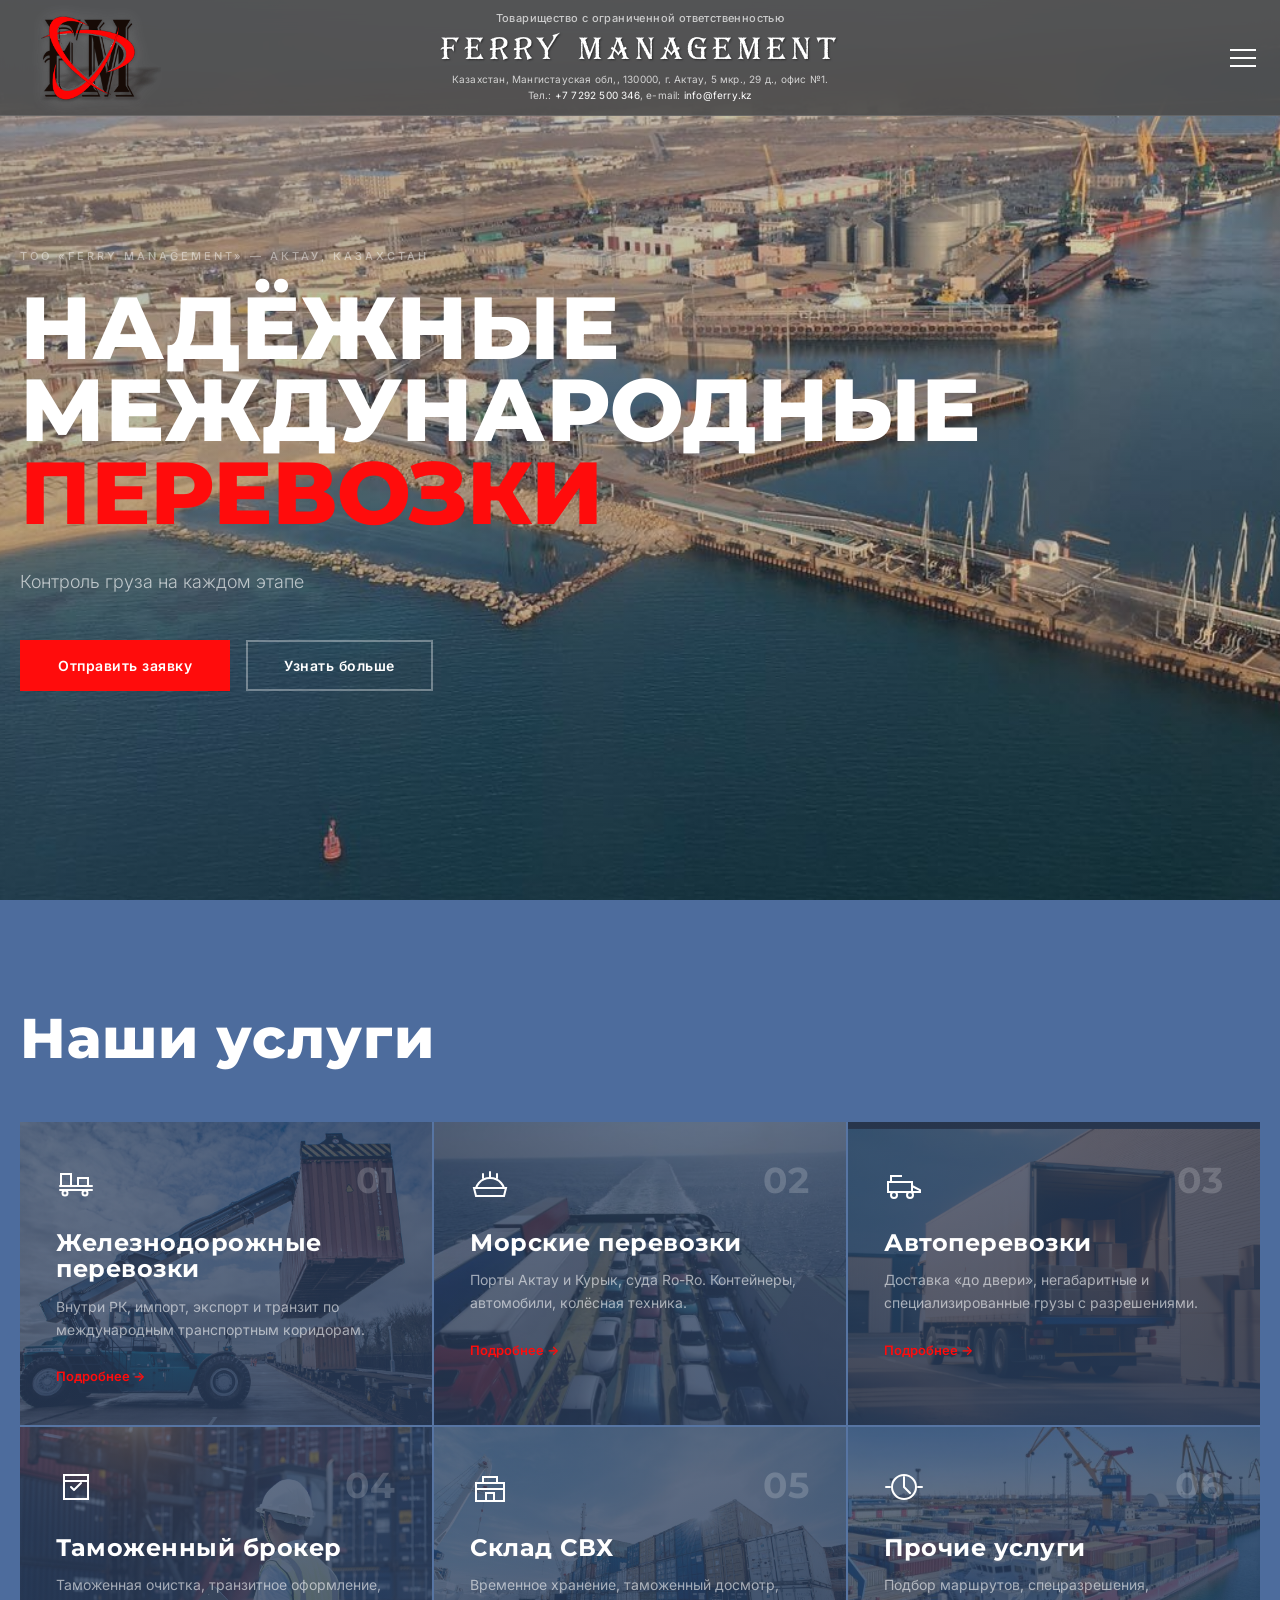
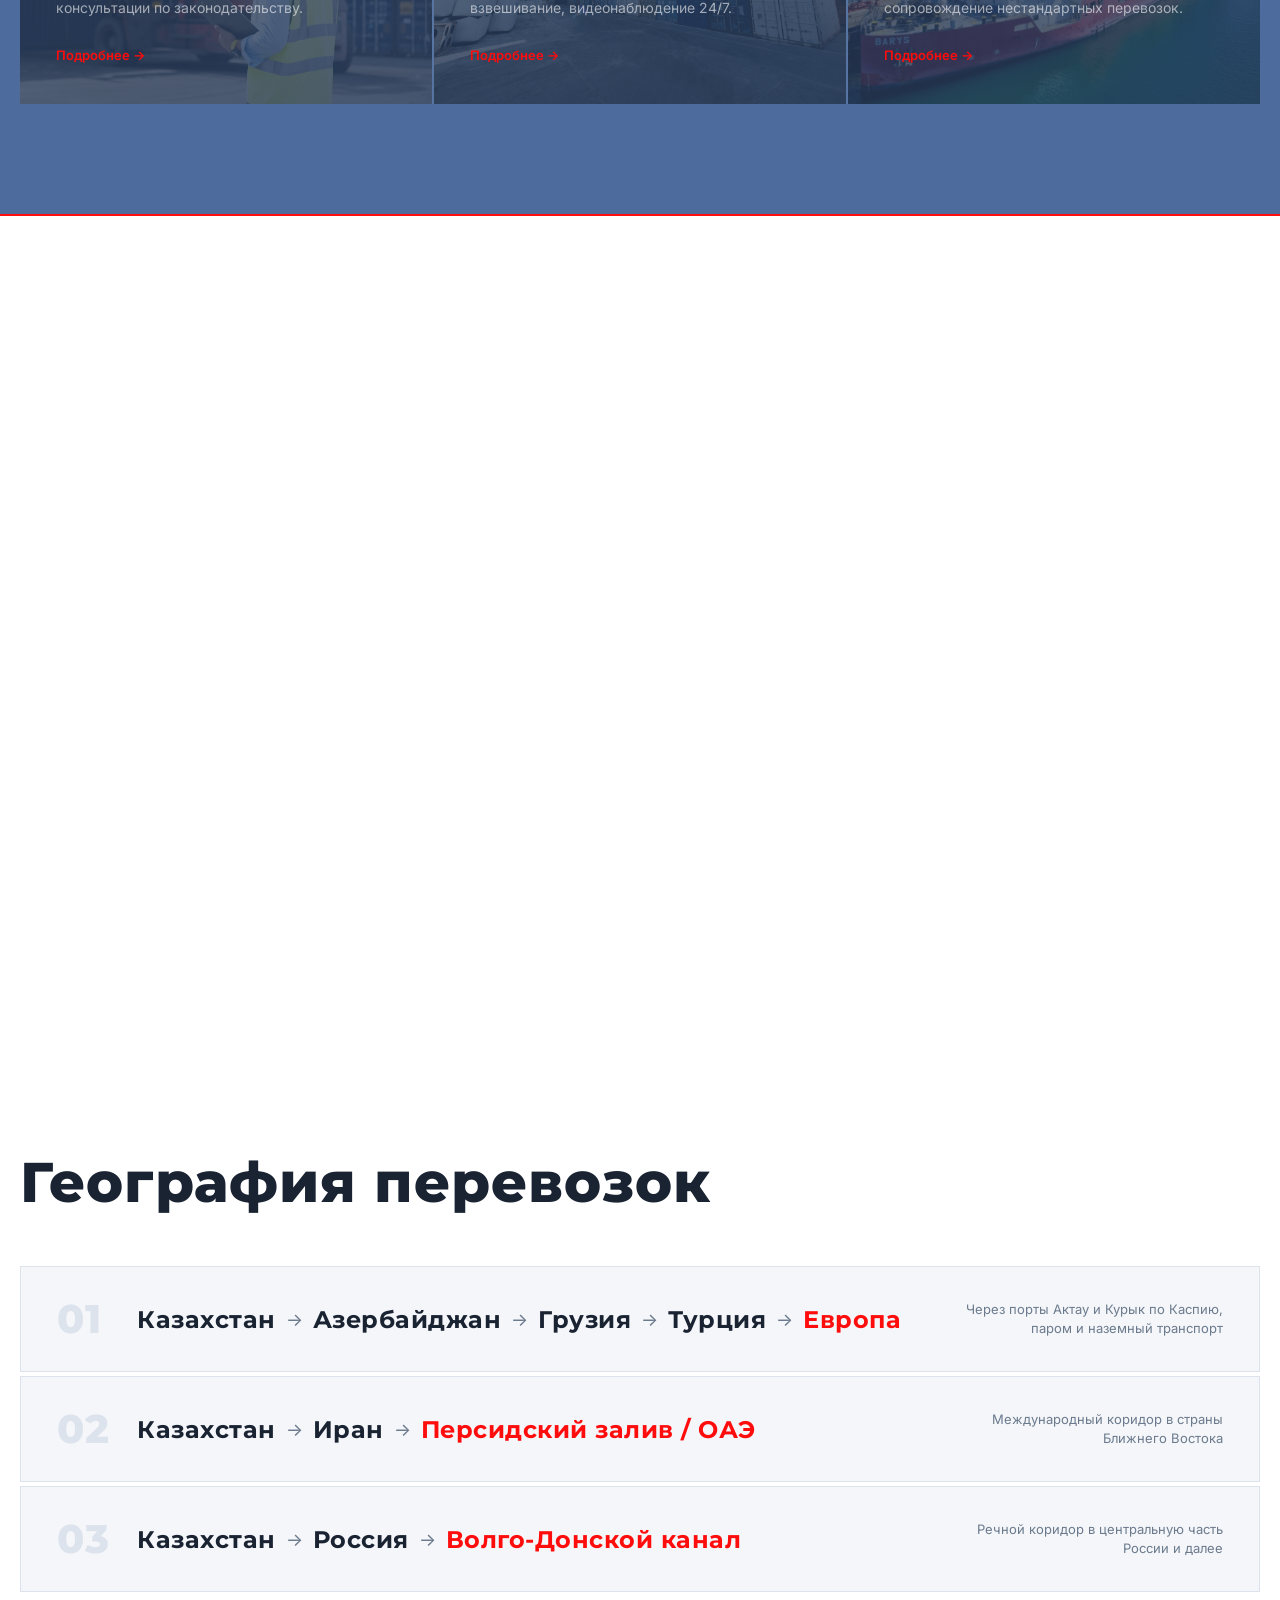
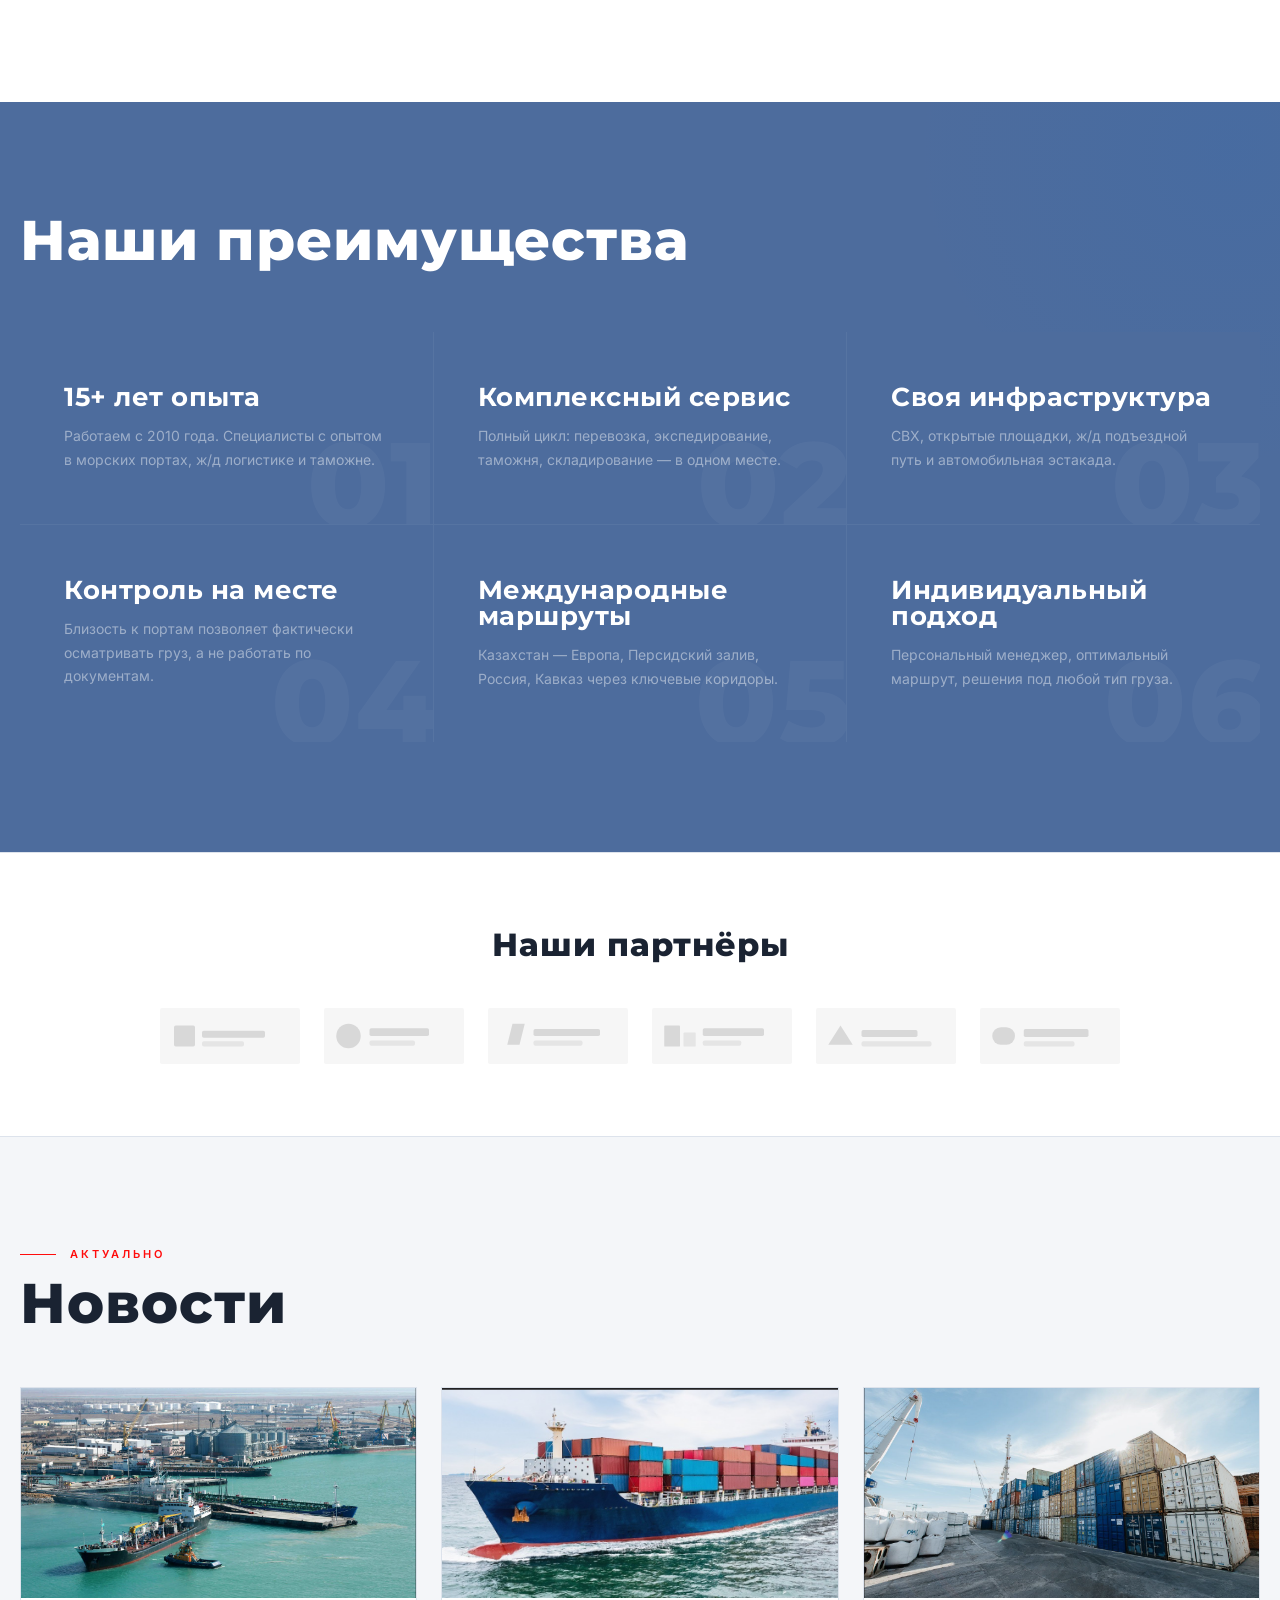
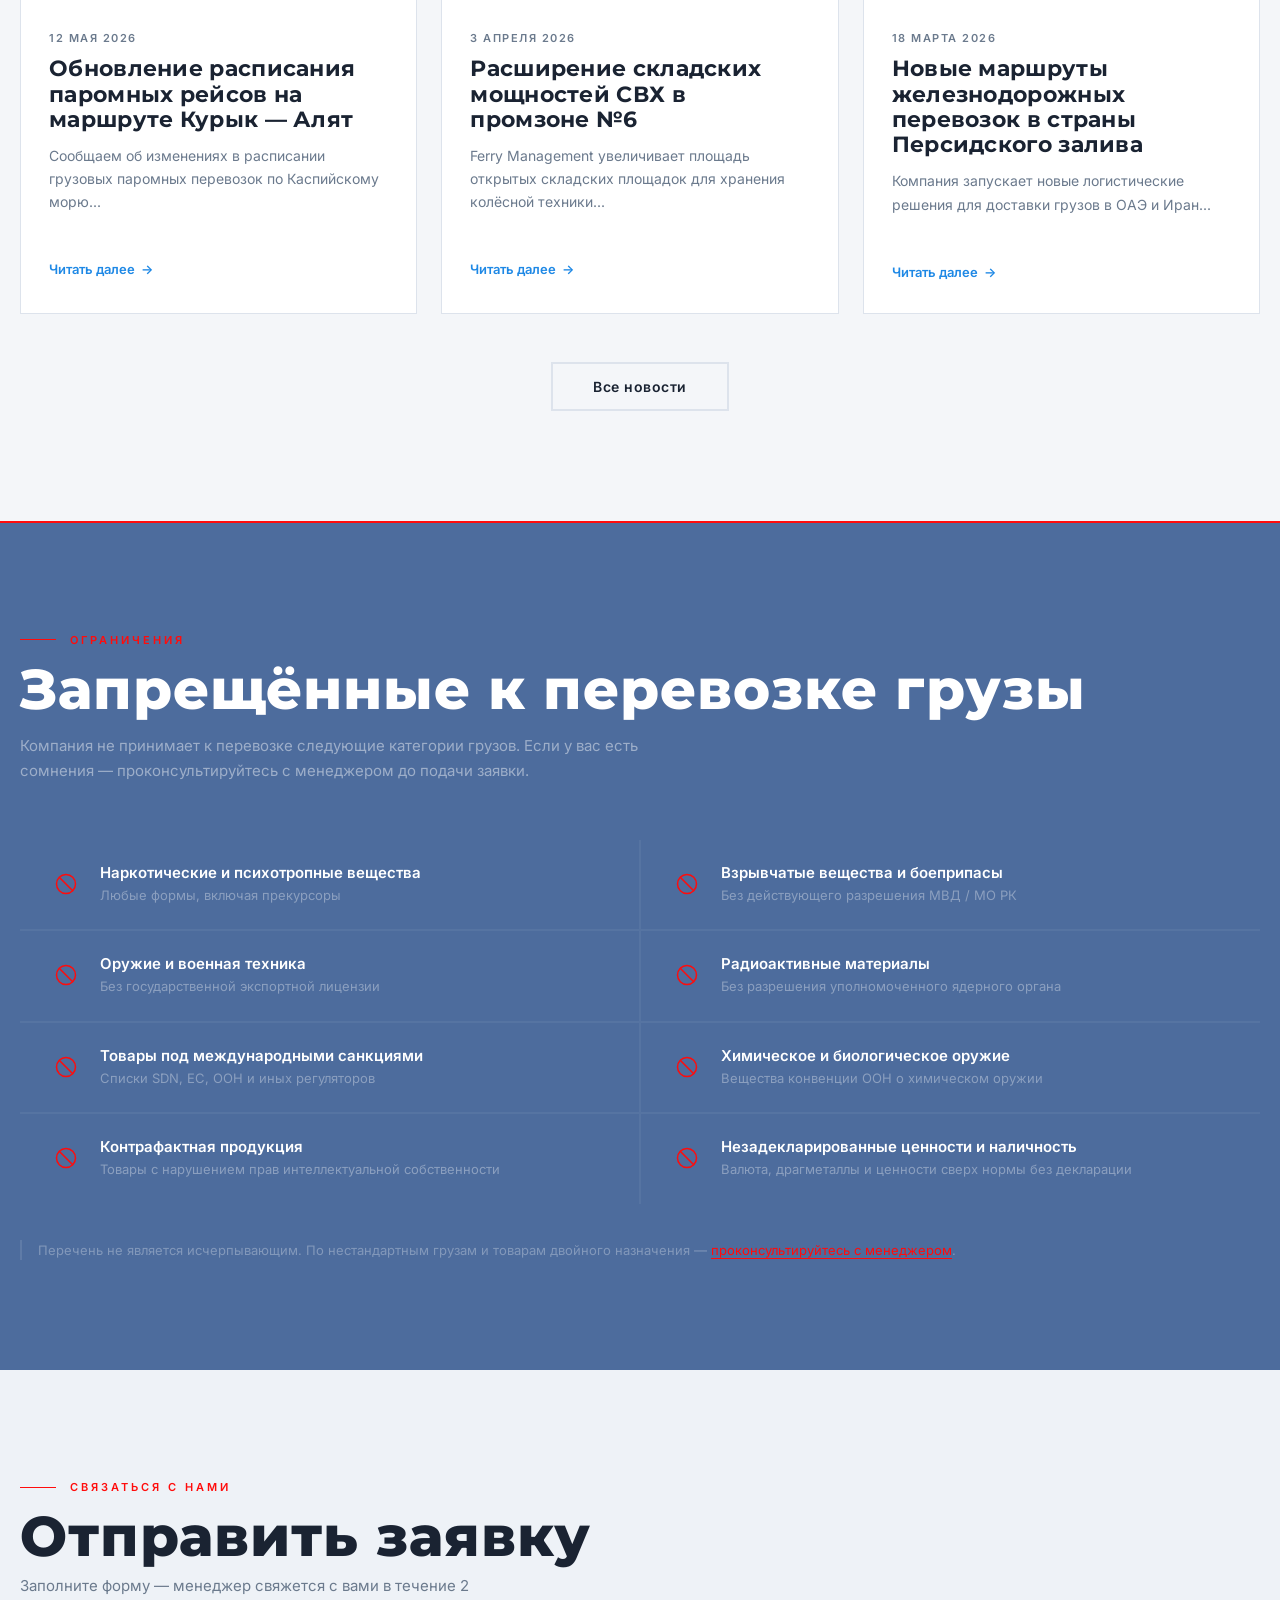
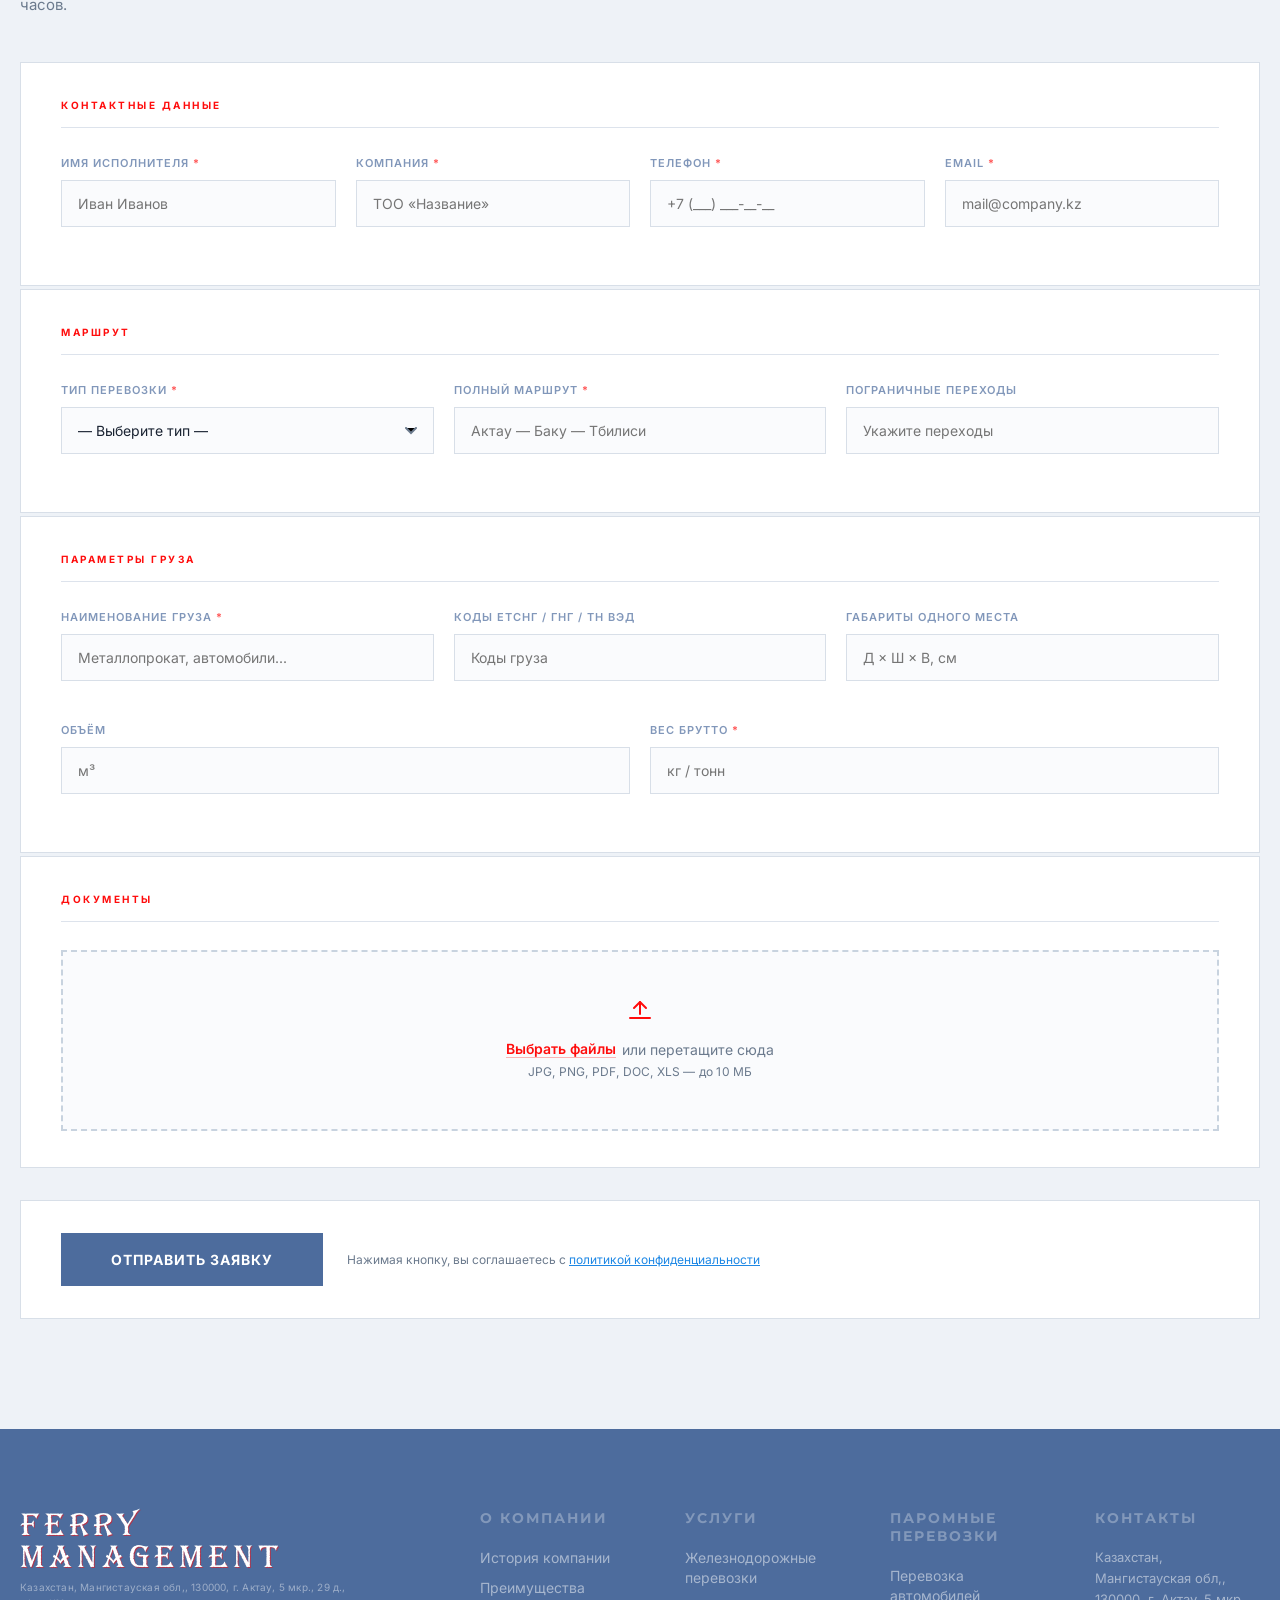
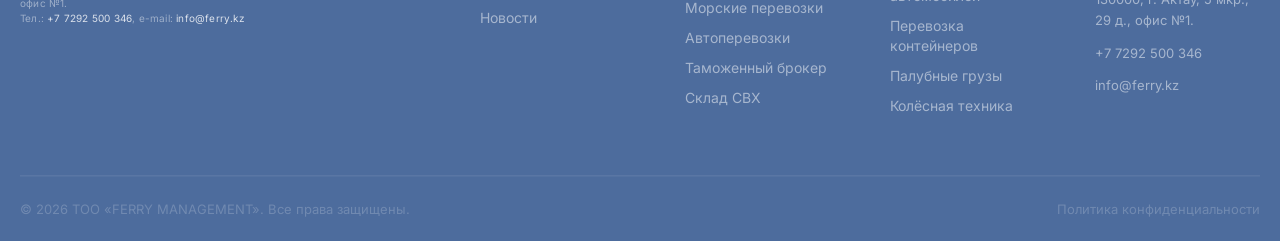
<file: index.html>
<!DOCTYPE html>
<html lang="ru">

<head>
	<meta charset="UTF-8">
	<meta name="viewport" content="width=device-width, initial-scale=1.0">
	<title>Ferry Management — Международные перевозки, Актау</title>
	<link rel="preconnect" href="https://fonts.googleapis.com">
	<link rel="preconnect" href="https://fonts.gstatic.com" crossorigin>
	<link
		href="https://fonts.googleapis.com/css2?family=Inter:wght@300;400;500;600;700&family=Montserrat:wght@600;700;800&display=swap"
		rel="stylesheet">
	<link rel="stylesheet" href="style.css">
</head>

<body>

	<header class="site_header" id="site_header">
		<div class="site_header_inner">
			<div class="header_logo">
				<a href="#" class="header_logo_img_link" aria-label="Ferry Management — на главную">
					<img class="header_logo_img" src="img/logosmallwhite.png" alt="Ferry Management">
				</a>
				<div class="header_logo_text">
					<span class="header_logo_form">Товарищество с ограниченной ответственностью</span>
					<a href="#" class="header_logo_name ff3">FERRY MANAGEMENT</a>
					<span class="header_logo_address">Казахстан, Мангистауская обл,, 130000, г.&nbsp;Актау, 5&nbsp;мкр.,
						29&nbsp;д., офис&nbsp;№1. <br>
						Тел.: <a href="tel:+77292500346">+7&nbsp;7292&nbsp;500&nbsp;346</a>, e-mail: <a
							href="mailto:info@ferry.kz">info@ferry.kz</a></span>
				</div>
			</div>

			<div class="header_dropdown" id="header_dropdown">
				<nav class="header_nav">
					<ul class="header_nav_list">
						<li><a href="about.html" class="header_nav_link">О компании</a></li>
						<li><a href="#services" class="header_nav_link">Услуги</a></li>
						<li><a href="services/sea.html" class="header_nav_link">Паромные перевозки</a></li>
						<li><a href="news.html" class="header_nav_link">Новости</a></li>
						<li><a href="contacts.html" class="header_nav_link">Контакты</a></li>
					</ul>
				</nav>
				<div class="header_actions">
					<a href="#form" class="btn_cta">Заказать перевозку</a>
				</div>
			</div>

			<button class="header_burger" id="header_burger" aria-label="Меню">
				<span></span>
				<span></span>
				<span></span>
			</button>
		</div>
	</header>

	<main>

		<section class="hero_section" id="hero">
			<img class="hero_bg" src="img/port1.png" alt="Морской порт Актау">
			<div class="hero_overlay"></div>
			<div class="hero_section_inner">
				<div class="hero_content">
					<p class="hero_eyebrow">ТОО «FERRY MANAGEMENT» — Актау, Казахстан</p>
					<h1 class="hero_title ff2">
						<span class="hero_title_line">Надёжные</span>
						<span class="hero_title_line">международные</span>
						<span class="hero_title_line hero_title_accent">перевозки</span>
					</h1>
					<p class="hero_sub">Контроль груза на каждом этапе</p>
					<div class="hero_actions">
						<a href="#form" class="btn_accent">Отправить заявку</a>
						<a href="#about" class="btn_ghost">Узнать больше</a>
					</div>
				</div>
			</div>
		</section>
		<section class="services_section" id="services">
			<div class="services_section_inner">
				<div class="services_head fade_in">
					<!-- <p class="section_eyebrow">Что мы делаем</p> -->
					<h2 class="section_title section_title_light ff2">Наши услуги</h2>
				</div>
				<div class="services_grid">

					<div class="service_card fade_in">
						<img class="service_card_bg" src="img/avtopogruzka.png" alt="">
						<div class="service_card_top">
							<div class="service_icon">
								<svg width="40" height="40" viewBox="0 0 40 40" fill="none">
									<path d="M4 28H36" stroke="currentColor" stroke-width="2" stroke-linecap="round" />
									<path d="M4 24H36" stroke="currentColor" stroke-width="2" stroke-linecap="round" />
									<rect x="5" y="12" width="10" height="12" stroke="currentColor" stroke-width="2" />
									<rect x="22" y="16" width="10" height="8" stroke="currentColor" stroke-width="2" />
									<circle cx="9" cy="31" r="2.5" stroke="currentColor" stroke-width="2" />
									<circle cx="29" cy="31" r="2.5" stroke="currentColor" stroke-width="2" />
								</svg>
							</div>
							<span class="service_num ff2">01</span>
						</div>
						<h3 class="service_title ff2">Железнодорожные перевозки</h3>
						<p class="service_desc">Внутри РК, импорт, экспорт и транзит по международным транспортным коридорам.
						</p>
						<a href="services/rail.html" class="service_link"><span>Подробнее →</span></a>
					</div>

					<div class="service_card fade_in">
						<img class="service_card_bg" src="img/parom.jpg" alt="">
						<div class="service_card_top">
							<div class="service_icon">
								<svg width="40" height="40" viewBox="0 0 40 40" fill="none">
									<path d="M6 26C6 26 9 16 20 16C31 16 34 26 34 26" stroke="currentColor" stroke-width="2" />
									<path d="M4 26H36L34 34H6L4 26Z" stroke="currentColor" stroke-width="2" />
									<path d="M13 16V12" stroke="currentColor" stroke-width="2" stroke-linecap="round" />
									<path d="M20 16V10" stroke="currentColor" stroke-width="2" stroke-linecap="round" />
									<path d="M27 16V12" stroke="currentColor" stroke-width="2" stroke-linecap="round" />
								</svg>
							</div>
							<span class="service_num ff2">02</span>
						</div>
						<h3 class="service_title ff2">Морские перевозки</h3>
						<p class="service_desc">Порты Актау и Курык, суда Ro-Ro. Контейнеры, автомобили, колёсная техника.</p>
						<a href="services/sea.html" class="service_link"><span>Подробнее →</span></a>
					</div>

					<div class="service_card fade_in">
						<img class="service_card_bg" src="img/avtoperevozka.png" alt="">
						<div class="service_card_top">
							<div class="service_icon">
								<svg width="40" height="40" viewBox="0 0 40 40" fill="none">
									<rect x="4" y="20" width="24" height="10" stroke="currentColor" stroke-width="2" />
									<path d="M28 24L36 28V30H28V24Z" stroke="currentColor" stroke-width="2" />
									<circle cx="10" cy="33" r="3" stroke="currentColor" stroke-width="2" />
									<circle cx="26" cy="33" r="3" stroke="currentColor" stroke-width="2" />
									<path d="M7 20V14H18" stroke="currentColor" stroke-width="2" />
								</svg>
							</div>
							<span class="service_num ff2">03</span>
						</div>
						<h3 class="service_title ff2">Автоперевозки</h3>
						<p class="service_desc">Доставка «до двери», негабаритные и специализированные грузы с разрешениями.
						</p>
						<a href="services/auto.html" class="service_link"><span>Подробнее →</span></a>
					</div>

					<div class="service_card fade_in">
						<img class="service_card_bg" src="img/broker.png" alt="">
						<div class="service_card_top">
							<div class="service_icon">
								<svg width="40" height="40" viewBox="0 0 40 40" fill="none">
									<rect x="8" y="8" width="24" height="24" stroke="currentColor" stroke-width="2" />
									<path d="M15 20L18 23L25 16" stroke="currentColor" stroke-width="2" stroke-linecap="round"
										stroke-linejoin="round" />
									<path d="M8 14H32" stroke="currentColor" stroke-width="2" />
								</svg>
							</div>
							<span class="service_num ff2">04</span>
						</div>
						<h3 class="service_title ff2">Таможенный брокер</h3>
						<p class="service_desc">Таможенная очистка, транзитное оформление, консультации по законодательству.
						</p>
						<a href="services/broker.html" class="service_link"><span>Подробнее →</span></a>
					</div>

					<div class="service_card fade_in">
						<img class="service_card_bg" src="img/containers.png" alt="">
						<div class="service_card_top">
							<div class="service_icon">
								<svg width="40" height="40" viewBox="0 0 40 40" fill="none">
									<rect x="6" y="16" width="28" height="18" stroke="currentColor" stroke-width="2" />
									<path d="M13 16V10H27V16" stroke="currentColor" stroke-width="2" />
									<path d="M6 22H34" stroke="currentColor" stroke-width="2" />
									<rect x="16" y="26" width="8" height="8" stroke="currentColor" stroke-width="2" />
								</svg>
							</div>
							<span class="service_num ff2">05</span>
						</div>
						<h3 class="service_title ff2">Склад СВХ</h3>
						<p class="service_desc">Временное хранение, таможенный досмотр, взвешивание, видеонаблюдение 24/7.</p>
						<a href="services/warehouse.html" class="service_link"><span>Подробнее →</span></a>
					</div>

					<div class="service_card fade_in">
						<img class="service_card_bg" src="img/gruzsudno2.png" alt="">
						<div class="service_card_top">
							<div class="service_icon">
								<svg width="40" height="40" viewBox="0 0 40 40" fill="none">
									<circle cx="20" cy="20" r="12" stroke="currentColor" stroke-width="2" />
									<path d="M20 10V20L26 26" stroke="currentColor" stroke-width="2" stroke-linecap="round" />
									<path d="M6 20H2" stroke="currentColor" stroke-width="2" stroke-linecap="round" />
									<path d="M38 20H34" stroke="currentColor" stroke-width="2" stroke-linecap="round" />
								</svg>
							</div>
							<span class="service_num ff2">06</span>
						</div>
						<h3 class="service_title ff2">Прочие услуги</h3>
						<p class="service_desc">Подбор маршрутов, спецразрешения, сопровождение нестандартных перевозок.</p>
						<a href="services/other.html" class="service_link"><span>Подробнее →</span></a>
					</div>

				</div>
			</div>
		</section>
		<section class="about_section" id="about">
			<div class="about_section_inner">
				<div class="about_top">
					<div class="about_left fade_in">
						<p class="section_eyebrow">О компании</p>
						<h2 class="section_title ff3">Логистика в сердце<br>Каспийского региона</h2>
						<p class="about_text">ТОО «FERRY MANAGEMENT» основано в 2010 году в городе Актау. Компания
							специализируется на комплексных транспортно-логистических услугах в регионе Каспийского моря и
							международных транспортных коридорах между Азией и Европой.</p>
						<p class="about_text">С апреля 2023 года располагаем собственным складом временного хранения (СВХ) в
							промышленной зоне №6 города Актау с круглосуточным видеонаблюдением, зоной таможенного досмотра и
							весовым оборудованием.</p>
						<a href="#" class="link_arrow">Подробнее о компании <span>→</span></a>
					</div>
					<div class="about_right fade_in">
						<div class="about_img_wrap">
							<img src="img/port3.png" alt="Инфраструктура Ferry Management" class="about_img">
							<div class="about_img_badge">
								<strong class="ff2">СВХ</strong>
								<span>с 2023 года</span>
							</div>
						</div>
					</div>
				</div>
				<div class="about_stats_bar fade_in">
					<div class="about_stats_bar_inner">
						<div class="about_stat">
							<strong class="ff2">15+</strong>
							<span>лет на рынке</span>
						</div>
						<div class="about_stat_div"></div>
						<div class="about_stat">
							<strong class="ff2">Актау &amp; Курык</strong>
							<span>морские порты</span>
						</div>
						<div class="about_stat_div"></div>
						<div class="about_stat">
							<strong class="ff2">2010</strong>
							<span>год основания</span>
						</div>
					</div>
				</div>
			</div>
		</section>
		<section class="routes_section" id="routes">
			<div class="routes_section_inner">
				<div class="routes_head fade_in">
					<!-- <p class="section_eyebrow">Охват</p> -->
					<h2 class="section_title ff2">География перевозок</h2>
				</div>
				<div class="routes_list">
					<div class="route_row fade_in">
						<div class="route_index ff2">01</div>
						<div class="route_flow">
							<span class="route_node ff2">Казахстан</span>
							<span class="route_arr">→</span>
							<span class="route_node ff2">Азербайджан</span>
							<span class="route_arr">→</span>
							<span class="route_node ff2">Грузия</span>
							<span class="route_arr">→</span>
							<span class="route_node ff2">Турция</span>
							<span class="route_arr">→</span>
							<span class="route_node route_dest ff2">Европа</span>
						</div>
						<p class="route_note">Через порты Актау и Курык по Каспию, паром и наземный транспорт</p>
					</div>
					<div class="route_row fade_in">
						<div class="route_index ff2">02</div>
						<div class="route_flow">
							<span class="route_node ff2">Казахстан</span>
							<span class="route_arr">→</span>
							<span class="route_node ff2">Иран</span>
							<span class="route_arr">→</span>
							<span class="route_node route_dest ff2">Персидский залив / ОАЭ</span>
						</div>
						<p class="route_note">Международный коридор в страны Ближнего Востока</p>
					</div>
					<div class="route_row fade_in">
						<div class="route_index ff2">03</div>
						<div class="route_flow">
							<span class="route_node ff2">Казахстан</span>
							<span class="route_arr">→</span>
							<span class="route_node ff2">Россия</span>
							<span class="route_arr">→</span>
							<span class="route_node route_dest ff2">Волго-Донской канал</span>
						</div>
						<p class="route_note">Речной коридор в центральную часть России и далее</p>
					</div>
				</div>
			</div>
		</section>
		<section class="usp_section" id="usp">
			<div class="usp_section_inner">
				<div class="usp_head fade_in">
					<!-- <p class="section_eyebrow section_eyebrow_light">Почему выбирают нас</p> -->
					<h2 class="section_title section_title_light ff2">Наши преимущества</h2>
				</div>
				<div class="usp_grid">
					<div class="usp_item fade_in">
						<span class="usp_bg_num ff2">01</span>
						<h3 class="usp_title ff2">15+ лет опыта</h3>
						<p class="usp_desc">Работаем с 2010 года. Специалисты с опытом в морских портах, ж/д логистике и
							таможне.</p>
					</div>
					<div class="usp_item fade_in">
						<span class="usp_bg_num ff2">02</span>
						<h3 class="usp_title ff2">Комплексный сервис</h3>
						<p class="usp_desc">Полный цикл: перевозка, экспедирование, таможня, складирование — в одном месте.
						</p>
					</div>
					<div class="usp_item fade_in">
						<span class="usp_bg_num ff2">03</span>
						<h3 class="usp_title ff2">Своя инфраструктура</h3>
						<p class="usp_desc">СВХ, открытые площадки, ж/д подъездной путь и автомобильная эстакада.</p>
					</div>
					<div class="usp_item fade_in">
						<span class="usp_bg_num ff2">04</span>
						<h3 class="usp_title ff2">Контроль на месте</h3>
						<p class="usp_desc">Близость к портам позволяет фактически осматривать груз, а не работать по
							документам.</p>
					</div>
					<div class="usp_item fade_in">
						<span class="usp_bg_num ff2">05</span>
						<h3 class="usp_title ff2">Международные маршруты</h3>
						<p class="usp_desc">Казахстан — Европа, Персидский залив, Россия, Кавказ через ключевые коридоры.</p>
					</div>
					<div class="usp_item fade_in">
						<span class="usp_bg_num ff2">06</span>
						<h3 class="usp_title ff2">Индивидуальный подход</h3>
						<p class="usp_desc">Персональный менеджер, оптимальный маршрут, решения под любой тип груза.</p>
					</div>
				</div>
			</div>
		</section>

		<section class="partners_section" id="partners">
			<div class="partners_section_inner">
				<div class="partners_head fade_in">
					<h2 class="partners_title ff2">Наши партнёры</h2>
				</div>
				<div class="partners_logos fade_in">
					<div class="partner_item">
						<img src="img/partner1.svg" alt="Партнёр">
					</div>
					<div class="partner_item">
						<img src="img/partner2.svg" alt="Партнёр">
					</div>
					<div class="partner_item">
						<img src="img/partner3.svg" alt="Партнёр">
					</div>
					<div class="partner_item">
						<img src="img/partner4.svg" alt="Партнёр">
					</div>
					<div class="partner_item">
						<img src="img/partner5.svg" alt="Партнёр">
					</div>
					<div class="partner_item">
						<img src="img/partner6.svg" alt="Партнёр">
					</div>
				</div>
			</div>
		</section>
		<section class="news_section" id="news">
			<div class="news_section_inner">
				<div class="news_head fade_in">
					<p class="section_eyebrow">Актуально</p>
					<h2 class="section_title ff2">Новости</h2>
				</div>
				<div class="news_grid">
					<article class="news_card fade_in">
						<div class="news_card_img_wrap">
							<img class="news_card_img" src="img/port2.png" alt="Порт Актау">
						</div>
						<div class="news_card_body">
							<time class="news_date">12 мая 2026</time>
							<h3 class="news_title ff2">Обновление расписания паромных рейсов на маршруте Курык — Алят</h3>
							<p class="news_excerpt">Сообщаем об изменениях в расписании грузовых паромных перевозок по
								Каспийскому морю...</p>
							<a href="#" class="link_arrow">Читать далее <span>→</span></a>
						</div>
					</article>
					<article class="news_card fade_in">
						<div class="news_card_img_wrap">
							<img class="news_card_img" src="img/gruzsudno1.png" alt="Грузовое судно">
						</div>
						<div class="news_card_body">
							<time class="news_date">3 апреля 2026</time>
							<h3 class="news_title ff2">Расширение складских мощностей СВХ в промзоне №6</h3>
							<p class="news_excerpt">Ferry Management увеличивает площадь открытых складских площадок для
								хранения колёсной техники...</p>
							<a href="#" class="link_arrow">Читать далее <span>→</span></a>
						</div>
					</article>
					<article class="news_card fade_in">
						<div class="news_card_img_wrap">
							<img class="news_card_img" src="img/containers.png" alt="Контейнерные перевозки">
						</div>
						<div class="news_card_body">
							<time class="news_date">18 марта 2026</time>
							<h3 class="news_title ff2">Новые маршруты железнодорожных перевозок в страны Персидского залива
							</h3>
							<p class="news_excerpt">Компания запускает новые логистические решения для доставки грузов в ОАЭ и
								Иран...</p>
							<a href="#" class="link_arrow">Читать далее <span>→</span></a>
						</div>
					</article>
				</div>
				<div class="news_more fade_in">
					<a href="#" class="btn_outline">Все новости</a>
				</div>
			</div>
		</section>


		<section class="restrict_section" id="restrictions">
			<div class="restrict_section_inner">
				<div class="restrict_head fade_in">
					<p class="section_eyebrow section_eyebrow_light">Ограничения</p>
					<h2 class="section_title section_title_light ff2">Запрещённые к перевозке грузы</h2>
					<p class="restrict_sub">Компания не принимает к перевозке следующие категории грузов. Если у вас есть сомнения — проконсультируйтесь с менеджером до подачи заявки.</p>
				</div>
				<div class="restrict_grid fade_in">
					<div class="restrict_item">
						<div class="restrict_icon">
							<svg width="22" height="22" viewBox="0 0 22 22" fill="none">
								<circle cx="11" cy="11" r="9.5" stroke="currentColor" stroke-width="1.5"/>
								<path d="M4.5 4.5L17.5 17.5" stroke="currentColor" stroke-width="1.5" stroke-linecap="round"/>
							</svg>
						</div>
						<div class="restrict_text">
							<strong>Наркотические и психотропные вещества</strong>
							<span>Любые формы, включая прекурсоры</span>
						</div>
					</div>
					<div class="restrict_item">
						<div class="restrict_icon">
							<svg width="22" height="22" viewBox="0 0 22 22" fill="none">
								<circle cx="11" cy="11" r="9.5" stroke="currentColor" stroke-width="1.5"/>
								<path d="M4.5 4.5L17.5 17.5" stroke="currentColor" stroke-width="1.5" stroke-linecap="round"/>
							</svg>
						</div>
						<div class="restrict_text">
							<strong>Взрывчатые вещества и боеприпасы</strong>
							<span>Без действующего разрешения МВД / МО РК</span>
						</div>
					</div>
					<div class="restrict_item">
						<div class="restrict_icon">
							<svg width="22" height="22" viewBox="0 0 22 22" fill="none">
								<circle cx="11" cy="11" r="9.5" stroke="currentColor" stroke-width="1.5"/>
								<path d="M4.5 4.5L17.5 17.5" stroke="currentColor" stroke-width="1.5" stroke-linecap="round"/>
							</svg>
						</div>
						<div class="restrict_text">
							<strong>Оружие и военная техника</strong>
							<span>Без государственной экспортной лицензии</span>
						</div>
					</div>
					<div class="restrict_item">
						<div class="restrict_icon">
							<svg width="22" height="22" viewBox="0 0 22 22" fill="none">
								<circle cx="11" cy="11" r="9.5" stroke="currentColor" stroke-width="1.5"/>
								<path d="M4.5 4.5L17.5 17.5" stroke="currentColor" stroke-width="1.5" stroke-linecap="round"/>
							</svg>
						</div>
						<div class="restrict_text">
							<strong>Радиоактивные материалы</strong>
							<span>Без разрешения уполномоченного ядерного органа</span>
						</div>
					</div>
					<div class="restrict_item">
						<div class="restrict_icon">
							<svg width="22" height="22" viewBox="0 0 22 22" fill="none">
								<circle cx="11" cy="11" r="9.5" stroke="currentColor" stroke-width="1.5"/>
								<path d="M4.5 4.5L17.5 17.5" stroke="currentColor" stroke-width="1.5" stroke-linecap="round"/>
							</svg>
						</div>
						<div class="restrict_text">
							<strong>Товары под международными санкциями</strong>
							<span>Списки SDN, ЕС, ООН и иных регуляторов</span>
						</div>
					</div>
					<div class="restrict_item">
						<div class="restrict_icon">
							<svg width="22" height="22" viewBox="0 0 22 22" fill="none">
								<circle cx="11" cy="11" r="9.5" stroke="currentColor" stroke-width="1.5"/>
								<path d="M4.5 4.5L17.5 17.5" stroke="currentColor" stroke-width="1.5" stroke-linecap="round"/>
							</svg>
						</div>
						<div class="restrict_text">
							<strong>Химическое и биологическое оружие</strong>
							<span>Вещества конвенции ООН о химическом оружии</span>
						</div>
					</div>
					<div class="restrict_item">
						<div class="restrict_icon">
							<svg width="22" height="22" viewBox="0 0 22 22" fill="none">
								<circle cx="11" cy="11" r="9.5" stroke="currentColor" stroke-width="1.5"/>
								<path d="M4.5 4.5L17.5 17.5" stroke="currentColor" stroke-width="1.5" stroke-linecap="round"/>
							</svg>
						</div>
						<div class="restrict_text">
							<strong>Контрафактная продукция</strong>
							<span>Товары с нарушением прав интеллектуальной собственности</span>
						</div>
					</div>
					<div class="restrict_item">
						<div class="restrict_icon">
							<svg width="22" height="22" viewBox="0 0 22 22" fill="none">
								<circle cx="11" cy="11" r="9.5" stroke="currentColor" stroke-width="1.5"/>
								<path d="M4.5 4.5L17.5 17.5" stroke="currentColor" stroke-width="1.5" stroke-linecap="round"/>
							</svg>
						</div>
						<div class="restrict_text">
							<strong>Незадекларированные ценности и наличность</strong>
							<span>Валюта, драгметаллы и ценности сверх нормы без декларации</span>
						</div>
					</div>
				</div>
				<p class="restrict_note fade_in">Перечень не является исчерпывающим. По нестандартным грузам и товарам двойного назначения — <a href="#form">проконсультируйтесь с менеджером</a>.</p>
			</div>
		</section>

		<section class="form_section" id="form">
			<div class="form_section_inner">
				<div class="form_head fade_in">
					<p class="section_eyebrow">Связаться с нами</p>
					<h2 class="section_title ff2">Отправить заявку</h2>
					<p class="form_sub">Заполните форму — менеджер свяжется с вами в течение 2 часов.</p>
				</div>
				<form class="request_form fade_in" id="request_form" action="mailto:info@ferry.kz" method="post"
					enctype="multipart/form-data" novalidate>

					<div class="form_block">
						<p class="form_block_title">Контактные данные</p>
						<div class="form_row form_row_4">
							<div class="form_group">
								<label class="form_label" for="f_name">Имя исполнителя <span class="form_req">*</span></label>
								<input class="form_input" type="text" id="f_name" name="name" placeholder="Иван Иванов">
								<span class="form_error" id="err_name"></span>
							</div>
							<div class="form_group">
								<label class="form_label" for="f_company">Компания <span class="form_req">*</span></label>
								<input class="form_input" type="text" id="f_company" name="company"
									placeholder="ТОО «Название»">
								<span class="form_error" id="err_company"></span>
							</div>
							<div class="form_group">
								<label class="form_label" for="f_phone">Телефон <span class="form_req">*</span></label>
								<input class="form_input" type="tel" id="f_phone" name="phone" placeholder="+7 (___) ___-__-__">
								<span class="form_error" id="err_phone"></span>
							</div>
							<div class="form_group">
								<label class="form_label" for="f_email">Email <span class="form_req">*</span></label>
								<input class="form_input" type="email" id="f_email" name="email" placeholder="mail@company.kz">
								<span class="form_error" id="err_email"></span>
							</div>
						</div>
					</div>

					<div class="form_block">
						<p class="form_block_title">Маршрут</p>
						<div class="form_row form_row_3">
							<div class="form_group">
								<label class="form_label" for="f_type">Тип перевозки <span class="form_req">*</span></label>
								<select class="form_input form_select" id="f_type" name="transport_type">
									<option value="">— Выберите тип —</option>
									<option value="railway">Железнодорожная</option>
									<option value="sea">Морская</option>
									<option value="auto">Автомобильная</option>
									<option value="multi">Мультимодальная</option>
								</select>
								<span class="form_error" id="err_type"></span>
							</div>
							<div class="form_group">
								<label class="form_label" for="f_route">Полный маршрут <span class="form_req">*</span></label>
								<input class="form_input" type="text" id="f_route" name="route"
									placeholder="Актау — Баку — Тбилиси">
								<span class="form_error" id="err_route"></span>
							</div>
							<div class="form_group">
								<label class="form_label" for="f_border">Пограничные переходы</label>
								<input class="form_input" type="text" id="f_border" name="border_crossings"
									placeholder="Укажите переходы">
							</div>
						</div>
					</div>

					<div class="form_block">
						<p class="form_block_title">Параметры груза</p>
						<div class="form_row form_row_3">
							<div class="form_group">
								<label class="form_label" for="f_cargo">Наименование груза <span
										class="form_req">*</span></label>
								<input class="form_input" type="text" id="f_cargo" name="cargo_name"
									placeholder="Металлопрокат, автомобили...">
								<span class="form_error" id="err_cargo"></span>
							</div>
							<div class="form_group">
								<label class="form_label" for="f_codes">Коды ЕТСНГ / ГНГ / ТН ВЭД</label>
								<input class="form_input" type="text" id="f_codes" name="cargo_codes" placeholder="Коды груза">
							</div>
							<div class="form_group">
								<label class="form_label" for="f_dims">Габариты одного места</label>
								<input class="form_input" type="text" id="f_dims" name="dimensions" placeholder="Д × Ш × В, см">
							</div>
						</div>
						<div class="form_row">
							<div class="form_group">
								<label class="form_label" for="f_volume">Объём</label>
								<input class="form_input" type="text" id="f_volume" name="volume" placeholder="м³">
							</div>
							<div class="form_group">
								<label class="form_label" for="f_weight">Вес брутто <span class="form_req">*</span></label>
								<input class="form_input" type="text" id="f_weight" name="weight" placeholder="кг / тонн">
								<span class="form_error" id="err_weight"></span>
							</div>
						</div>
					</div>

					<div class="form_block">
						<p class="form_block_title">Документы</p>
						<div class="file_drop" id="file_drop">
							<div class="file_drop_icon">
								<svg width="32" height="32" viewBox="0 0 32 32" fill="none">
									<path d="M16 22V10" stroke="currentColor" stroke-width="2" stroke-linecap="round" />
									<path d="M10 16L16 10L22 16" stroke="currentColor" stroke-width="2" stroke-linecap="round"
										stroke-linejoin="round" />
									<path d="M6 26H26" stroke="currentColor" stroke-width="2" stroke-linecap="round" />
								</svg>
							</div>
							<div class="file_drop_body">
								<label class="file_drop_btn" for="f_file">Выбрать файлы</label>
								<span class="file_drop_or">или перетащите сюда</span>
							</div>
							<p class="file_drop_hint">JPG, PNG, PDF, DOC, XLS — до 10 МБ</p>
							<p class="file_drop_names" id="file_names"></p>
							<input type="file" id="f_file" name="cargo_file"
								accept=".jpg,.jpeg,.png,.pdf,.doc,.docx,.xls,.xlsx" multiple>
						</div>
					</div>

					<div class="form_footer">
						<input class="btn_submit" type="submit" value="Отправить заявку">
						<span class="form_agree">Нажимая кнопку, вы соглашаетесь с <a href="#">политикой
								конфиденциальности</a></span>
					</div>

				</form>
			</div>
		</section>

	</main>

	<footer class="site_footer" id="contacts">
		<div class="site_footer_inner">
			<div class="footer_top">
				<div class="footer_brand">
					<div class="header_logo_text">
						<a href="#" class="header_logo_name ff3">FERRY MANAGEMENT</a>
						<span class="header_logo_address">Казахстан, Мангистауская обл,, 130000, г.&nbsp;Актау, 5&nbsp;мкр.,
							29&nbsp;д., офис&nbsp;№1. <br>
							Тел.: <a href="tel:+77292500346">+7&nbsp;7292&nbsp;500&nbsp;346</a>, e-mail: <a
								href="mailto:info@ferry.kz">info@ferry.kz</a></span>
					</div>
				</div>
				<div class="footer_col">
					<h4 class="footer_col_title ff2">О компании</h4>
					<ul class="footer_links">
						<li><a href="about.html">История компании</a></li>
						<li><a href="index.html#usp">Преимущества</a></li>
						<li><a href="news.html">Новости</a></li>
					</ul>
				</div>
				<div class="footer_col">
					<h4 class="footer_col_title ff2">Услуги</h4>
					<ul class="footer_links">
						<li><a href="services/rail.html">Железнодорожные перевозки</a></li>
						<li><a href="services/sea.html">Морские перевозки</a></li>
						<li><a href="services/auto.html">Автоперевозки</a></li>
						<li><a href="services/broker.html">Таможенный брокер</a></li>
						<li><a href="services/warehouse.html">Склад СВХ</a></li>
					</ul>
				</div>
				<div class="footer_col">
					<h4 class="footer_col_title ff2">Паромные перевозки</h4>
					<ul class="footer_links">
						<li><a href="services/sea.html">Перевозка автомобилей</a></li>
						<li><a href="services/sea.html">Перевозка контейнеров</a></li>
						<li><a href="services/sea.html">Палубные грузы</a></li>
						<li><a href="services/sea.html">Колёсная техника</a></li>
					</ul>
				</div>
				<div class="footer_col">
					<h4 class="footer_col_title ff2">Контакты</h4>
					<ul class="footer_contacts">
						<li>Казахстан, Мангистауская обл,, 130000, г.&nbsp;Актау, 5&nbsp;мкр., 29&nbsp;д., офис&nbsp;№1.</li>
						<li><a href="tel:+77292500346">+7&nbsp;7292&nbsp;500&nbsp;346</a></li>
						<li><a href="mailto:info@ferry.kz">info@ferry.kz</a></li>
					</ul>
				</div>
			</div>
			<div class="footer_bottom">
				<span>© 2026 ТОО «FERRY MANAGEMENT». Все права защищены.</span>
				<a href="#">Политика конфиденциальности</a>
			</div>
		</div>
	</footer>

	<script src="main.js"></script>
</body>

</html>
</file>
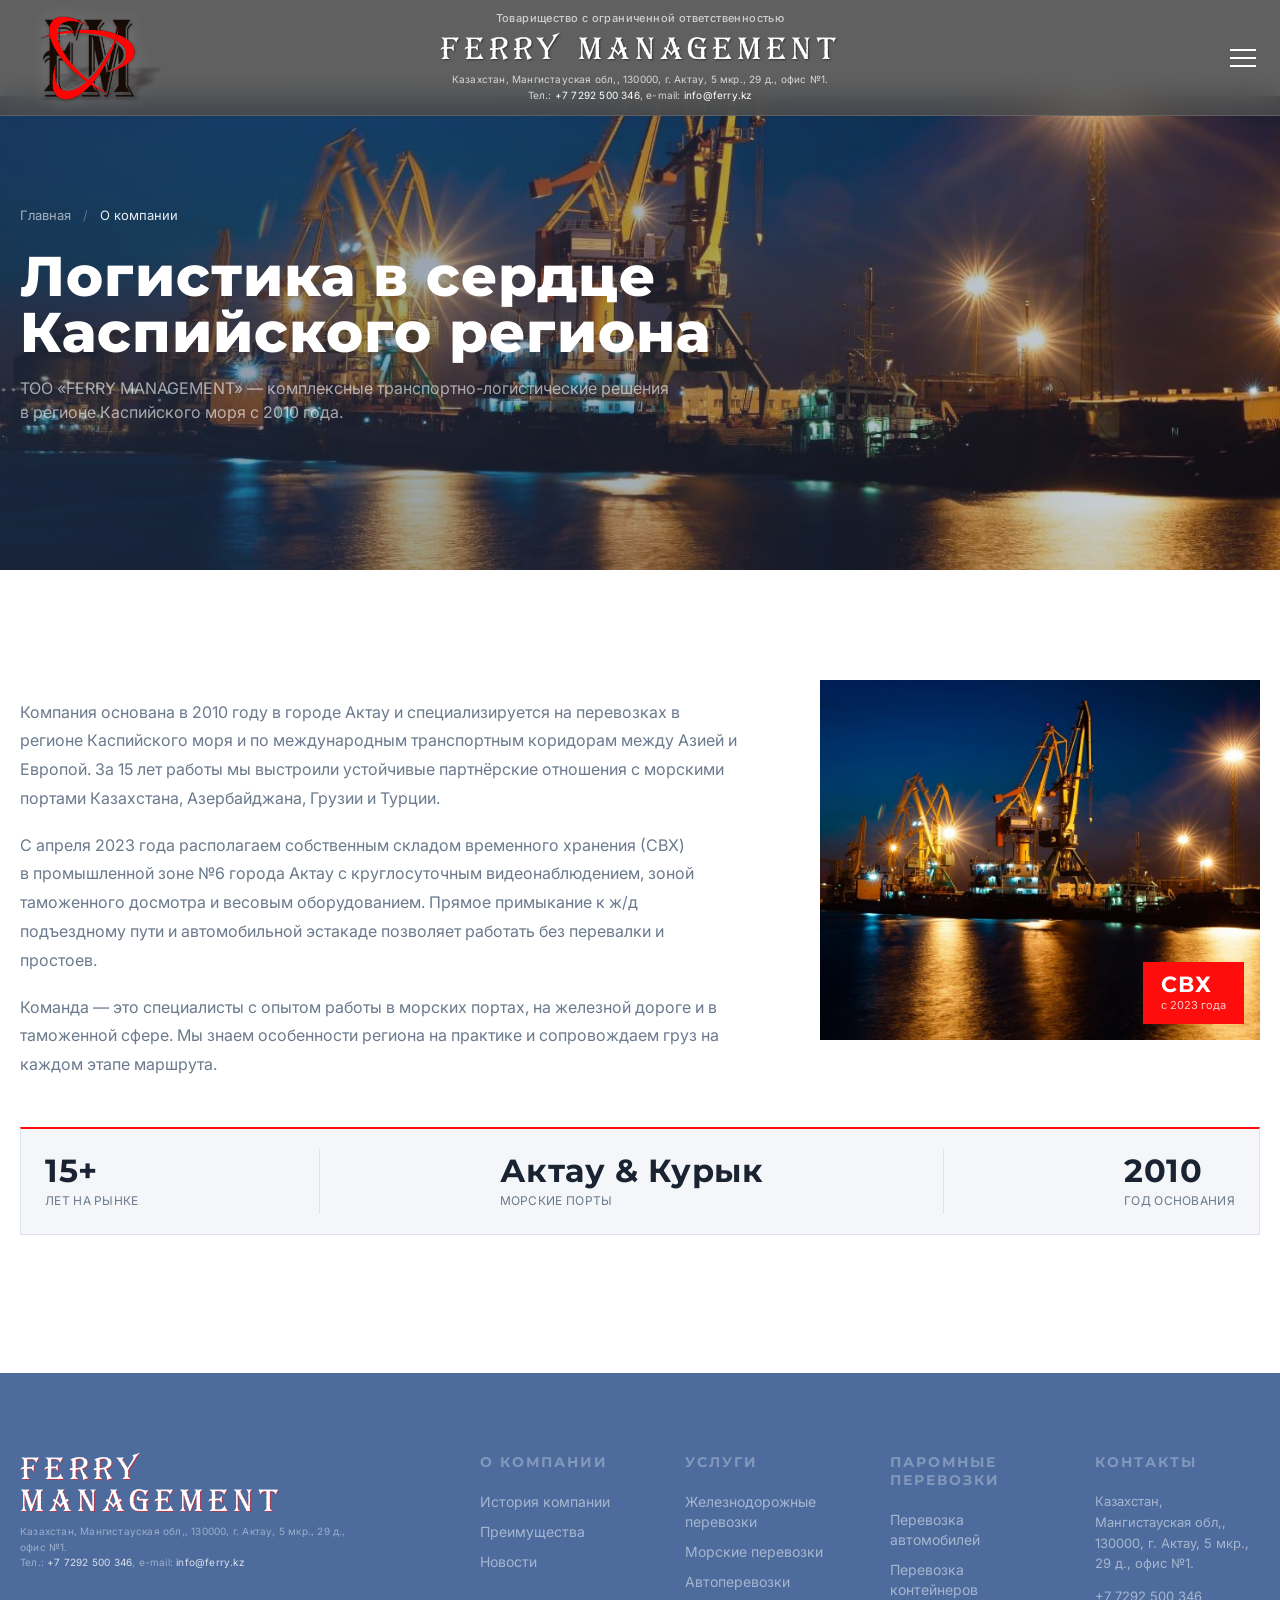
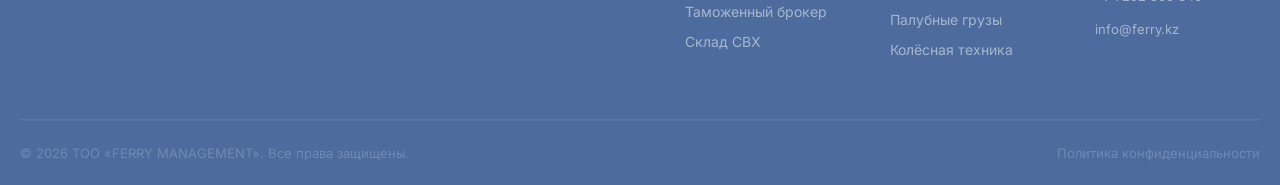
<file: about.html>
<!DOCTYPE html>
<html lang="ru">

<head>
	<meta charset="UTF-8">
	<meta name="viewport" content="width=device-width, initial-scale=1.0">
	<title>О компании — Ferry Management</title>
	<link rel="preconnect" href="https://fonts.googleapis.com">
	<link rel="preconnect" href="https://fonts.gstatic.com" crossorigin>
	<link
		href="https://fonts.googleapis.com/css2?family=Inter:wght@300;400;500;600;700&family=Montserrat:wght@600;700;800&display=swap"
		rel="stylesheet">
	<link rel="stylesheet" href="style.css">
</head>

<body class="inner_page">

	<header class="site_header" id="site_header">
		<div class="site_header_inner">
			<div class="header_logo">
				<a href="index.html" class="header_logo_img_link" aria-label="Ferry Management — на главную">
					<img class="header_logo_img" src="img/logosmallwhite.png" alt="Ferry Management">
				</a>
				<div class="header_logo_text">
					<span class="header_logo_form">Товарищество с ограниченной ответственностью</span>
					<a href="index.html" class="header_logo_name ff3">FERRY MANAGEMENT</a>
					<span class="header_logo_address">Казахстан, Мангистауская обл,, 130000, г.&nbsp;Актау, 5&nbsp;мкр.,
						29&nbsp;д., офис&nbsp;№1. <br>
						Тел.: <a href="tel:+77292500346">+7&nbsp;7292&nbsp;500&nbsp;346</a>, e-mail: <a
							href="mailto:info@ferry.kz">info@ferry.kz</a></span>
				</div>
			</div>

			<div class="header_dropdown" id="header_dropdown">
				<nav class="header_nav">
					<ul class="header_nav_list">
						<li><a href="about.html" class="header_nav_link">О компании</a></li>
						<li><a href="index.html#services" class="header_nav_link">Услуги</a></li>
						<li><a href="services/sea.html" class="header_nav_link">Паромные перевозки</a></li>
						<li><a href="news.html" class="header_nav_link">Новости</a></li>
						<li><a href="contacts.html" class="header_nav_link">Контакты</a></li>
					</ul>
				</nav>
				<div class="header_actions">
					<a href="#form" class="btn_cta">Заказать перевозку</a>
				</div>
			</div>

			<button class="header_burger" id="header_burger" aria-label="Меню">
				<span></span>
				<span></span>
				<span></span>
			</button>
		</div>
	</header>

	<main>

		<section class="ferry_section">
			<img class="ferry_bg" src="img/port3.png" alt="О компании Ferry Management">
			<div class="ferry_section_inner">
				<div class="ferry_content fade_in">
					<nav class="banner_crumbs" aria-label="Хлебные крошки">
						<a href="index.html">Главная</a>
						<span class="banner_crumbs_sep">/</span>
						<span class="banner_crumbs_current">О компании</span>
					</nav>
					<h1 class="section_title section_title_light ff2">Логистика в сердце<br>Каспийского региона</h1>
					<p class="ferry_route">ТОО «FERRY MANAGEMENT» — комплексные транспортно-логистические решения
						в&nbsp;регионе Каспийского моря с&nbsp;2010 года.</p>
				</div>
			</div>
		</section>

		<section class="about_section">
			<div class="about_section_inner">
				<div class="about_top">
					<div class="about_left fade_in">
						<p class="about_text">Компания основана в 2010 году в городе Актау и специализируется на перевозках в
							регионе Каспийского моря и по международным транспортным коридорам между Азией и Европой.
							За 15 лет работы мы выстроили устойчивые партнёрские отношения с морскими портами Казахстана,
							Азербайджана, Грузии и Турции.</p>
						<p class="about_text">С апреля 2023 года располагаем собственным складом временного хранения (СВХ)
							в&nbsp;промышленной зоне №6 города Актау с круглосуточным видеонаблюдением, зоной таможенного
							досмотра и весовым оборудованием. Прямое примыкание к ж/д подъездному пути и автомобильной
							эстакаде позволяет работать без перевалки и простоев.</p>
						<p class="about_text">Команда — это специалисты с опытом работы в морских портах, на железной дороге
							и в таможенной сфере. Мы знаем особенности региона на практике и сопровождаем груз на каждом
							этапе маршрута.</p>
					</div>
					<div class="about_right fade_in">
						<div class="about_img_wrap">
							<img src="img/port3.png" alt="Инфраструктура Ferry Management" class="about_img">
							<div class="about_img_badge">
								<strong class="ff2">СВХ</strong>
								<span>с 2023 года</span>
							</div>
						</div>
					</div>
				</div>
				<div class="about_stats_bar fade_in">
					<div class="about_stats_bar_inner">
						<div class="about_stat">
							<strong class="ff2">15+</strong>
							<span>лет на рынке</span>
						</div>
						<div class="about_stat_div"></div>
						<div class="about_stat">
							<strong class="ff2">Актау &amp; Курык</strong>
							<span>морские порты</span>
						</div>
						<div class="about_stat_div"></div>
						<div class="about_stat">
							<strong class="ff2">2010</strong>
							<span>год основания</span>
						</div>
					</div>
				</div>
			</div>
		</section>



	</main>

	<footer class="site_footer" id="contacts">
		<div class="site_footer_inner">
			<div class="footer_top">
				<div class="footer_brand">
					<div class="header_logo_text">
						<a href="index.html" class="header_logo_name ff3">FERRY MANAGEMENT</a>
						<span class="header_logo_address">Казахстан, Мангистауская обл,, 130000, г.&nbsp;Актау, 5&nbsp;мкр.,
							29&nbsp;д., офис&nbsp;№1. <br>
							Тел.: <a href="tel:+77292500346">+7&nbsp;7292&nbsp;500&nbsp;346</a>, e-mail: <a
								href="mailto:info@ferry.kz">info@ferry.kz</a></span>
					</div>
				</div>
				<div class="footer_col">
					<h4 class="footer_col_title ff2">О компании</h4>
					<ul class="footer_links">
						<li><a href="about.html">История компании</a></li>
						<li><a href="index.html#usp">Преимущества</a></li>
						<li><a href="news.html">Новости</a></li>
					</ul>
				</div>
				<div class="footer_col">
					<h4 class="footer_col_title ff2">Услуги</h4>
					<ul class="footer_links">
						<li><a href="services/rail.html">Железнодорожные перевозки</a></li>
						<li><a href="services/sea.html">Морские перевозки</a></li>
						<li><a href="services/auto.html">Автоперевозки</a></li>
						<li><a href="services/broker.html">Таможенный брокер</a></li>
						<li><a href="services/warehouse.html">Склад СВХ</a></li>
					</ul>
				</div>
				<div class="footer_col">
					<h4 class="footer_col_title ff2">Паромные перевозки</h4>
					<ul class="footer_links">
						<li><a href="services/sea.html">Перевозка автомобилей</a></li>
						<li><a href="services/sea.html">Перевозка контейнеров</a></li>
						<li><a href="services/sea.html">Палубные грузы</a></li>
						<li><a href="services/sea.html">Колёсная техника</a></li>
					</ul>
				</div>
				<div class="footer_col">
					<h4 class="footer_col_title ff2">Контакты</h4>
					<ul class="footer_contacts">
						<li>Казахстан, Мангистауская обл,, 130000, г.&nbsp;Актау, 5&nbsp;мкр., 29&nbsp;д., офис&nbsp;№1.</li>
						<li><a href="tel:+77292500346">+7&nbsp;7292&nbsp;500&nbsp;346</a></li>
						<li><a href="mailto:info@ferry.kz">info@ferry.kz</a></li>
					</ul>
				</div>
			</div>
			<div class="footer_bottom">
				<span>© 2026 ТОО «FERRY MANAGEMENT». Все права защищены.</span>
				<a href="#">Политика конфиденциальности</a>
			</div>
		</div>
	</footer>

	<script src="main.js"></script>
</body>

</html>
</file>
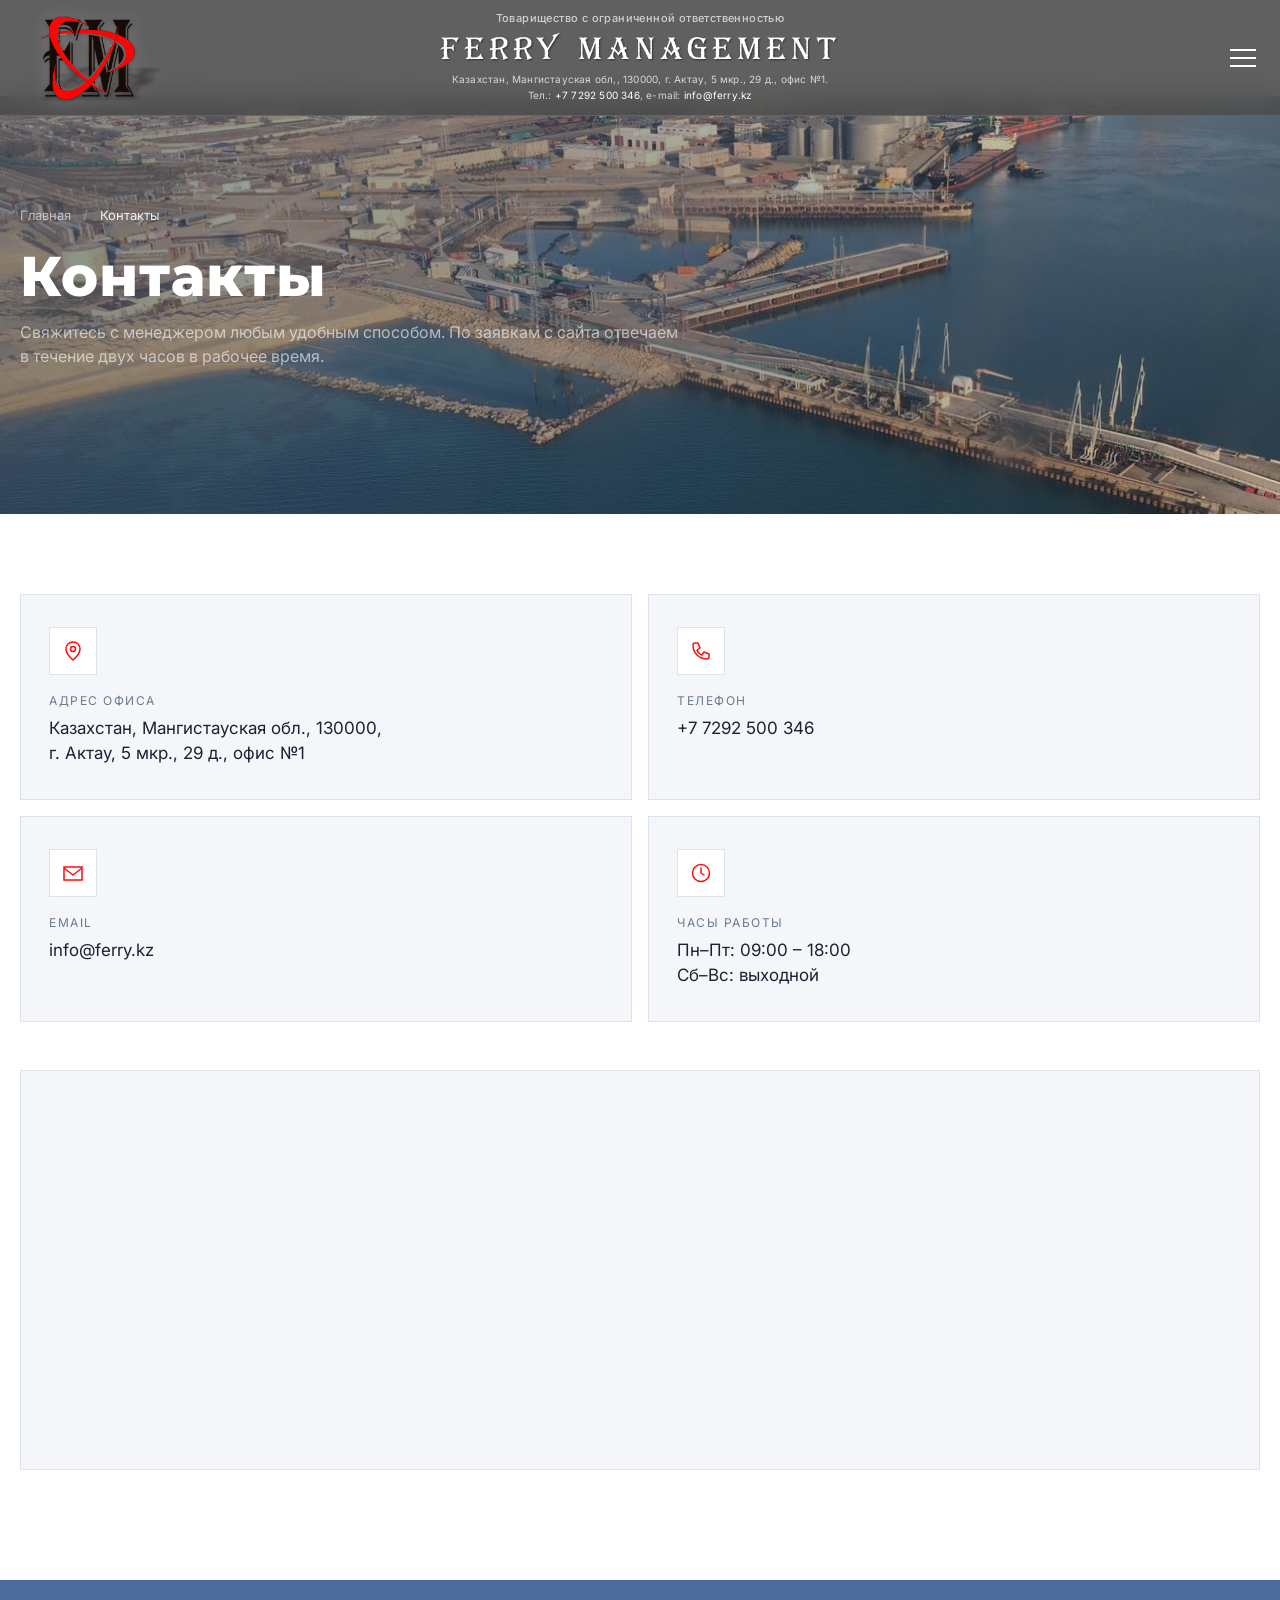
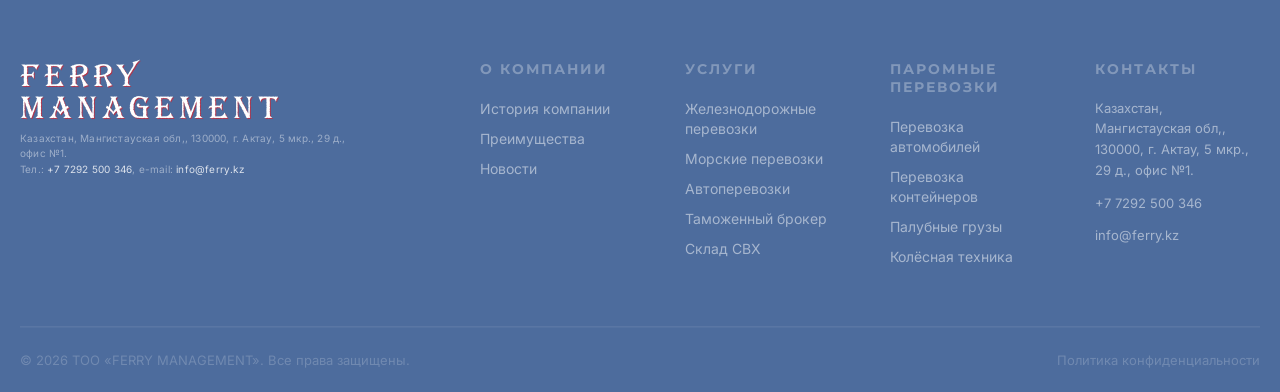
<file: contacts.html>
<!DOCTYPE html>
<html lang="ru">

<head>
	<meta charset="UTF-8">
	<meta name="viewport" content="width=device-width, initial-scale=1.0">
	<title>Контакты — Ferry Management</title>
	<link rel="preconnect" href="https://fonts.googleapis.com">
	<link rel="preconnect" href="https://fonts.gstatic.com" crossorigin>
	<link
		href="https://fonts.googleapis.com/css2?family=Inter:wght@300;400;500;600;700&family=Montserrat:wght@600;700;800&display=swap"
		rel="stylesheet">
	<link rel="stylesheet" href="style.css">
</head>

<body class="inner_page">

	<header class="site_header" id="site_header">
		<div class="site_header_inner">
			<div class="header_logo">
				<a href="index.html" class="header_logo_img_link" aria-label="Ferry Management — на главную">
					<img class="header_logo_img" src="img/logosmallwhite.png" alt="Ferry Management">
				</a>
				<div class="header_logo_text">
					<span class="header_logo_form">Товарищество с ограниченной ответственностью</span>
					<a href="index.html" class="header_logo_name ff3">FERRY MANAGEMENT</a>
					<span class="header_logo_address">Казахстан, Мангистауская обл,, 130000, г.&nbsp;Актау, 5&nbsp;мкр.,
						29&nbsp;д., офис&nbsp;№1. <br>
						Тел.: <a href="tel:+77292500346">+7&nbsp;7292&nbsp;500&nbsp;346</a>, e-mail: <a
							href="mailto:info@ferry.kz">info@ferry.kz</a></span>
				</div>
			</div>

			<div class="header_dropdown" id="header_dropdown">
				<nav class="header_nav">
					<ul class="header_nav_list">
						<li><a href="about.html" class="header_nav_link">О компании</a></li>
						<li><a href="index.html#services" class="header_nav_link">Услуги</a></li>
						<li><a href="services/sea.html" class="header_nav_link">Паромные перевозки</a></li>
						<li><a href="news.html" class="header_nav_link">Новости</a></li>
						<li><a href="contacts.html" class="header_nav_link">Контакты</a></li>
					</ul>
				</nav>
				<div class="header_actions">
					<a href="#form" class="btn_cta">Заказать перевозку</a>
				</div>
			</div>

			<button class="header_burger" id="header_burger" aria-label="Меню">
				<span></span>
				<span></span>
				<span></span>
			</button>
		</div>
	</header>

	<main>

		<section class="ferry_section">
			<img class="ferry_bg" src="img/port1.png" alt="Контакты Ferry Management">
			<div class="ferry_section_inner">
				<div class="ferry_content fade_in">
					<nav class="banner_crumbs" aria-label="Хлебные крошки">
						<a href="index.html">Главная</a>
						<span class="banner_crumbs_sep">/</span>
						<span class="banner_crumbs_current">Контакты</span>
					</nav>
					<h1 class="section_title section_title_light ff2">Контакты</h1>
					<p class="ferry_route">Свяжитесь с менеджером любым удобным способом. По заявкам с сайта отвечаем
						в&nbsp;течение двух часов в рабочее время.</p>
				</div>
			</div>
		</section>

		<section class="contacts_section">
			<div class="contacts_section_inner">
				<div class="contacts_grid">

					<div class="contact_card fade_in">
						<div class="contact_card_icon">
							<svg width="22" height="22" viewBox="0 0 22 22" fill="none">
								<path d="M11 2C7 2 4 5 4 9C4 14 11 20 11 20C11 20 18 14 18 9C18 5 15 2 11 2Z"
									stroke="currentColor" stroke-width="1.5" stroke-linejoin="round" />
								<circle cx="11" cy="9" r="2.5" stroke="currentColor" stroke-width="1.5" />
							</svg>
						</div>
						<p class="contact_card_label">Адрес офиса</p>
						<p class="contact_card_value">Казахстан, Мангистауская обл., 130000,<br>г.&nbsp;Актау,
							5&nbsp;мкр., 29&nbsp;д., офис&nbsp;№1</p>
					</div>

					<div class="contact_card fade_in">
						<div class="contact_card_icon">
							<svg width="22" height="22" viewBox="0 0 22 22" fill="none">
								<path d="M5 3H8L10 8L7 10C8 13 9 14 12 15L14 12L19 14V17C19 18 18 19 17 19C9 19 3 13 3 5C3 4 4 3 5 3Z"
									stroke="currentColor" stroke-width="1.5" stroke-linejoin="round" />
							</svg>
						</div>
						<p class="contact_card_label">Телефон</p>
						<p class="contact_card_value">
							<a href="tel:+77292500346">+7&nbsp;7292&nbsp;500&nbsp;346</a>
						</p>
					</div>

					<div class="contact_card fade_in">
						<div class="contact_card_icon">
							<svg width="22" height="22" viewBox="0 0 22 22" fill="none">
								<rect x="2" y="5" width="18" height="13" stroke="currentColor" stroke-width="1.5" />
								<path d="M2 6L11 13L20 6" stroke="currentColor" stroke-width="1.5" stroke-linejoin="round" />
							</svg>
						</div>
						<p class="contact_card_label">Email</p>
						<p class="contact_card_value">
							<a href="mailto:info@ferry.kz">info@ferry.kz</a>
						</p>
					</div>

					<div class="contact_card fade_in">
						<div class="contact_card_icon">
							<svg width="22" height="22" viewBox="0 0 22 22" fill="none">
								<circle cx="11" cy="11" r="8.5" stroke="currentColor" stroke-width="1.5" />
								<path d="M11 6V11L14 13" stroke="currentColor" stroke-width="1.5" stroke-linecap="round"
									stroke-linejoin="round" />
							</svg>
						</div>
						<p class="contact_card_label">Часы работы</p>
						<p class="contact_card_value">Пн–Пт: 09:00 – 18:00<br>Сб–Вс: выходной</p>
					</div>

				</div>

				<div class="contacts_map fade_in">
					<script type="text/javascript" charset="utf-8" async
						src="https://api-maps.yandex.ru/services/constructor/1.0/js/?um=constructor%3A98192ca5e60e3d7cc7e29493a08380b4be797af0e47ead665e644f1a6f0a9208&amp;width=100%25&amp;height=400&amp;lang=ru_RU&amp;scroll=true"></script>
				</div>
			</div>
		</section>


	</main>

	<footer class="site_footer">
		<div class="site_footer_inner">
			<div class="footer_top">
				<div class="footer_brand">
					<div class="header_logo_text">
						<a href="index.html" class="header_logo_name ff3">FERRY MANAGEMENT</a>
						<span class="header_logo_address">Казахстан, Мангистауская обл,, 130000, г.&nbsp;Актау, 5&nbsp;мкр.,
							29&nbsp;д., офис&nbsp;№1. <br>
							Тел.: <a href="tel:+77292500346">+7&nbsp;7292&nbsp;500&nbsp;346</a>, e-mail: <a
								href="mailto:info@ferry.kz">info@ferry.kz</a></span>
					</div>
				</div>
				<div class="footer_col">
					<h4 class="footer_col_title ff2">О компании</h4>
					<ul class="footer_links">
						<li><a href="about.html">История компании</a></li>
						<li><a href="index.html#usp">Преимущества</a></li>
						<li><a href="news.html">Новости</a></li>
					</ul>
				</div>
				<div class="footer_col">
					<h4 class="footer_col_title ff2">Услуги</h4>
					<ul class="footer_links">
						<li><a href="services/rail.html">Железнодорожные перевозки</a></li>
						<li><a href="services/sea.html">Морские перевозки</a></li>
						<li><a href="services/auto.html">Автоперевозки</a></li>
						<li><a href="services/broker.html">Таможенный брокер</a></li>
						<li><a href="services/warehouse.html">Склад СВХ</a></li>
					</ul>
				</div>
				<div class="footer_col">
					<h4 class="footer_col_title ff2">Паромные перевозки</h4>
					<ul class="footer_links">
						<li><a href="services/sea.html">Перевозка автомобилей</a></li>
						<li><a href="services/sea.html">Перевозка контейнеров</a></li>
						<li><a href="services/sea.html">Палубные грузы</a></li>
						<li><a href="services/sea.html">Колёсная техника</a></li>
					</ul>
				</div>
				<div class="footer_col">
					<h4 class="footer_col_title ff2">Контакты</h4>
					<ul class="footer_contacts">
						<li>Казахстан, Мангистауская обл,, 130000, г.&nbsp;Актау, 5&nbsp;мкр., 29&nbsp;д., офис&nbsp;№1.</li>
						<li><a href="tel:+77292500346">+7&nbsp;7292&nbsp;500&nbsp;346</a></li>
						<li><a href="mailto:info@ferry.kz">info@ferry.kz</a></li>
					</ul>
				</div>
			</div>
			<div class="footer_bottom">
				<span>© 2026 ТОО «FERRY MANAGEMENT». Все права защищены.</span>
				<a href="#">Политика конфиденциальности</a>
			</div>
		</div>
	</footer>

	<script src="main.js"></script>
</body>

</html>
</file>
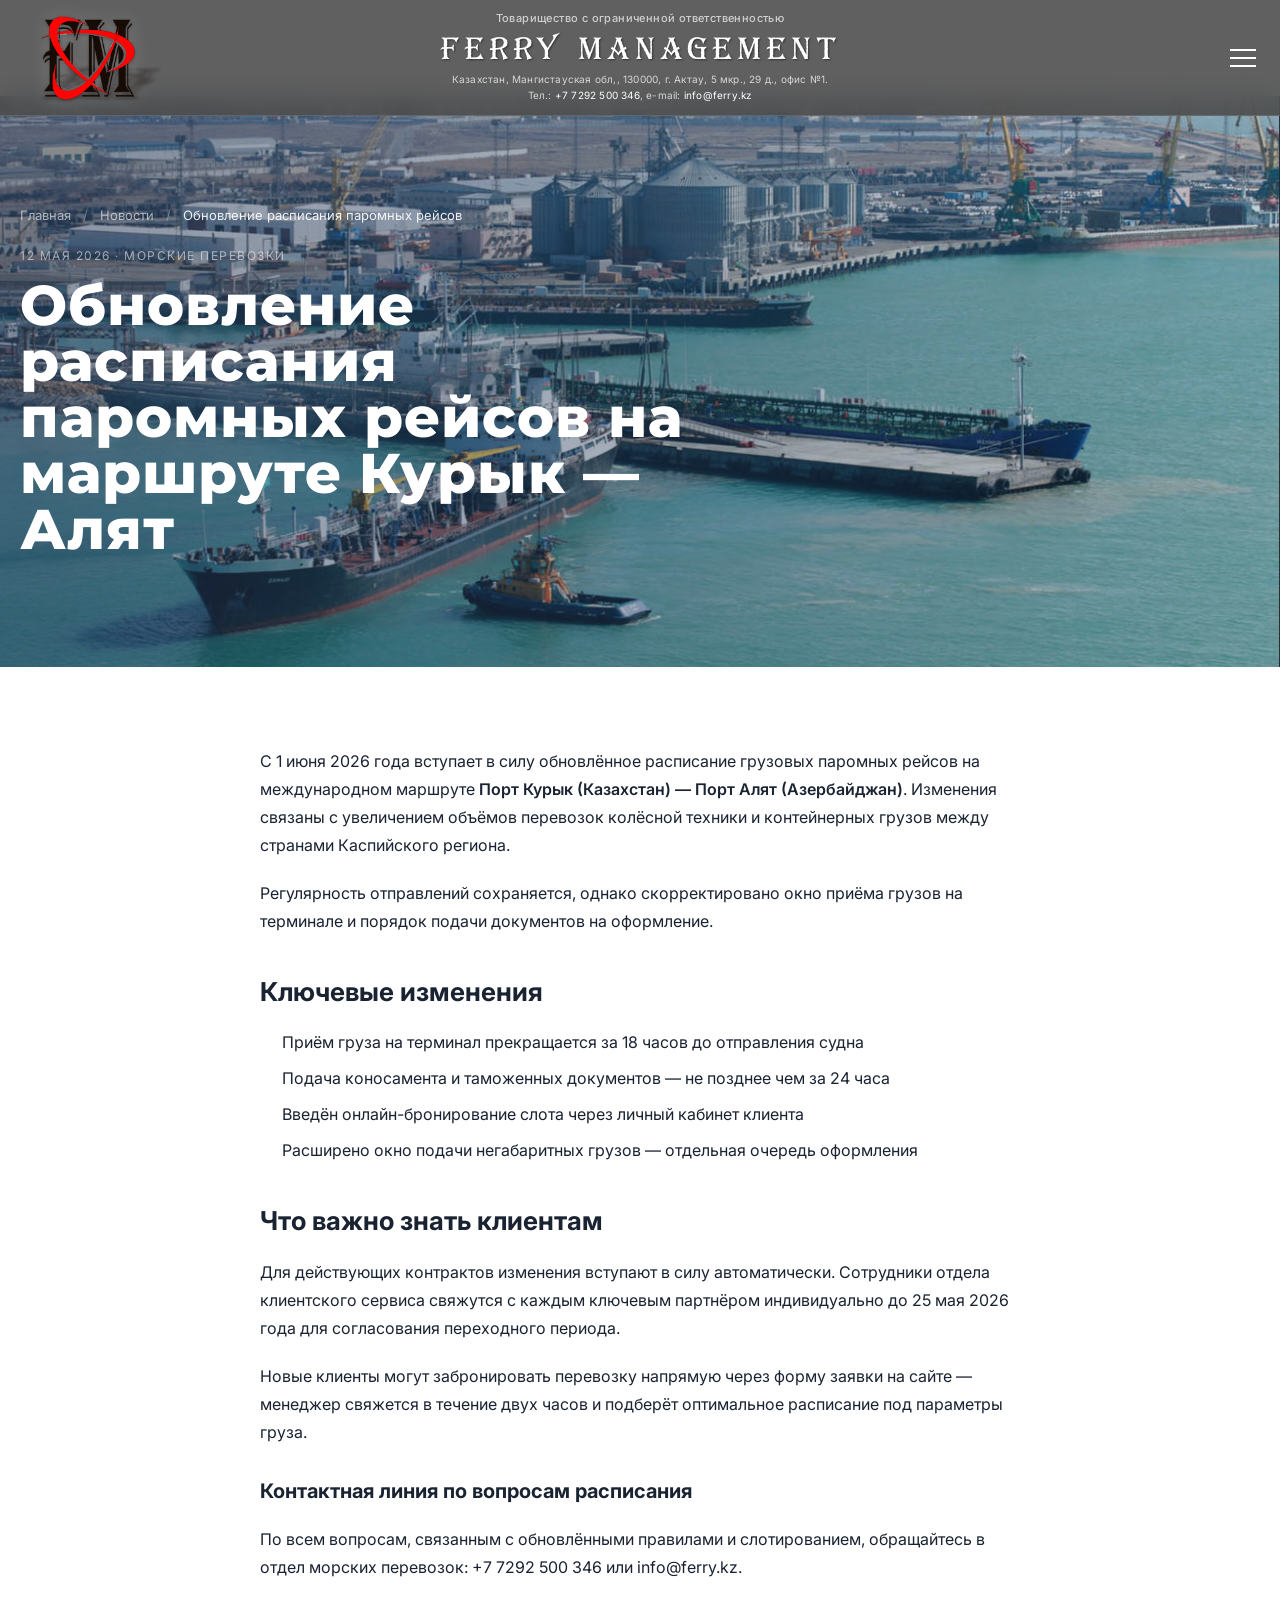
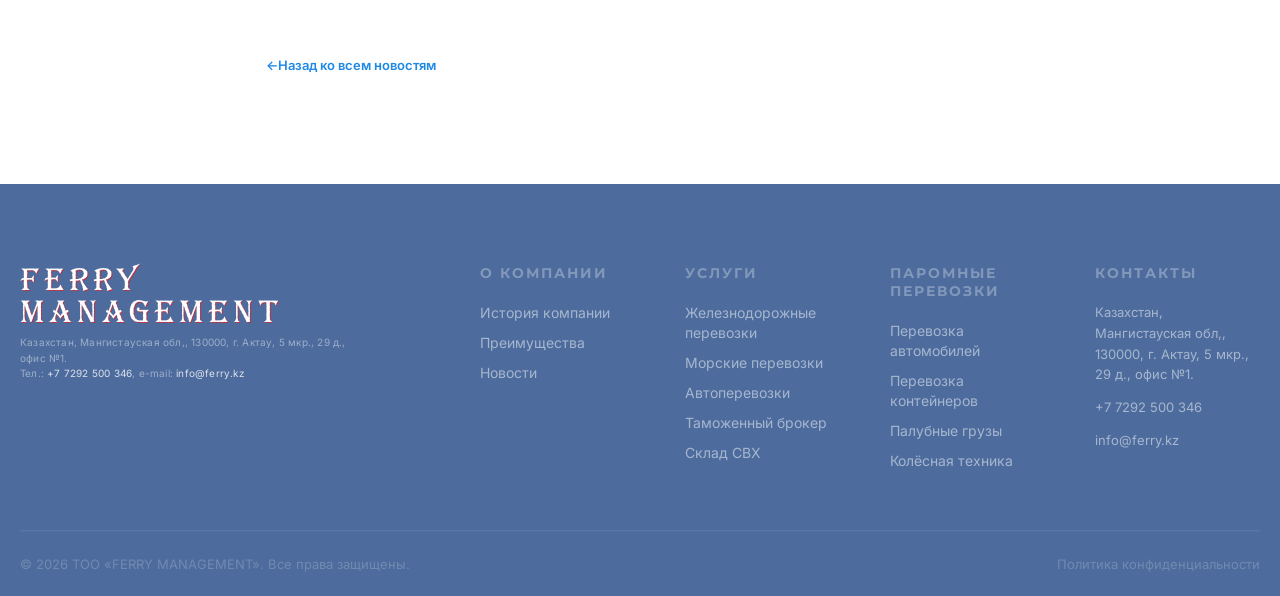
<file: news-single.html>
<!DOCTYPE html>
<html lang="ru">

<head>
	<meta charset="UTF-8">
	<meta name="viewport" content="width=device-width, initial-scale=1.0">
	<title>Обновление расписания паромных рейсов — Ferry Management</title>
	<link rel="preconnect" href="https://fonts.googleapis.com">
	<link rel="preconnect" href="https://fonts.gstatic.com" crossorigin>
	<link
		href="https://fonts.googleapis.com/css2?family=Inter:wght@300;400;500;600;700&family=Montserrat:wght@600;700;800&display=swap"
		rel="stylesheet">
	<link rel="stylesheet" href="style.css">
</head>

<body class="inner_page">

	<header class="site_header" id="site_header">
		<div class="site_header_inner">
			<div class="header_logo">
				<a href="index.html" class="header_logo_img_link" aria-label="Ferry Management — на главную">
					<img class="header_logo_img" src="img/logosmallwhite.png" alt="Ferry Management">
				</a>
				<div class="header_logo_text">
					<span class="header_logo_form">Товарищество с ограниченной ответственностью</span>
					<a href="index.html" class="header_logo_name ff3">FERRY MANAGEMENT</a>
					<span class="header_logo_address">Казахстан, Мангистауская обл,, 130000, г.&nbsp;Актау, 5&nbsp;мкр.,
						29&nbsp;д., офис&nbsp;№1. <br>
						Тел.: <a href="tel:+77292500346">+7&nbsp;7292&nbsp;500&nbsp;346</a>, e-mail: <a
							href="mailto:info@ferry.kz">info@ferry.kz</a></span>
				</div>
			</div>

			<div class="header_dropdown" id="header_dropdown">
				<nav class="header_nav">
					<ul class="header_nav_list">
						<li><a href="about.html" class="header_nav_link">О компании</a></li>
						<li><a href="index.html#services" class="header_nav_link">Услуги</a></li>
						<li><a href="services/sea.html" class="header_nav_link">Паромные перевозки</a></li>
						<li><a href="news.html" class="header_nav_link">Новости</a></li>
						<li><a href="contacts.html" class="header_nav_link">Контакты</a></li>
					</ul>
				</nav>
				<div class="header_actions">
					<a href="contacts.html#form" class="btn_cta">Заказать перевозку</a>
				</div>
			</div>

			<button class="header_burger" id="header_burger" aria-label="Меню">
				<span></span>
				<span></span>
				<span></span>
			</button>
		</div>
	</header>

	<main>

		<section class="ferry_section">
			<img class="ferry_bg" src="img/port2.png" alt="Грузовой паром в порту Курык">
			<div class="ferry_section_inner">
				<div class="ferry_content fade_in">
					<nav class="banner_crumbs" aria-label="Хлебные крошки">
						<a href="index.html">Главная</a>
						<span class="banner_crumbs_sep">/</span>
						<a href="news.html">Новости</a>
						<span class="banner_crumbs_sep">/</span>
						<span class="banner_crumbs_current">Обновление расписания паромных рейсов</span>
					</nav>
					<p class="banner_meta">12 мая 2026 · Морские перевозки</p>
					<h1 class="section_title section_title_light ff2">Обновление расписания паромных рейсов на маршруте
						Курык — Алят</h1>
				</div>
			</div>
		</section>

		<article class="article_section">
			<div class="article_section_inner">

				<div class="article_body fade_in">
					<p>С 1 июня 2026 года вступает в силу обновлённое расписание грузовых паромных рейсов на международном
						маршруте <strong>Порт Курык (Казахстан) — Порт Алят (Азербайджан)</strong>. Изменения связаны с
						увеличением объёмов перевозок колёсной техники и контейнерных грузов между странами Каспийского
						региона.</p>

					<p>Регулярность отправлений сохраняется, однако скорректировано окно приёма грузов на терминале и порядок
						подачи документов на оформление.</p>

					<h2>Ключевые изменения</h2>

					<ul>
						<li>Приём груза на терминал прекращается за 18 часов до отправления судна</li>
						<li>Подача коносамента и таможенных документов — не позднее чем за 24 часа</li>
						<li>Введён онлайн-бронирование слота через личный кабинет клиента</li>
						<li>Расширено окно подачи негабаритных грузов — отдельная очередь оформления</li>
					</ul>

					<h2>Что важно знать клиентам</h2>

					<p>Для действующих контрактов изменения вступают в силу автоматически. Сотрудники отдела клиентского
						сервиса свяжутся с каждым ключевым партнёром индивидуально до 25 мая 2026 года для согласования
						переходного периода.</p>

					<p>Новые клиенты могут забронировать перевозку напрямую через форму заявки на сайте — менеджер свяжется
						в течение двух часов и подберёт оптимальное расписание под параметры груза.</p>

					<h3>Контактная линия по вопросам расписания</h3>

					<p>По всем вопросам, связанным с обновлёнными правилами и слотированием, обращайтесь в отдел морских
						перевозок: <a href="tel:+77292500346">+7&nbsp;7292&nbsp;500&nbsp;346</a> или
						<a href="mailto:info@ferry.kz">info@ferry.kz</a>.</p>
				</div>

				<div class="article_back fade_in">
					<a href="news.html" class="link_arrow"><span>←</span> Назад ко всем новостям</a>
				</div>

			</div>
		</article>

	</main>

	<footer class="site_footer" id="contacts">
		<div class="site_footer_inner">
			<div class="footer_top">
				<div class="footer_brand">
					<div class="header_logo_text">
						<a href="index.html" class="header_logo_name ff3">FERRY MANAGEMENT</a>
						<span class="header_logo_address">Казахстан, Мангистауская обл,, 130000, г.&nbsp;Актау, 5&nbsp;мкр.,
							29&nbsp;д., офис&nbsp;№1. <br>
							Тел.: <a href="tel:+77292500346">+7&nbsp;7292&nbsp;500&nbsp;346</a>, e-mail: <a
								href="mailto:info@ferry.kz">info@ferry.kz</a></span>
					</div>
				</div>
				<div class="footer_col">
					<h4 class="footer_col_title ff2">О компании</h4>
					<ul class="footer_links">
						<li><a href="about.html">История компании</a></li>
						<li><a href="index.html#usp">Преимущества</a></li>
						<li><a href="news.html">Новости</a></li>
					</ul>
				</div>
				<div class="footer_col">
					<h4 class="footer_col_title ff2">Услуги</h4>
					<ul class="footer_links">
						<li><a href="services/rail.html">Железнодорожные перевозки</a></li>
						<li><a href="services/sea.html">Морские перевозки</a></li>
						<li><a href="services/auto.html">Автоперевозки</a></li>
						<li><a href="services/broker.html">Таможенный брокер</a></li>
						<li><a href="services/warehouse.html">Склад СВХ</a></li>
					</ul>
				</div>
				<div class="footer_col">
					<h4 class="footer_col_title ff2">Паромные перевозки</h4>
					<ul class="footer_links">
						<li><a href="services/sea.html">Перевозка автомобилей</a></li>
						<li><a href="services/sea.html">Перевозка контейнеров</a></li>
						<li><a href="services/sea.html">Палубные грузы</a></li>
						<li><a href="services/sea.html">Колёсная техника</a></li>
					</ul>
				</div>
				<div class="footer_col">
					<h4 class="footer_col_title ff2">Контакты</h4>
					<ul class="footer_contacts">
						<li>Казахстан, Мангистауская обл,, 130000, г.&nbsp;Актау, 5&nbsp;мкр., 29&nbsp;д., офис&nbsp;№1.</li>
						<li><a href="tel:+77292500346">+7&nbsp;7292&nbsp;500&nbsp;346</a></li>
						<li><a href="mailto:info@ferry.kz">info@ferry.kz</a></li>
					</ul>
				</div>
			</div>
			<div class="footer_bottom">
				<span>© 2026 ТОО «FERRY MANAGEMENT». Все права защищены.</span>
				<a href="#">Политика конфиденциальности</a>
			</div>
		</div>
	</footer>

	<script src="main.js"></script>
</body>

</html>
</file>
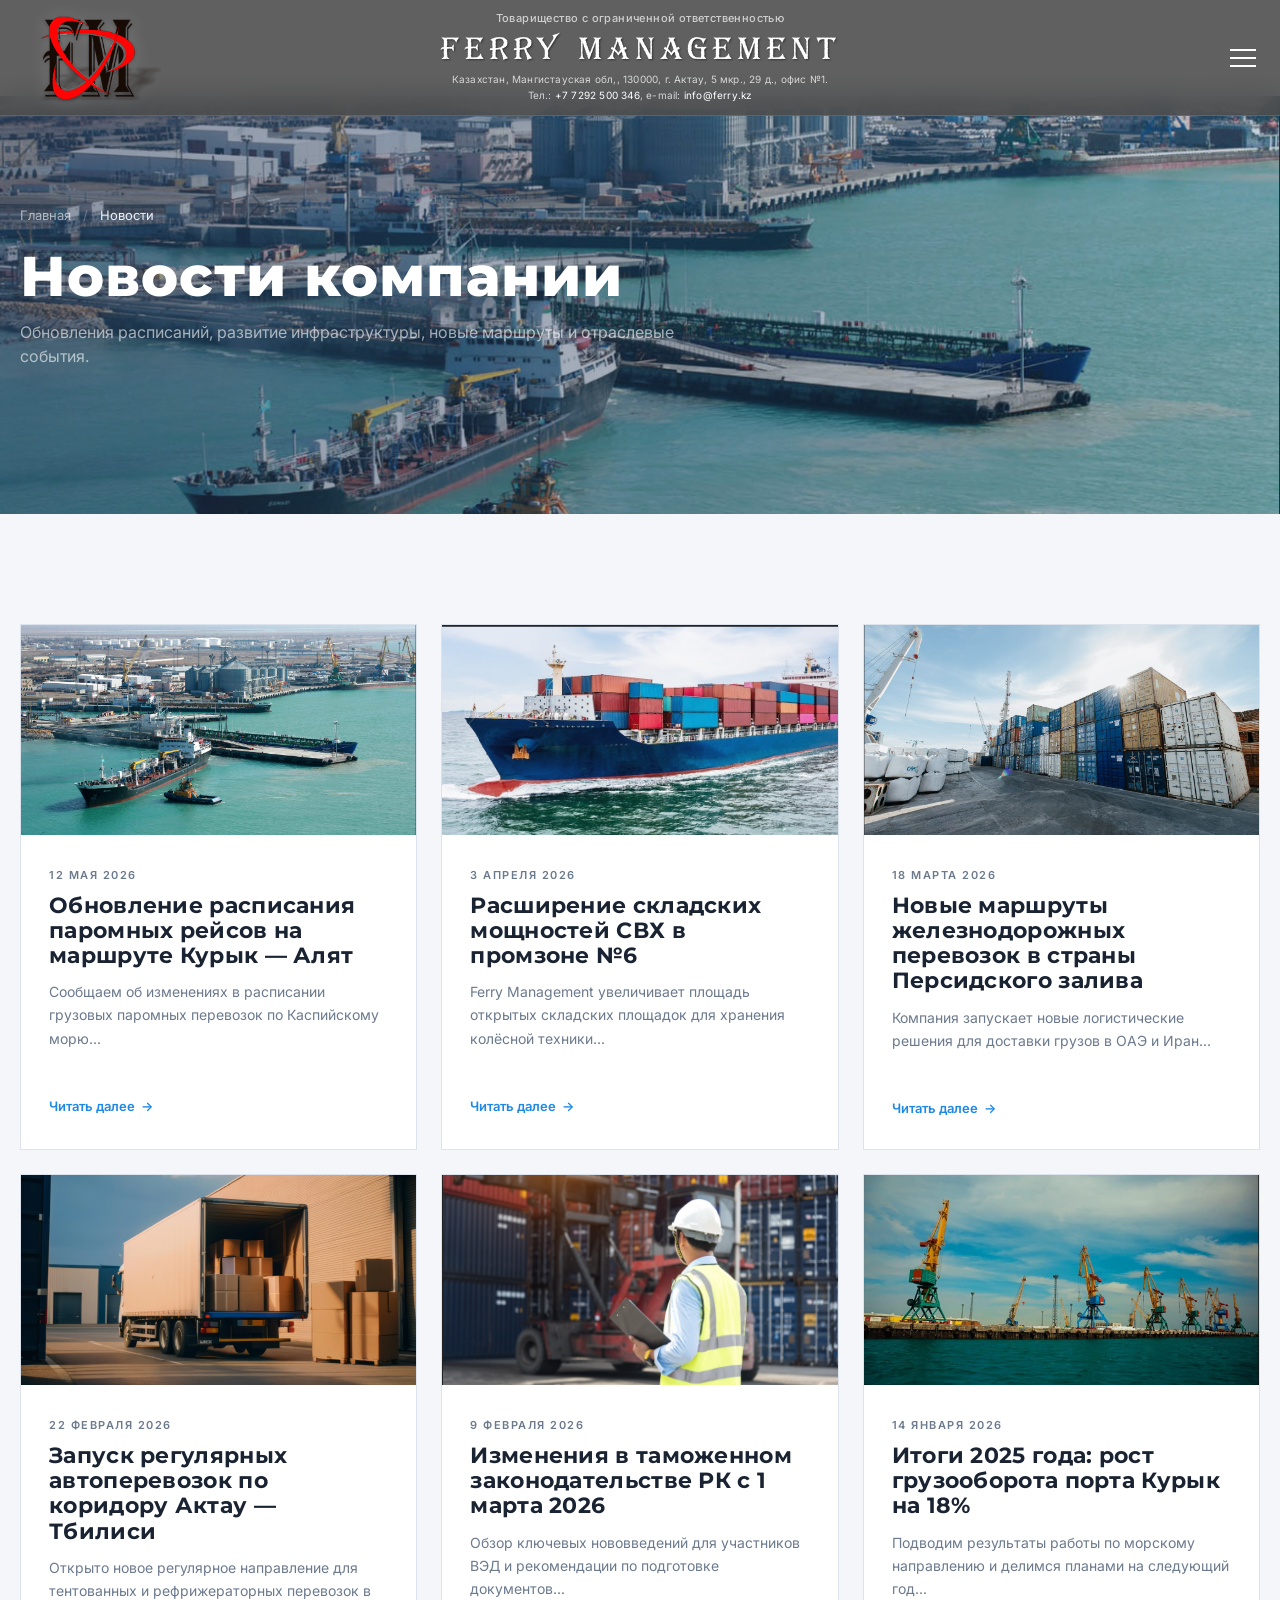
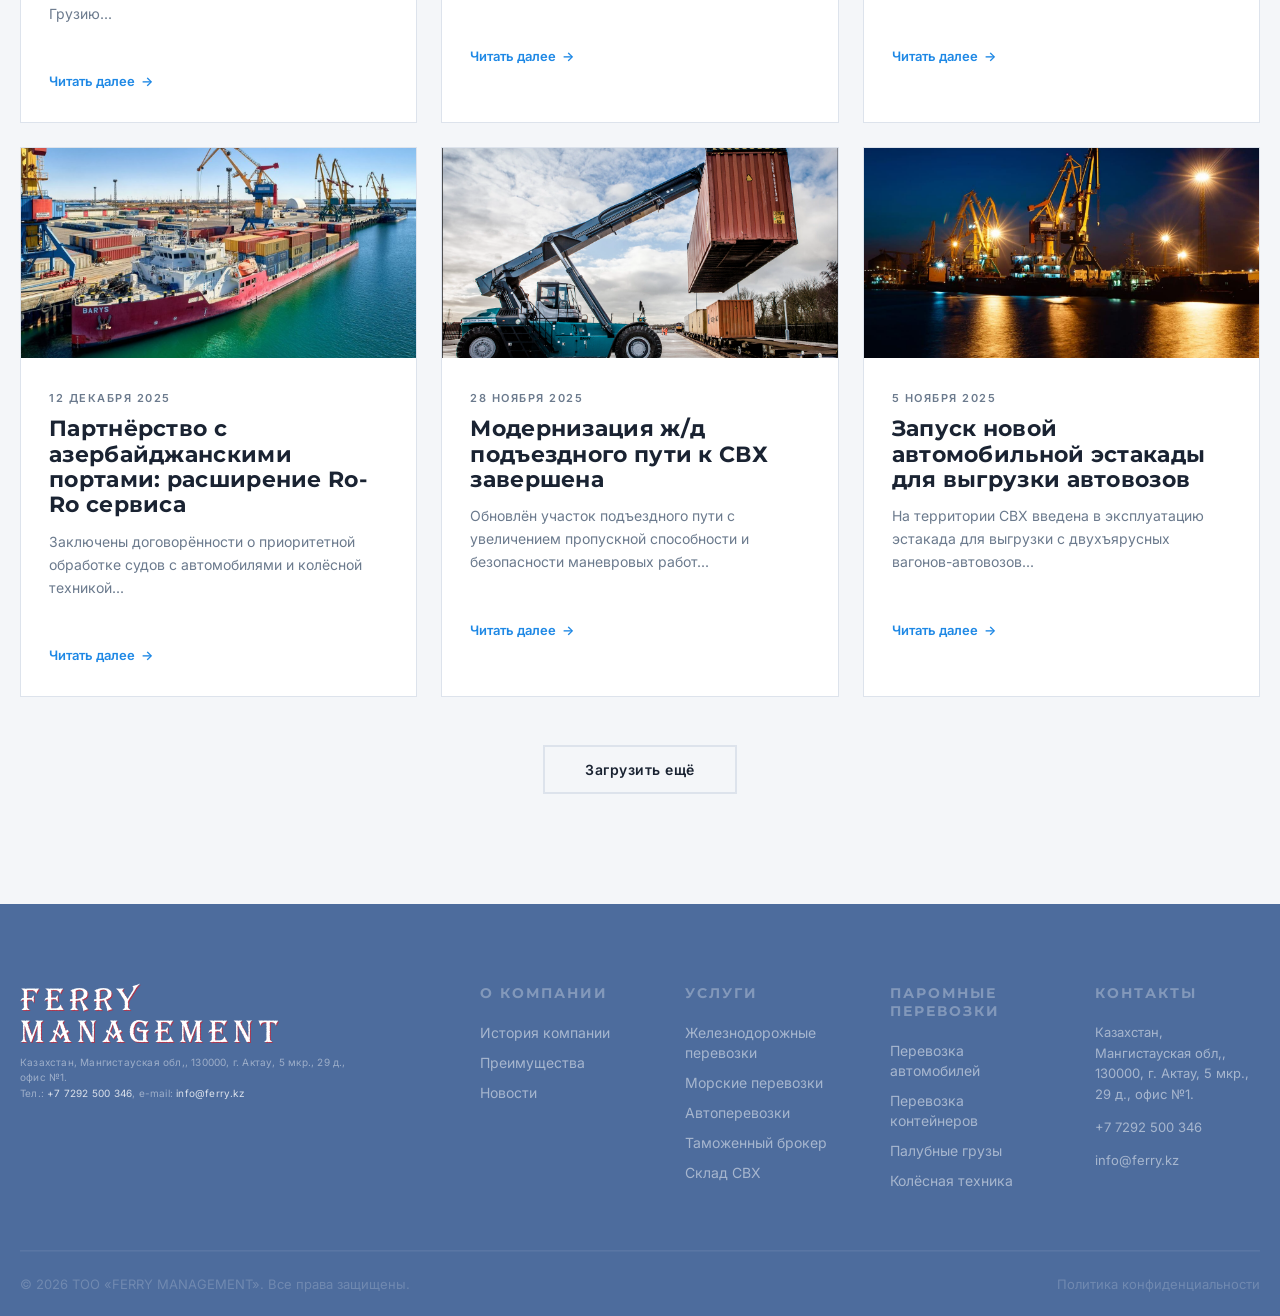
<file: news.html>
<!DOCTYPE html>
<html lang="ru">

<head>
	<meta charset="UTF-8">
	<meta name="viewport" content="width=device-width, initial-scale=1.0">
	<title>Новости — Ferry Management</title>
	<link rel="preconnect" href="https://fonts.googleapis.com">
	<link rel="preconnect" href="https://fonts.gstatic.com" crossorigin>
	<link
		href="https://fonts.googleapis.com/css2?family=Inter:wght@300;400;500;600;700&family=Montserrat:wght@600;700;800&display=swap"
		rel="stylesheet">
	<link rel="stylesheet" href="style.css">
</head>

<body class="inner_page">

	<header class="site_header" id="site_header">
		<div class="site_header_inner">
			<div class="header_logo">
				<a href="index.html" class="header_logo_img_link" aria-label="Ferry Management — на главную">
					<img class="header_logo_img" src="img/logosmallwhite.png" alt="Ferry Management">
				</a>
				<div class="header_logo_text">
					<span class="header_logo_form">Товарищество с ограниченной ответственностью</span>
					<a href="index.html" class="header_logo_name ff3">FERRY MANAGEMENT</a>
					<span class="header_logo_address">Казахстан, Мангистауская обл,, 130000, г.&nbsp;Актау, 5&nbsp;мкр.,
						29&nbsp;д., офис&nbsp;№1. <br>
						Тел.: <a href="tel:+77292500346">+7&nbsp;7292&nbsp;500&nbsp;346</a>, e-mail: <a
							href="mailto:info@ferry.kz">info@ferry.kz</a></span>
				</div>
			</div>

			<div class="header_dropdown" id="header_dropdown">
				<nav class="header_nav">
					<ul class="header_nav_list">
						<li><a href="about.html" class="header_nav_link">О компании</a></li>
						<li><a href="index.html#services" class="header_nav_link">Услуги</a></li>
						<li><a href="services/sea.html" class="header_nav_link">Паромные перевозки</a></li>
						<li><a href="news.html" class="header_nav_link">Новости</a></li>
						<li><a href="contacts.html" class="header_nav_link">Контакты</a></li>
					</ul>
				</nav>
				<div class="header_actions">
					<a href="contacts.html#form" class="btn_cta">Заказать перевозку</a>
				</div>
			</div>

			<button class="header_burger" id="header_burger" aria-label="Меню">
				<span></span>
				<span></span>
				<span></span>
			</button>
		</div>
	</header>

	<main>

		<section class="ferry_section">
			<img class="ferry_bg" src="img/port2.png" alt="Новости компании">
			<div class="ferry_section_inner">
				<div class="ferry_content fade_in">
					<nav class="banner_crumbs" aria-label="Хлебные крошки">
						<a href="index.html">Главная</a>
						<span class="banner_crumbs_sep">/</span>
						<span class="banner_crumbs_current">Новости</span>
					</nav>
					<h1 class="section_title section_title_light ff2">Новости компании</h1>
					<p class="ferry_route">Обновления расписаний, развитие инфраструктуры, новые маршруты и отраслевые
						события.</p>
				</div>
			</div>
		</section>

		<section class="news_section">
			<div class="news_section_inner">
				<div class="news_grid">
					<article class="news_card fade_in">
						<div class="news_card_img_wrap">
							<img class="news_card_img" src="img/port2.png" alt="Порт Актау">
						</div>
						<div class="news_card_body">
							<time class="news_date">12 мая 2026</time>
							<h3 class="news_title ff2">Обновление расписания паромных рейсов на маршруте Курык — Алят</h3>
							<p class="news_excerpt">Сообщаем об изменениях в расписании грузовых паромных перевозок по
								Каспийскому морю...</p>
							<a href="news-single.html" class="link_arrow">Читать далее <span>→</span></a>
						</div>
					</article>
					<article class="news_card fade_in">
						<div class="news_card_img_wrap">
							<img class="news_card_img" src="img/gruzsudno1.png" alt="Грузовое судно">
						</div>
						<div class="news_card_body">
							<time class="news_date">3 апреля 2026</time>
							<h3 class="news_title ff2">Расширение складских мощностей СВХ в промзоне №6</h3>
							<p class="news_excerpt">Ferry Management увеличивает площадь открытых складских площадок для
								хранения колёсной техники...</p>
							<a href="news-single.html" class="link_arrow">Читать далее <span>→</span></a>
						</div>
					</article>
					<article class="news_card fade_in">
						<div class="news_card_img_wrap">
							<img class="news_card_img" src="img/containers.png" alt="Контейнерные перевозки">
						</div>
						<div class="news_card_body">
							<time class="news_date">18 марта 2026</time>
							<h3 class="news_title ff2">Новые маршруты железнодорожных перевозок в страны Персидского залива</h3>
							<p class="news_excerpt">Компания запускает новые логистические решения для доставки грузов в ОАЭ и
								Иран...</p>
							<a href="news-single.html" class="link_arrow">Читать далее <span>→</span></a>
						</div>
					</article>
					<article class="news_card fade_in">
						<div class="news_card_img_wrap">
							<img class="news_card_img" src="img/avtoperevozka.png" alt="Автоперевозки">
						</div>
						<div class="news_card_body">
							<time class="news_date">22 февраля 2026</time>
							<h3 class="news_title ff2">Запуск регулярных автоперевозок по коридору Актау — Тбилиси</h3>
							<p class="news_excerpt">Открыто новое регулярное направление для тентованных и рефрижераторных
								перевозок в Грузию...</p>
							<a href="news-single.html" class="link_arrow">Читать далее <span>→</span></a>
						</div>
					</article>
					<article class="news_card fade_in">
						<div class="news_card_img_wrap">
							<img class="news_card_img" src="img/broker.png" alt="Таможенный брокер">
						</div>
						<div class="news_card_body">
							<time class="news_date">9 февраля 2026</time>
							<h3 class="news_title ff2">Изменения в таможенном законодательстве РК с 1 марта 2026</h3>
							<p class="news_excerpt">Обзор ключевых нововведений для участников ВЭД и рекомендации по подготовке
								документов...</p>
							<a href="news-single.html" class="link_arrow">Читать далее <span>→</span></a>
						</div>
					</article>
					<article class="news_card fade_in">
						<div class="news_card_img_wrap">
							<img class="news_card_img" src="img/port4.png" alt="Порт Курык">
						</div>
						<div class="news_card_body">
							<time class="news_date">14 января 2026</time>
							<h3 class="news_title ff2">Итоги 2025 года: рост грузооборота порта Курык на 18%</h3>
							<p class="news_excerpt">Подводим результаты работы по морскому направлению и делимся планами на
								следующий год...</p>
							<a href="news-single.html" class="link_arrow">Читать далее <span>→</span></a>
						</div>
					</article>
					<article class="news_card fade_in">
						<div class="news_card_img_wrap">
							<img class="news_card_img" src="img/gruzsudno2.png" alt="Морские перевозки">
						</div>
						<div class="news_card_body">
							<time class="news_date">12 декабря 2025</time>
							<h3 class="news_title ff2">Партнёрство с азербайджанскими портами: расширение Ro-Ro сервиса</h3>
							<p class="news_excerpt">Заключены договорённости о приоритетной обработке судов с автомобилями и
								колёсной техникой...</p>
							<a href="news-single.html" class="link_arrow">Читать далее <span>→</span></a>
						</div>
					</article>
					<article class="news_card fade_in">
						<div class="news_card_img_wrap">
							<img class="news_card_img" src="img/avtopogruzka.png" alt="Ж/д перевозки">
						</div>
						<div class="news_card_body">
							<time class="news_date">28 ноября 2025</time>
							<h3 class="news_title ff2">Модернизация ж/д подъездного пути к СВХ завершена</h3>
							<p class="news_excerpt">Обновлён участок подъездного пути с увеличением пропускной способности и
								безопасности маневровых работ...</p>
							<a href="news-single.html" class="link_arrow">Читать далее <span>→</span></a>
						</div>
					</article>
					<article class="news_card fade_in">
						<div class="news_card_img_wrap">
							<img class="news_card_img" src="img/port3.png" alt="Инфраструктура">
						</div>
						<div class="news_card_body">
							<time class="news_date">5 ноября 2025</time>
							<h3 class="news_title ff2">Запуск новой автомобильной эстакады для выгрузки автовозов</h3>
							<p class="news_excerpt">На территории СВХ введена в эксплуатацию эстакада для выгрузки с двухъярусных
								вагонов-автовозов...</p>
							<a href="news-single.html" class="link_arrow">Читать далее <span>→</span></a>
						</div>
					</article>
				</div>
				<div class="news_more fade_in">
					<a href="#" class="btn_outline">Загрузить ещё</a>
				</div>
			</div>
		</section>

	</main>

	<footer class="site_footer" id="contacts">
		<div class="site_footer_inner">
			<div class="footer_top">
				<div class="footer_brand">
					<div class="header_logo_text">
						<a href="index.html" class="header_logo_name ff3">FERRY MANAGEMENT</a>
						<span class="header_logo_address">Казахстан, Мангистауская обл,, 130000, г.&nbsp;Актау, 5&nbsp;мкр.,
							29&nbsp;д., офис&nbsp;№1. <br>
							Тел.: <a href="tel:+77292500346">+7&nbsp;7292&nbsp;500&nbsp;346</a>, e-mail: <a
								href="mailto:info@ferry.kz">info@ferry.kz</a></span>
					</div>
				</div>
				<div class="footer_col">
					<h4 class="footer_col_title ff2">О компании</h4>
					<ul class="footer_links">
						<li><a href="about.html">История компании</a></li>
						<li><a href="index.html#usp">Преимущества</a></li>
						<li><a href="news.html">Новости</a></li>
					</ul>
				</div>
				<div class="footer_col">
					<h4 class="footer_col_title ff2">Услуги</h4>
					<ul class="footer_links">
						<li><a href="services/rail.html">Железнодорожные перевозки</a></li>
						<li><a href="services/sea.html">Морские перевозки</a></li>
						<li><a href="services/auto.html">Автоперевозки</a></li>
						<li><a href="services/broker.html">Таможенный брокер</a></li>
						<li><a href="services/warehouse.html">Склад СВХ</a></li>
					</ul>
				</div>
				<div class="footer_col">
					<h4 class="footer_col_title ff2">Паромные перевозки</h4>
					<ul class="footer_links">
						<li><a href="services/sea.html">Перевозка автомобилей</a></li>
						<li><a href="services/sea.html">Перевозка контейнеров</a></li>
						<li><a href="services/sea.html">Палубные грузы</a></li>
						<li><a href="services/sea.html">Колёсная техника</a></li>
					</ul>
				</div>
				<div class="footer_col">
					<h4 class="footer_col_title ff2">Контакты</h4>
					<ul class="footer_contacts">
						<li>Казахстан, Мангистауская обл,, 130000, г.&nbsp;Актау, 5&nbsp;мкр., 29&nbsp;д., офис&nbsp;№1.</li>
						<li><a href="tel:+77292500346">+7&nbsp;7292&nbsp;500&nbsp;346</a></li>
						<li><a href="mailto:info@ferry.kz">info@ferry.kz</a></li>
					</ul>
				</div>
			</div>
			<div class="footer_bottom">
				<span>© 2026 ТОО «FERRY MANAGEMENT». Все права защищены.</span>
				<a href="#">Политика конфиденциальности</a>
			</div>
		</div>
	</footer>

	<script src="main.js"></script>
</body>

</html>
</file>
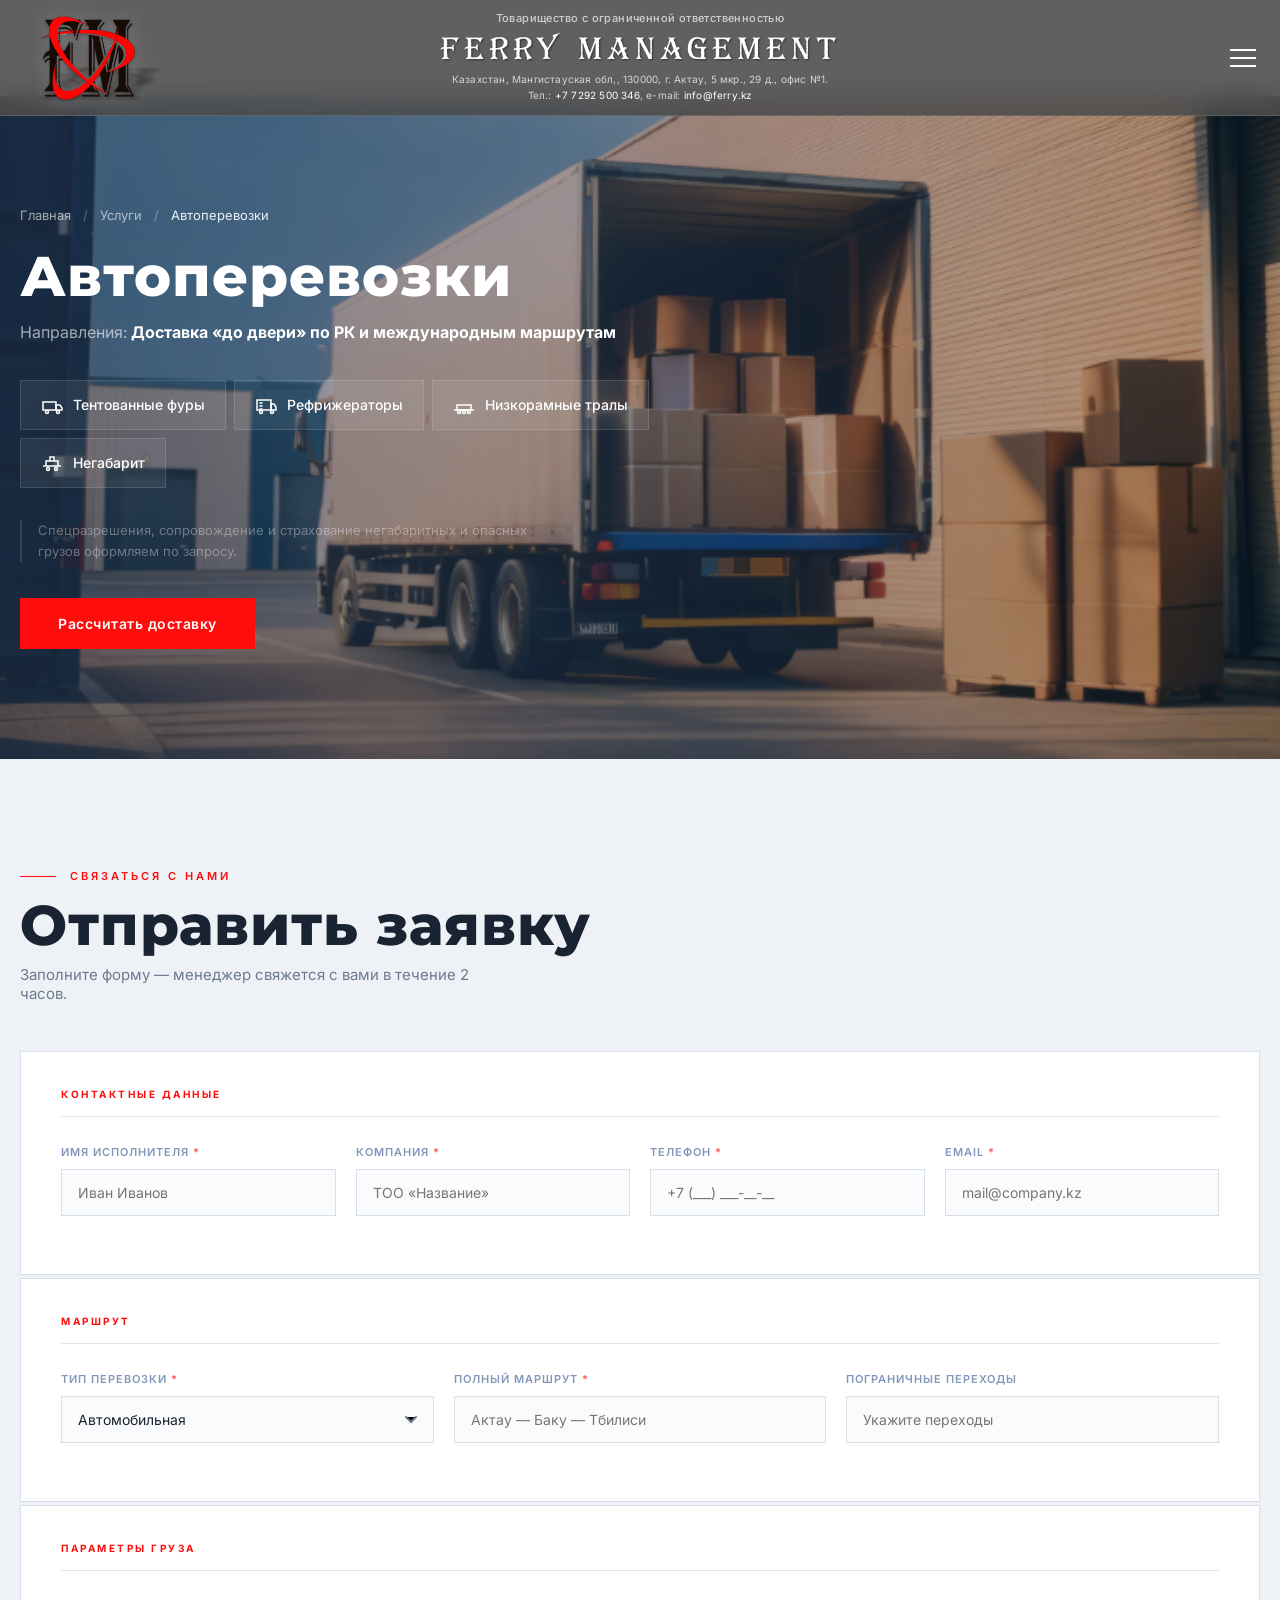
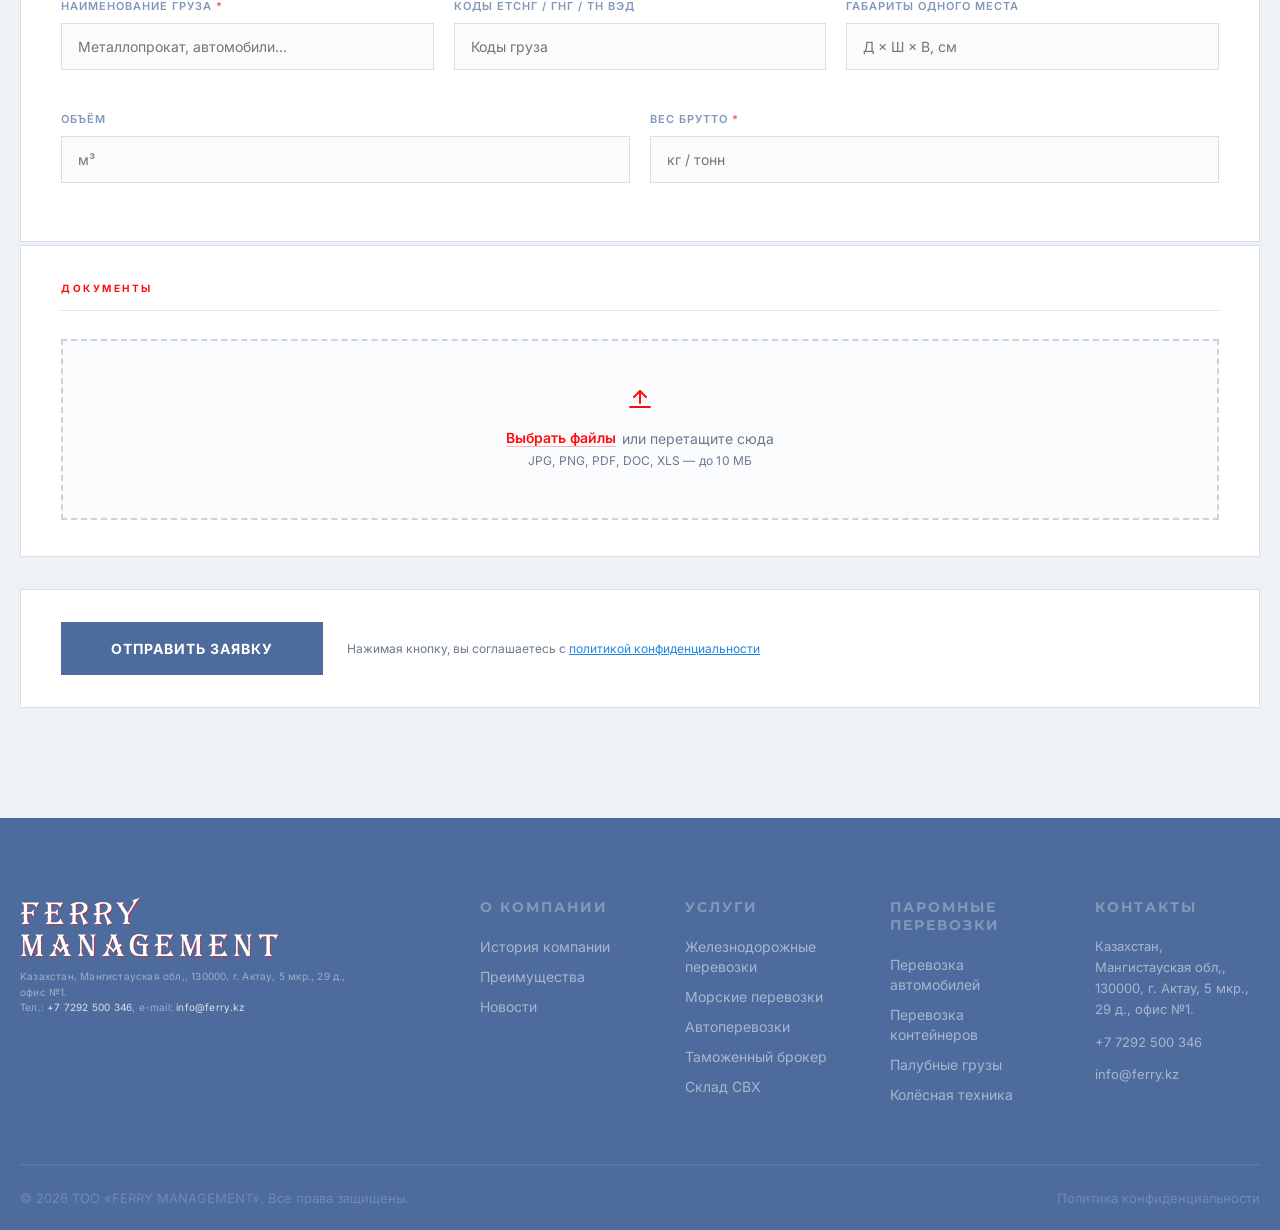
<file: services/auto.html>
<!DOCTYPE html>
<html lang="ru">

<head>
	<meta charset="UTF-8">
	<meta name="viewport" content="width=device-width, initial-scale=1.0">
	<title>Автоперевозки — Ferry Management</title>
	<link rel="preconnect" href="https://fonts.googleapis.com">
	<link rel="preconnect" href="https://fonts.gstatic.com" crossorigin>
	<link
		href="https://fonts.googleapis.com/css2?family=Inter:wght@300;400;500;600;700&family=Montserrat:wght@600;700;800&display=swap"
		rel="stylesheet">
	<link rel="stylesheet" href="../style.css">
</head>

<body class="inner_page">

	<header class="site_header" id="site_header">
		<div class="site_header_inner">
			<div class="header_logo">
				<a href="../index.html" class="header_logo_img_link" aria-label="Ferry Management — на главную">
					<img class="header_logo_img" src="../img/logosmallwhite.png" alt="Ferry Management">
				</a>
				<div class="header_logo_text">
					<span class="header_logo_form">Товарищество с ограниченной ответственностью</span>
					<a href="../index.html" class="header_logo_name ff3">FERRY MANAGEMENT</a>
					<span class="header_logo_address">Казахстан, Мангистауская обл,, 130000, г.&nbsp;Актау, 5&nbsp;мкр.,
						29&nbsp;д., офис&nbsp;№1. <br>
						Тел.: <a href="tel:+77292500346">+7&nbsp;7292&nbsp;500&nbsp;346</a>, e-mail: <a
							href="mailto:info@ferry.kz">info@ferry.kz</a></span>
				</div>
			</div>

			<div class="header_dropdown" id="header_dropdown">
				<nav class="header_nav">
					<ul class="header_nav_list">
						<li><a href="../about.html" class="header_nav_link">О компании</a></li>
						<li><a href="../index.html#services" class="header_nav_link">Услуги</a></li>
						<li><a href="sea.html" class="header_nav_link">Паромные перевозки</a></li>
						<li><a href="../news.html" class="header_nav_link">Новости</a></li>
						<li><a href="../contacts.html" class="header_nav_link">Контакты</a></li>
					</ul>
				</nav>
				<div class="header_actions">
					<a href="#form" class="btn_cta">Заказать перевозку</a>
				</div>
			</div>

			<button class="header_burger" id="header_burger" aria-label="Меню">
				<span></span>
				<span></span>
				<span></span>
			</button>
		</div>
	</header>

	<main>

		<section class="ferry_section" id="ferry">
			<img class="ferry_bg" src="../img/avtoperevozka.png" alt="Автомобильные перевозки">
			<div class="ferry_section_inner">
				<div class="ferry_content fade_in">
					<nav class="banner_crumbs" aria-label="Хлебные крошки">
						<a href="../index.html">Главная</a>
						<span class="banner_crumbs_sep">/</span>
						<a href="../index.html#services">Услуги</a>
						<span class="banner_crumbs_sep">/</span>
						<span class="banner_crumbs_current">Автоперевозки</span>
					</nav>
					<h2 class="section_title section_title_light ff2">Автоперевозки</h2>
					<p class="ferry_route">Направления: <strong>Доставка «до двери» по РК и международным маршрутам</strong></p>
					<div class="ferry_cargo">
						<div class="ferry_cargo_item">
							<svg width="22" height="22" viewBox="0 0 22 22" fill="none">
								<rect x="2" y="8" width="13" height="8" stroke="currentColor" stroke-width="1.5" />
								<path d="M15 11H19L21 14V16H15V11Z" stroke="currentColor" stroke-width="1.5" />
								<circle cx="6" cy="18" r="1.5" stroke="currentColor" stroke-width="1.5" />
								<circle cx="17" cy="18" r="1.5" stroke="currentColor" stroke-width="1.5" />
							</svg>
							Тентованные фуры
						</div>
						<div class="ferry_cargo_item">
							<svg width="22" height="22" viewBox="0 0 22 22" fill="none">
								<rect x="2" y="6" width="14" height="10" stroke="currentColor" stroke-width="1.5" />
								<path d="M5 9H7M5 12H7M5 15H7" stroke="currentColor" stroke-width="1.5" stroke-linecap="round" />
								<path d="M16 10H19L21 13V16H16V10Z" stroke="currentColor" stroke-width="1.5" />
								<circle cx="6" cy="18" r="1.5" stroke="currentColor" stroke-width="1.5" />
								<circle cx="17" cy="18" r="1.5" stroke="currentColor" stroke-width="1.5" />
							</svg>
							Рефрижераторы
						</div>
						<div class="ferry_cargo_item">
							<svg width="22" height="22" viewBox="0 0 22 22" fill="none">
								<path d="M1 16H21" stroke="currentColor" stroke-width="1.5" />
								<rect x="4" y="11" width="14" height="5" stroke="currentColor" stroke-width="1.5" />
								<circle cx="6" cy="18" r="1.5" stroke="currentColor" stroke-width="1.5" />
								<circle cx="11" cy="18" r="1.5" stroke="currentColor" stroke-width="1.5" />
								<circle cx="16" cy="18" r="1.5" stroke="currentColor" stroke-width="1.5" />
							</svg>
							Низкорамные тралы
						</div>
						<div class="ferry_cargo_item">
							<svg width="22" height="22" viewBox="0 0 22 22" fill="none">
								<path d="M2 14L20 14" stroke="currentColor" stroke-width="1.5" />
								<path d="M5 14V9H17V14" stroke="currentColor" stroke-width="1.5" />
								<path d="M9 9V5H13V9" stroke="currentColor" stroke-width="1.5" />
								<circle cx="7" cy="17" r="1.5" stroke="currentColor" stroke-width="1.5" />
								<circle cx="15" cy="17" r="1.5" stroke="currentColor" stroke-width="1.5" />
							</svg>
							Негабарит
						</div>
					</div>
					<p class="ferry_notice">Спецразрешения, сопровождение и страхование негабаритных и опасных грузов оформляем по запросу.</p>
					<a href="#form" class="btn_accent">Рассчитать доставку</a>
				</div>
			</div>
		</section>

		<section class="form_section" id="form">
			<div class="form_section_inner">
				<div class="form_head fade_in">
					<p class="section_eyebrow">Связаться с нами</p>
					<h2 class="section_title ff2">Отправить заявку</h2>
					<p class="form_sub">Заполните форму — менеджер свяжется с вами в течение 2 часов.</p>
				</div>
				<form class="request_form fade_in" id="request_form" action="mailto:info@ferry.kz" method="post"
					enctype="multipart/form-data" novalidate>

					<div class="form_block">
						<p class="form_block_title">Контактные данные</p>
						<div class="form_row form_row_4">
							<div class="form_group">
								<label class="form_label" for="f_name">Имя исполнителя <span class="form_req">*</span></label>
								<input class="form_input" type="text" id="f_name" name="name" placeholder="Иван Иванов">
								<span class="form_error" id="err_name"></span>
							</div>
							<div class="form_group">
								<label class="form_label" for="f_company">Компания <span class="form_req">*</span></label>
								<input class="form_input" type="text" id="f_company" name="company"
									placeholder="ТОО «Название»">
								<span class="form_error" id="err_company"></span>
							</div>
							<div class="form_group">
								<label class="form_label" for="f_phone">Телефон <span class="form_req">*</span></label>
								<input class="form_input" type="tel" id="f_phone" name="phone" placeholder="+7 (___) ___-__-__">
								<span class="form_error" id="err_phone"></span>
							</div>
							<div class="form_group">
								<label class="form_label" for="f_email">Email <span class="form_req">*</span></label>
								<input class="form_input" type="email" id="f_email" name="email" placeholder="mail@company.kz">
								<span class="form_error" id="err_email"></span>
							</div>
						</div>
					</div>

					<div class="form_block">
						<p class="form_block_title">Маршрут</p>
						<div class="form_row form_row_3">
							<div class="form_group">
								<label class="form_label" for="f_type">Тип перевозки <span class="form_req">*</span></label>
								<select class="form_input form_select" id="f_type" name="transport_type">
									<option value="">— Выберите тип —</option>
									<option value="railway">Железнодорожная</option>
									<option value="sea">Морская</option>
									<option value="auto" selected>Автомобильная</option>
									<option value="multi">Мультимодальная</option>
								</select>
								<span class="form_error" id="err_type"></span>
							</div>
							<div class="form_group">
								<label class="form_label" for="f_route">Полный маршрут <span class="form_req">*</span></label>
								<input class="form_input" type="text" id="f_route" name="route"
									placeholder="Актау — Баку — Тбилиси">
								<span class="form_error" id="err_route"></span>
							</div>
							<div class="form_group">
								<label class="form_label" for="f_border">Пограничные переходы</label>
								<input class="form_input" type="text" id="f_border" name="border_crossings"
									placeholder="Укажите переходы">
							</div>
						</div>
					</div>

					<div class="form_block">
						<p class="form_block_title">Параметры груза</p>
						<div class="form_row form_row_3">
							<div class="form_group">
								<label class="form_label" for="f_cargo">Наименование груза <span
										class="form_req">*</span></label>
								<input class="form_input" type="text" id="f_cargo" name="cargo_name"
									placeholder="Металлопрокат, автомобили...">
								<span class="form_error" id="err_cargo"></span>
							</div>
							<div class="form_group">
								<label class="form_label" for="f_codes">Коды ЕТСНГ / ГНГ / ТН ВЭД</label>
								<input class="form_input" type="text" id="f_codes" name="cargo_codes" placeholder="Коды груза">
							</div>
							<div class="form_group">
								<label class="form_label" for="f_dims">Габариты одного места</label>
								<input class="form_input" type="text" id="f_dims" name="dimensions" placeholder="Д × Ш × В, см">
							</div>
						</div>
						<div class="form_row">
							<div class="form_group">
								<label class="form_label" for="f_volume">Объём</label>
								<input class="form_input" type="text" id="f_volume" name="volume" placeholder="м³">
							</div>
							<div class="form_group">
								<label class="form_label" for="f_weight">Вес брутто <span class="form_req">*</span></label>
								<input class="form_input" type="text" id="f_weight" name="weight" placeholder="кг / тонн">
								<span class="form_error" id="err_weight"></span>
							</div>
						</div>
					</div>

					<div class="form_block">
						<p class="form_block_title">Документы</p>
						<div class="file_drop" id="file_drop">
							<div class="file_drop_icon">
								<svg width="32" height="32" viewBox="0 0 32 32" fill="none">
									<path d="M16 22V10" stroke="currentColor" stroke-width="2" stroke-linecap="round" />
									<path d="M10 16L16 10L22 16" stroke="currentColor" stroke-width="2" stroke-linecap="round"
										stroke-linejoin="round" />
									<path d="M6 26H26" stroke="currentColor" stroke-width="2" stroke-linecap="round" />
								</svg>
							</div>
							<div class="file_drop_body">
								<label class="file_drop_btn" for="f_file">Выбрать файлы</label>
								<span class="file_drop_or">или перетащите сюда</span>
							</div>
							<p class="file_drop_hint">JPG, PNG, PDF, DOC, XLS — до 10 МБ</p>
							<p class="file_drop_names" id="file_names"></p>
							<input type="file" id="f_file" name="cargo_file"
								accept=".jpg,.jpeg,.png,.pdf,.doc,.docx,.xls,.xlsx" multiple>
						</div>
					</div>

					<div class="form_footer">
						<input class="btn_submit" type="submit" value="Отправить заявку">
						<span class="form_agree">Нажимая кнопку, вы соглашаетесь с <a href="#">политикой
								конфиденциальности</a></span>
					</div>

				</form>
			</div>
		</section>

	</main>

	<footer class="site_footer" id="contacts">
		<div class="site_footer_inner">
			<div class="footer_top">
				<div class="footer_brand">
					<div class="header_logo_text">
						<a href="../index.html" class="header_logo_name ff3">FERRY MANAGEMENT</a>
						<span class="header_logo_address">Казахстан, Мангистауская обл,, 130000, г.&nbsp;Актау, 5&nbsp;мкр.,
							29&nbsp;д., офис&nbsp;№1. <br>
							Тел.: <a href="tel:+77292500346">+7&nbsp;7292&nbsp;500&nbsp;346</a>, e-mail: <a
								href="mailto:info@ferry.kz">info@ferry.kz</a></span>
					</div>
				</div>
				<div class="footer_col">
					<h4 class="footer_col_title ff2">О компании</h4>
					<ul class="footer_links">
						<li><a href="../about.html">История компании</a></li>
						<li><a href="../index.html#usp">Преимущества</a></li>
						<li><a href="../news.html">Новости</a></li>
					</ul>
				</div>
				<div class="footer_col">
					<h4 class="footer_col_title ff2">Услуги</h4>
					<ul class="footer_links">
						<li><a href="rail.html">Железнодорожные перевозки</a></li>
						<li><a href="sea.html">Морские перевозки</a></li>
						<li><a href="auto.html">Автоперевозки</a></li>
						<li><a href="broker.html">Таможенный брокер</a></li>
						<li><a href="warehouse.html">Склад СВХ</a></li>
					</ul>
				</div>
				<div class="footer_col">
					<h4 class="footer_col_title ff2">Паромные перевозки</h4>
					<ul class="footer_links">
						<li><a href="sea.html">Перевозка автомобилей</a></li>
						<li><a href="sea.html">Перевозка контейнеров</a></li>
						<li><a href="sea.html">Палубные грузы</a></li>
						<li><a href="sea.html">Колёсная техника</a></li>
					</ul>
				</div>
				<div class="footer_col">
					<h4 class="footer_col_title ff2">Контакты</h4>
					<ul class="footer_contacts">
						<li>Казахстан, Мангистауская обл,, 130000, г.&nbsp;Актау, 5&nbsp;мкр., 29&nbsp;д., офис&nbsp;№1.</li>
						<li><a href="tel:+77292500346">+7&nbsp;7292&nbsp;500&nbsp;346</a></li>
						<li><a href="mailto:info@ferry.kz">info@ferry.kz</a></li>
					</ul>
				</div>
			</div>
			<div class="footer_bottom">
				<span>© 2026 ТОО «FERRY MANAGEMENT». Все права защищены.</span>
				<a href="#">Политика конфиденциальности</a>
			</div>
		</div>
	</footer>

	<script src="../main.js"></script>
</body>

</html>
</file>
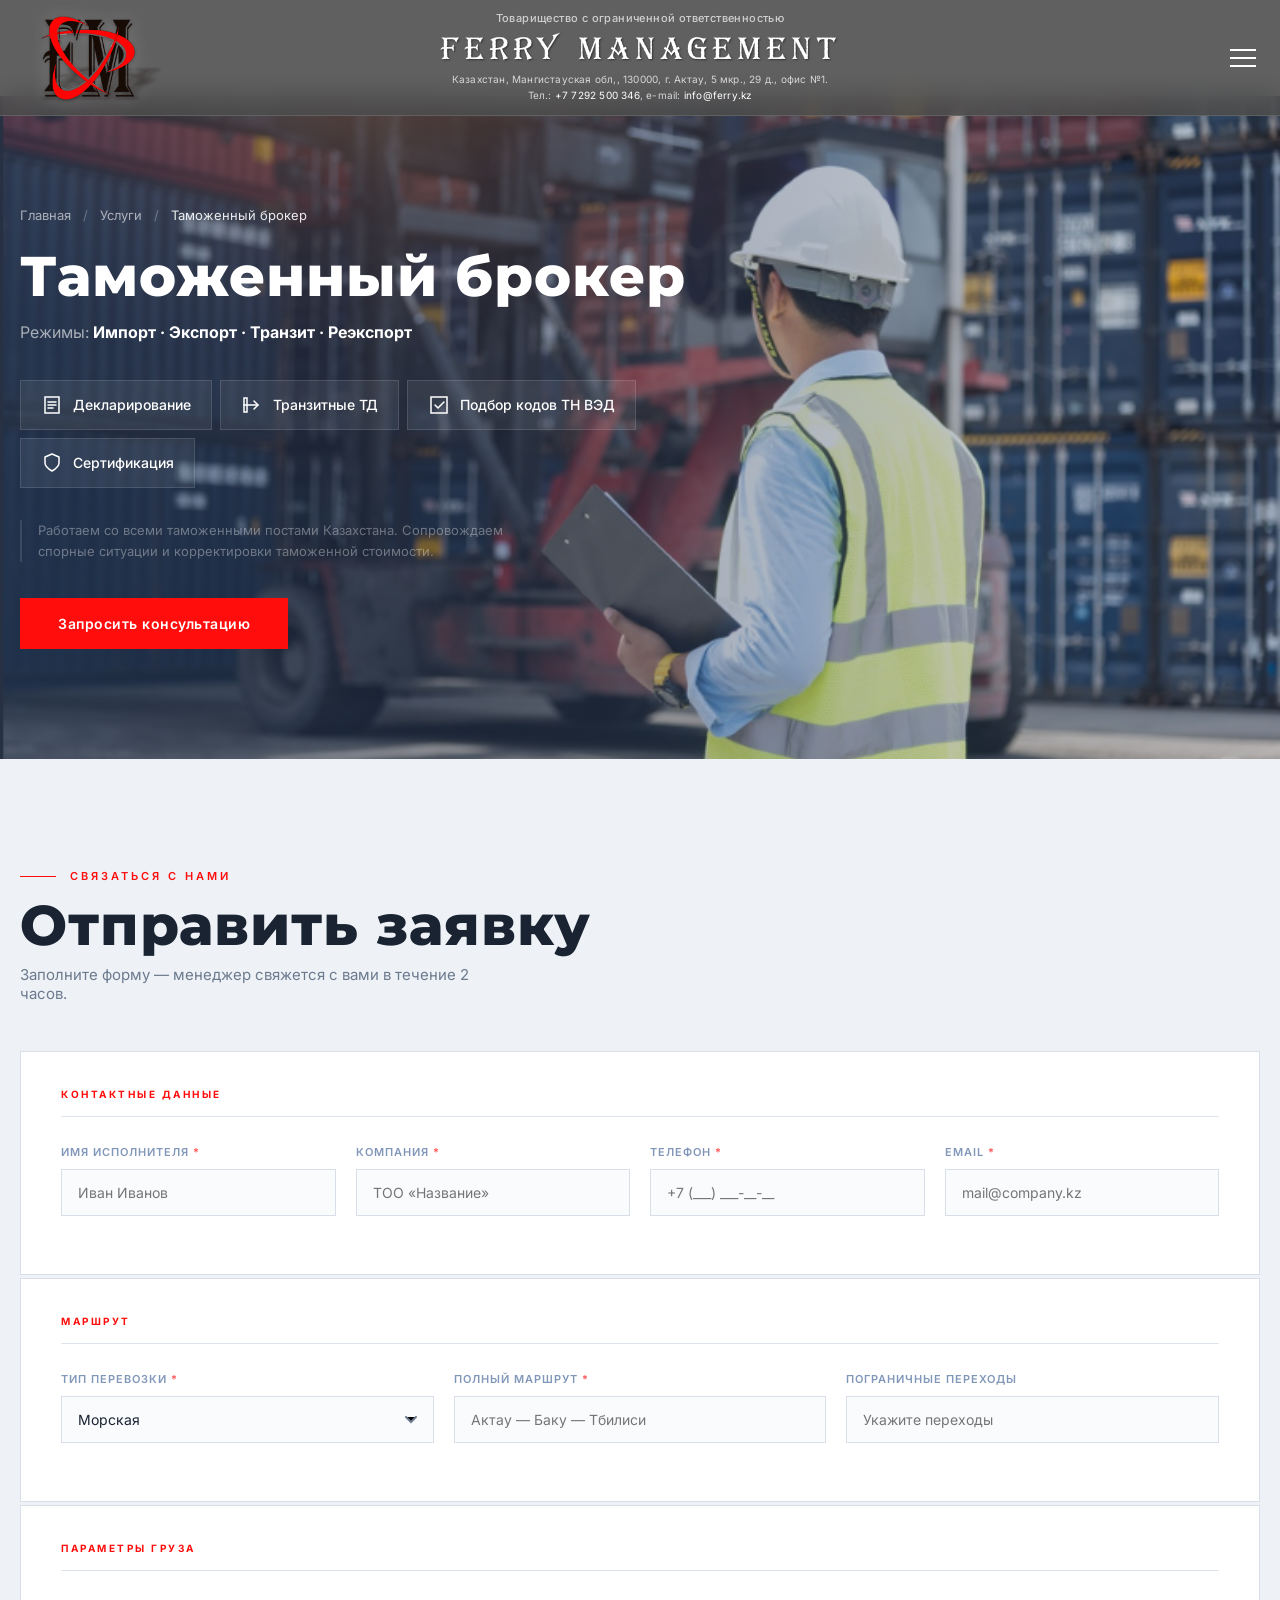
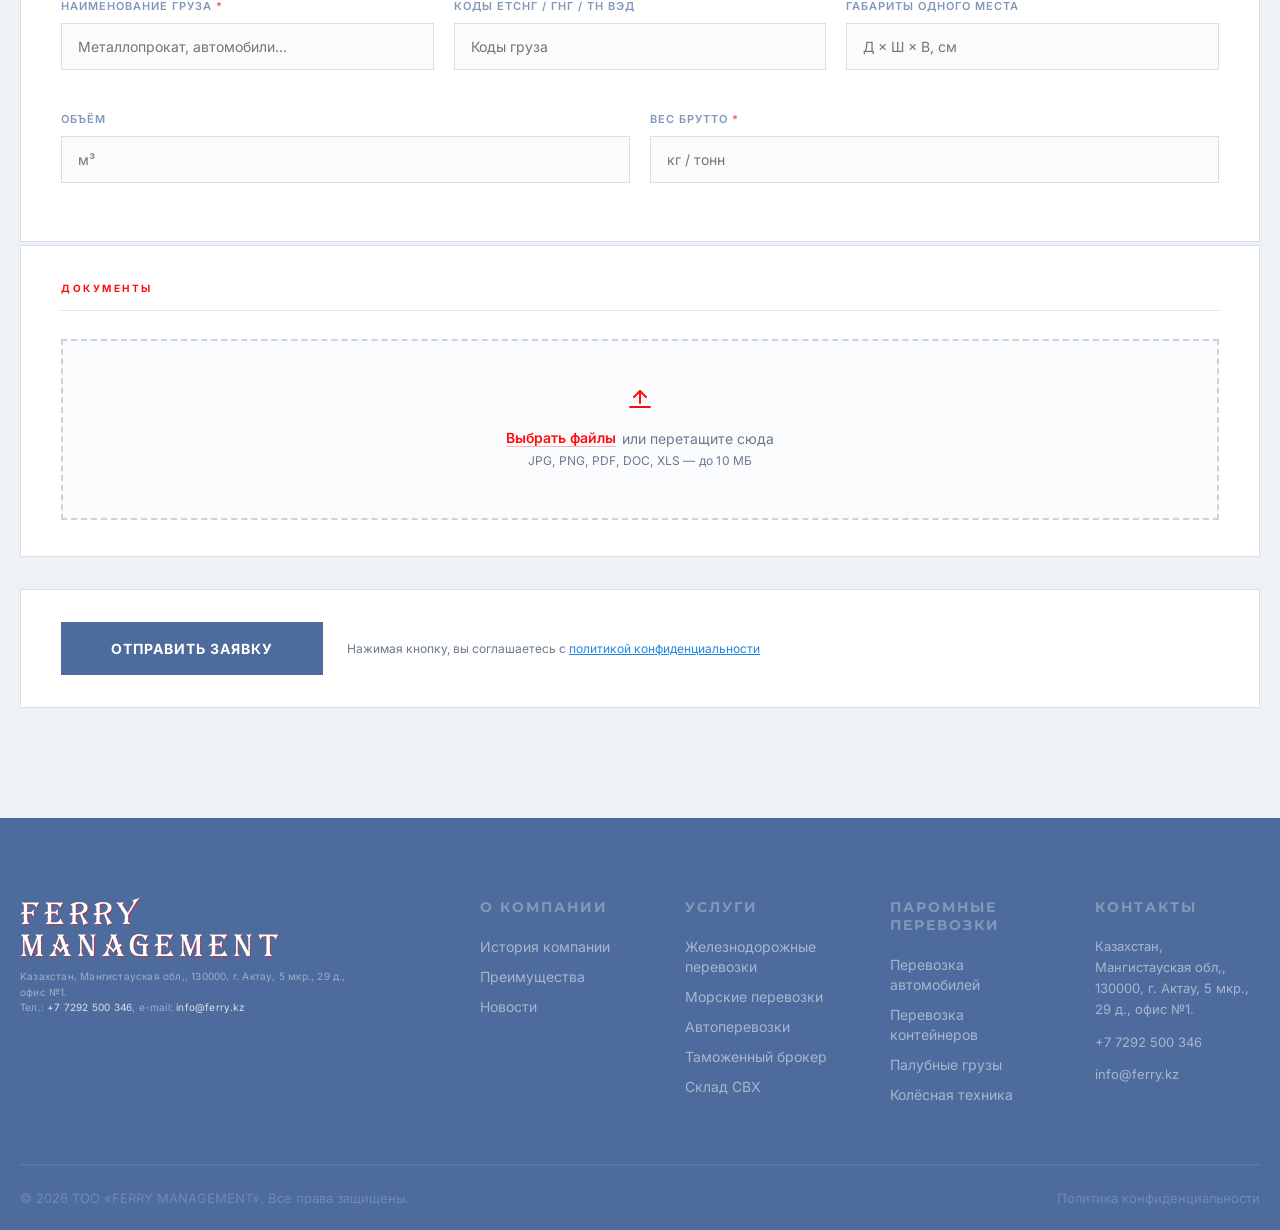
<file: services/broker.html>
<!DOCTYPE html>
<html lang="ru">

<head>
	<meta charset="UTF-8">
	<meta name="viewport" content="width=device-width, initial-scale=1.0">
	<title>Таможенный брокер — Ferry Management</title>
	<link rel="preconnect" href="https://fonts.googleapis.com">
	<link rel="preconnect" href="https://fonts.gstatic.com" crossorigin>
	<link
		href="https://fonts.googleapis.com/css2?family=Inter:wght@300;400;500;600;700&family=Montserrat:wght@600;700;800&display=swap"
		rel="stylesheet">
	<link rel="stylesheet" href="../style.css">
</head>

<body class="inner_page">

	<header class="site_header" id="site_header">
		<div class="site_header_inner">
			<div class="header_logo">
				<a href="../index.html" class="header_logo_img_link" aria-label="Ferry Management — на главную">
					<img class="header_logo_img" src="../img/logosmallwhite.png" alt="Ferry Management">
				</a>
				<div class="header_logo_text">
					<span class="header_logo_form">Товарищество с ограниченной ответственностью</span>
					<a href="../index.html" class="header_logo_name ff3">FERRY MANAGEMENT</a>
					<span class="header_logo_address">Казахстан, Мангистауская обл,, 130000, г.&nbsp;Актау, 5&nbsp;мкр.,
						29&nbsp;д., офис&nbsp;№1. <br>
						Тел.: <a href="tel:+77292500346">+7&nbsp;7292&nbsp;500&nbsp;346</a>, e-mail: <a
							href="mailto:info@ferry.kz">info@ferry.kz</a></span>
				</div>
			</div>

			<div class="header_dropdown" id="header_dropdown">
				<nav class="header_nav">
					<ul class="header_nav_list">
						<li><a href="../about.html" class="header_nav_link">О компании</a></li>
						<li><a href="../index.html#services" class="header_nav_link">Услуги</a></li>
						<li><a href="sea.html" class="header_nav_link">Паромные перевозки</a></li>
						<li><a href="../news.html" class="header_nav_link">Новости</a></li>
						<li><a href="../contacts.html" class="header_nav_link">Контакты</a></li>
					</ul>
				</nav>
				<div class="header_actions">
					<a href="#form" class="btn_cta">Заказать перевозку</a>
				</div>
			</div>

			<button class="header_burger" id="header_burger" aria-label="Меню">
				<span></span>
				<span></span>
				<span></span>
			</button>
		</div>
	</header>

	<main>

		<section class="ferry_section" id="ferry">
			<img class="ferry_bg" src="../img/broker.png" alt="Таможенный брокер">
			<div class="ferry_section_inner">
				<div class="ferry_content fade_in">
					<nav class="banner_crumbs" aria-label="Хлебные крошки">
						<a href="../index.html">Главная</a>
						<span class="banner_crumbs_sep">/</span>
						<a href="../index.html#services">Услуги</a>
						<span class="banner_crumbs_sep">/</span>
						<span class="banner_crumbs_current">Таможенный брокер</span>
					</nav>
					<h2 class="section_title section_title_light ff2">Таможенный брокер</h2>
					<p class="ferry_route">Режимы: <strong>Импорт · Экспорт · Транзит · Реэкспорт</strong></p>
					<div class="ferry_cargo">
						<div class="ferry_cargo_item">
							<svg width="22" height="22" viewBox="0 0 22 22" fill="none">
								<rect x="4" y="3" width="14" height="16" stroke="currentColor" stroke-width="1.5" />
								<path d="M7 8H15M7 11H15M7 14H12" stroke="currentColor" stroke-width="1.5" stroke-linecap="round" />
							</svg>
							Декларирование
						</div>
						<div class="ferry_cargo_item">
							<svg width="22" height="22" viewBox="0 0 22 22" fill="none">
								<path d="M3 11H17" stroke="currentColor" stroke-width="1.5" stroke-linecap="round" />
								<path d="M13 7L17 11L13 15" stroke="currentColor" stroke-width="1.5" stroke-linecap="round" stroke-linejoin="round" />
								<rect x="3" y="4" width="3" height="14" stroke="currentColor" stroke-width="1.5" />
							</svg>
							Транзитные ТД
						</div>
						<div class="ferry_cargo_item">
							<svg width="22" height="22" viewBox="0 0 22 22" fill="none">
								<rect x="3" y="3" width="16" height="16" stroke="currentColor" stroke-width="1.5" />
								<path d="M7 11L10 14L16 8" stroke="currentColor" stroke-width="1.5" stroke-linecap="round" stroke-linejoin="round" />
							</svg>
							Подбор кодов ТН ВЭД
						</div>
						<div class="ferry_cargo_item">
							<svg width="22" height="22" viewBox="0 0 22 22" fill="none">
								<path d="M11 2L18 5V11C18 15 11 19 11 19C11 19 4 15 4 11V5L11 2Z" stroke="currentColor" stroke-width="1.5" stroke-linejoin="round" />
							</svg>
							Сертификация
						</div>
					</div>
					<p class="ferry_notice">Работаем со всеми таможенными постами Казахстана. Сопровождаем спорные ситуации и корректировки таможенной стоимости.</p>
					<a href="#form" class="btn_accent">Запросить консультацию</a>
				</div>
			</div>
		</section>

		<section class="form_section" id="form">
			<div class="form_section_inner">
				<div class="form_head fade_in">
					<p class="section_eyebrow">Связаться с нами</p>
					<h2 class="section_title ff2">Отправить заявку</h2>
					<p class="form_sub">Заполните форму — менеджер свяжется с вами в течение 2 часов.</p>
				</div>
				<form class="request_form fade_in" id="request_form" action="mailto:info@ferry.kz" method="post"
					enctype="multipart/form-data" novalidate>

					<div class="form_block">
						<p class="form_block_title">Контактные данные</p>
						<div class="form_row form_row_4">
							<div class="form_group">
								<label class="form_label" for="f_name">Имя исполнителя <span class="form_req">*</span></label>
								<input class="form_input" type="text" id="f_name" name="name" placeholder="Иван Иванов">
								<span class="form_error" id="err_name"></span>
							</div>
							<div class="form_group">
								<label class="form_label" for="f_company">Компания <span class="form_req">*</span></label>
								<input class="form_input" type="text" id="f_company" name="company"
									placeholder="ТОО «Название»">
								<span class="form_error" id="err_company"></span>
							</div>
							<div class="form_group">
								<label class="form_label" for="f_phone">Телефон <span class="form_req">*</span></label>
								<input class="form_input" type="tel" id="f_phone" name="phone" placeholder="+7 (___) ___-__-__">
								<span class="form_error" id="err_phone"></span>
							</div>
							<div class="form_group">
								<label class="form_label" for="f_email">Email <span class="form_req">*</span></label>
								<input class="form_input" type="email" id="f_email" name="email" placeholder="mail@company.kz">
								<span class="form_error" id="err_email"></span>
							</div>
						</div>
					</div>

					<div class="form_block">
						<p class="form_block_title">Маршрут</p>
						<div class="form_row form_row_3">
							<div class="form_group">
								<label class="form_label" for="f_type">Тип перевозки <span class="form_req">*</span></label>
								<select class="form_input form_select" id="f_type" name="transport_type">
									<option value="">— Выберите тип —</option>
									<option value="railway">Железнодорожная</option>
									<option value="sea" selected>Морская</option>
									<option value="auto">Автомобильная</option>
									<option value="multi">Мультимодальная</option>
								</select>
								<span class="form_error" id="err_type"></span>
							</div>
							<div class="form_group">
								<label class="form_label" for="f_route">Полный маршрут <span class="form_req">*</span></label>
								<input class="form_input" type="text" id="f_route" name="route"
									placeholder="Актау — Баку — Тбилиси">
								<span class="form_error" id="err_route"></span>
							</div>
							<div class="form_group">
								<label class="form_label" for="f_border">Пограничные переходы</label>
								<input class="form_input" type="text" id="f_border" name="border_crossings"
									placeholder="Укажите переходы">
							</div>
						</div>
					</div>

					<div class="form_block">
						<p class="form_block_title">Параметры груза</p>
						<div class="form_row form_row_3">
							<div class="form_group">
								<label class="form_label" for="f_cargo">Наименование груза <span
										class="form_req">*</span></label>
								<input class="form_input" type="text" id="f_cargo" name="cargo_name"
									placeholder="Металлопрокат, автомобили...">
								<span class="form_error" id="err_cargo"></span>
							</div>
							<div class="form_group">
								<label class="form_label" for="f_codes">Коды ЕТСНГ / ГНГ / ТН ВЭД</label>
								<input class="form_input" type="text" id="f_codes" name="cargo_codes" placeholder="Коды груза">
							</div>
							<div class="form_group">
								<label class="form_label" for="f_dims">Габариты одного места</label>
								<input class="form_input" type="text" id="f_dims" name="dimensions" placeholder="Д × Ш × В, см">
							</div>
						</div>
						<div class="form_row">
							<div class="form_group">
								<label class="form_label" for="f_volume">Объём</label>
								<input class="form_input" type="text" id="f_volume" name="volume" placeholder="м³">
							</div>
							<div class="form_group">
								<label class="form_label" for="f_weight">Вес брутто <span class="form_req">*</span></label>
								<input class="form_input" type="text" id="f_weight" name="weight" placeholder="кг / тонн">
								<span class="form_error" id="err_weight"></span>
							</div>
						</div>
					</div>

					<div class="form_block">
						<p class="form_block_title">Документы</p>
						<div class="file_drop" id="file_drop">
							<div class="file_drop_icon">
								<svg width="32" height="32" viewBox="0 0 32 32" fill="none">
									<path d="M16 22V10" stroke="currentColor" stroke-width="2" stroke-linecap="round" />
									<path d="M10 16L16 10L22 16" stroke="currentColor" stroke-width="2" stroke-linecap="round"
										stroke-linejoin="round" />
									<path d="M6 26H26" stroke="currentColor" stroke-width="2" stroke-linecap="round" />
								</svg>
							</div>
							<div class="file_drop_body">
								<label class="file_drop_btn" for="f_file">Выбрать файлы</label>
								<span class="file_drop_or">или перетащите сюда</span>
							</div>
							<p class="file_drop_hint">JPG, PNG, PDF, DOC, XLS — до 10 МБ</p>
							<p class="file_drop_names" id="file_names"></p>
							<input type="file" id="f_file" name="cargo_file"
								accept=".jpg,.jpeg,.png,.pdf,.doc,.docx,.xls,.xlsx" multiple>
						</div>
					</div>

					<div class="form_footer">
						<input class="btn_submit" type="submit" value="Отправить заявку">
						<span class="form_agree">Нажимая кнопку, вы соглашаетесь с <a href="#">политикой
								конфиденциальности</a></span>
					</div>

				</form>
			</div>
		</section>

	</main>

	<footer class="site_footer" id="contacts">
		<div class="site_footer_inner">
			<div class="footer_top">
				<div class="footer_brand">
					<div class="header_logo_text">
						<a href="../index.html" class="header_logo_name ff3">FERRY MANAGEMENT</a>
						<span class="header_logo_address">Казахстан, Мангистауская обл,, 130000, г.&nbsp;Актау, 5&nbsp;мкр.,
							29&nbsp;д., офис&nbsp;№1. <br>
							Тел.: <a href="tel:+77292500346">+7&nbsp;7292&nbsp;500&nbsp;346</a>, e-mail: <a
								href="mailto:info@ferry.kz">info@ferry.kz</a></span>
					</div>
				</div>
				<div class="footer_col">
					<h4 class="footer_col_title ff2">О компании</h4>
					<ul class="footer_links">
						<li><a href="../about.html">История компании</a></li>
						<li><a href="../index.html#usp">Преимущества</a></li>
						<li><a href="../news.html">Новости</a></li>
					</ul>
				</div>
				<div class="footer_col">
					<h4 class="footer_col_title ff2">Услуги</h4>
					<ul class="footer_links">
						<li><a href="rail.html">Железнодорожные перевозки</a></li>
						<li><a href="sea.html">Морские перевозки</a></li>
						<li><a href="auto.html">Автоперевозки</a></li>
						<li><a href="broker.html">Таможенный брокер</a></li>
						<li><a href="warehouse.html">Склад СВХ</a></li>
					</ul>
				</div>
				<div class="footer_col">
					<h4 class="footer_col_title ff2">Паромные перевозки</h4>
					<ul class="footer_links">
						<li><a href="sea.html">Перевозка автомобилей</a></li>
						<li><a href="sea.html">Перевозка контейнеров</a></li>
						<li><a href="sea.html">Палубные грузы</a></li>
						<li><a href="sea.html">Колёсная техника</a></li>
					</ul>
				</div>
				<div class="footer_col">
					<h4 class="footer_col_title ff2">Контакты</h4>
					<ul class="footer_contacts">
						<li>Казахстан, Мангистауская обл,, 130000, г.&nbsp;Актау, 5&nbsp;мкр., 29&nbsp;д., офис&nbsp;№1.</li>
						<li><a href="tel:+77292500346">+7&nbsp;7292&nbsp;500&nbsp;346</a></li>
						<li><a href="mailto:info@ferry.kz">info@ferry.kz</a></li>
					</ul>
				</div>
			</div>
			<div class="footer_bottom">
				<span>© 2026 ТОО «FERRY MANAGEMENT». Все права защищены.</span>
				<a href="#">Политика конфиденциальности</a>
			</div>
		</div>
	</footer>

	<script src="../main.js"></script>
</body>

</html>
</file>
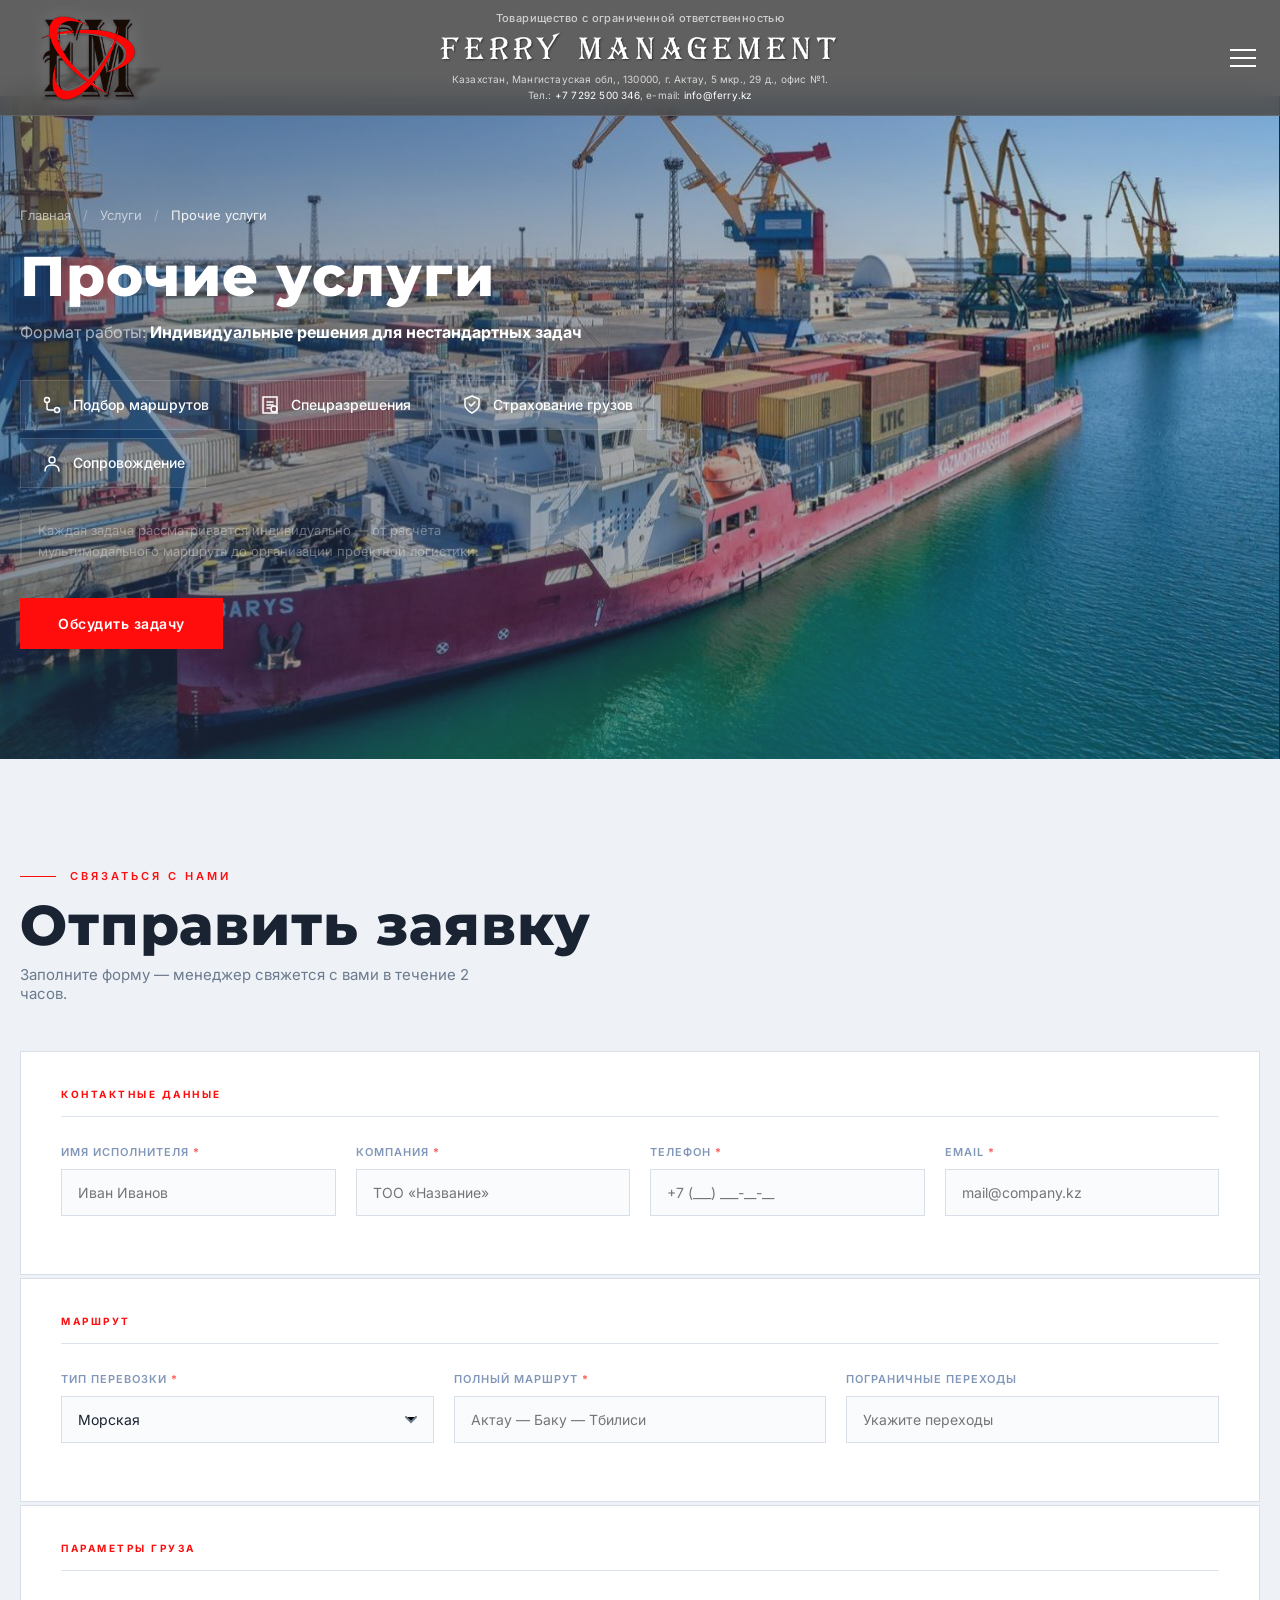
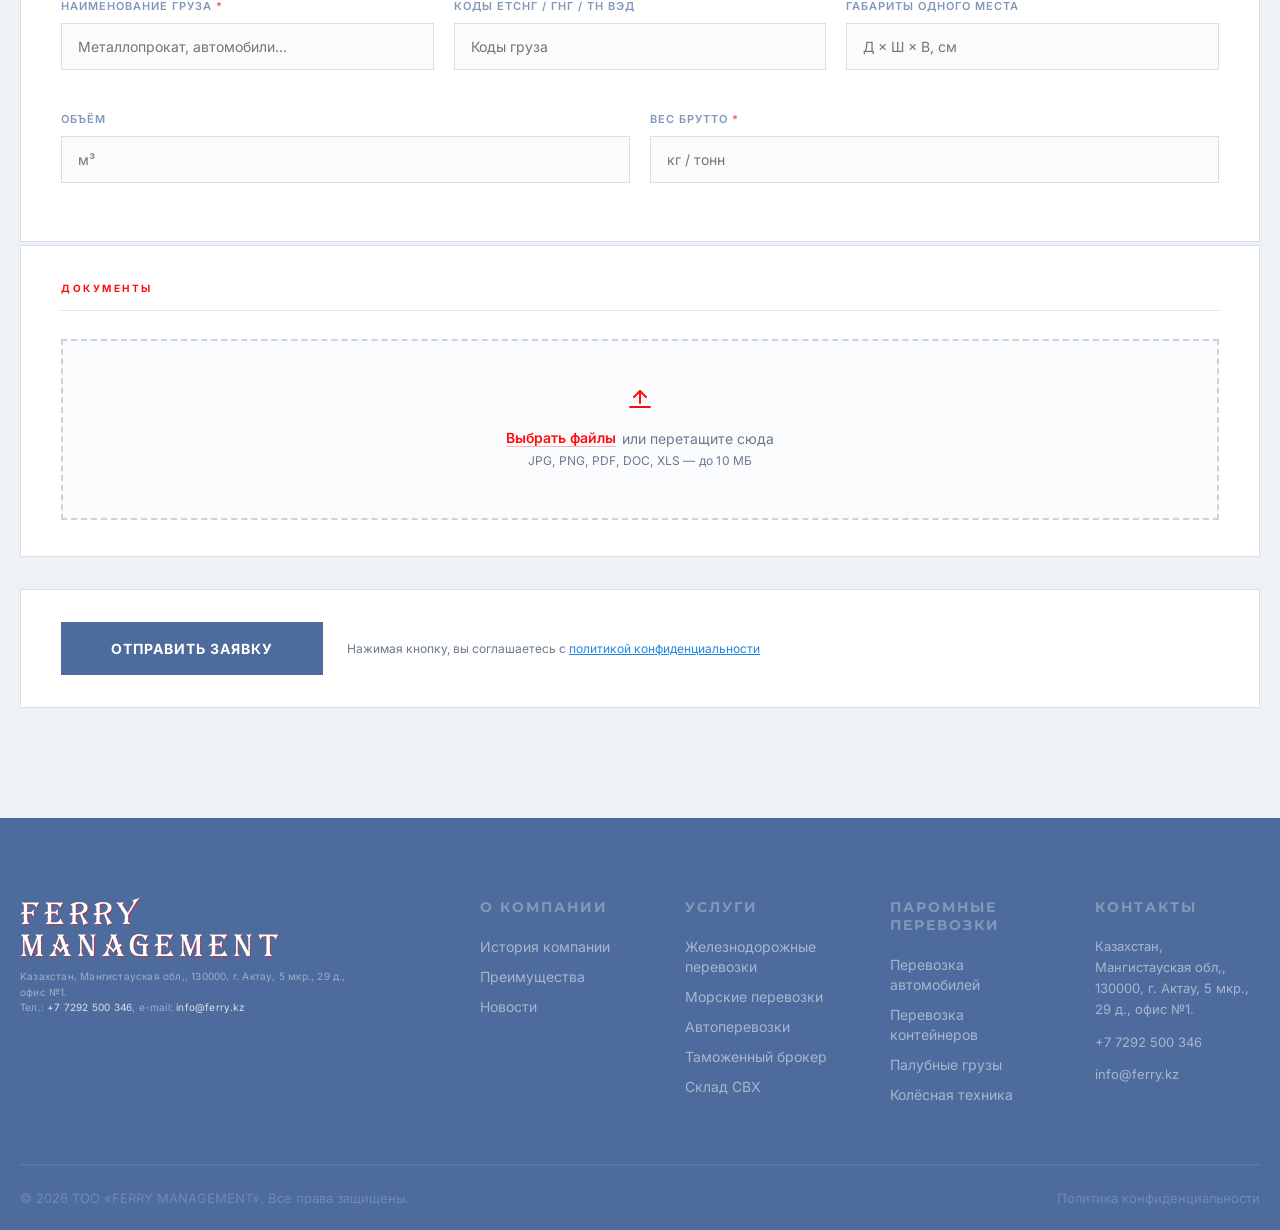
<file: services/other.html>
<!DOCTYPE html>
<html lang="ru">

<head>
	<meta charset="UTF-8">
	<meta name="viewport" content="width=device-width, initial-scale=1.0">
	<title>Прочие услуги — Ferry Management</title>
	<link rel="preconnect" href="https://fonts.googleapis.com">
	<link rel="preconnect" href="https://fonts.gstatic.com" crossorigin>
	<link
		href="https://fonts.googleapis.com/css2?family=Inter:wght@300;400;500;600;700&family=Montserrat:wght@600;700;800&display=swap"
		rel="stylesheet">
	<link rel="stylesheet" href="../style.css">
</head>

<body class="inner_page">

	<header class="site_header" id="site_header">
		<div class="site_header_inner">
			<div class="header_logo">
				<a href="../index.html" class="header_logo_img_link" aria-label="Ferry Management — на главную">
					<img class="header_logo_img" src="../img/logosmallwhite.png" alt="Ferry Management">
				</a>
				<div class="header_logo_text">
					<span class="header_logo_form">Товарищество с ограниченной ответственностью</span>
					<a href="../index.html" class="header_logo_name ff3">FERRY MANAGEMENT</a>
					<span class="header_logo_address">Казахстан, Мангистауская обл,, 130000, г.&nbsp;Актау, 5&nbsp;мкр.,
						29&nbsp;д., офис&nbsp;№1. <br>
						Тел.: <a href="tel:+77292500346">+7&nbsp;7292&nbsp;500&nbsp;346</a>, e-mail: <a
							href="mailto:info@ferry.kz">info@ferry.kz</a></span>
				</div>
			</div>

			<div class="header_dropdown" id="header_dropdown">
				<nav class="header_nav">
					<ul class="header_nav_list">
						<li><a href="../about.html" class="header_nav_link">О компании</a></li>
						<li><a href="../index.html#services" class="header_nav_link">Услуги</a></li>
						<li><a href="sea.html" class="header_nav_link">Паромные перевозки</a></li>
						<li><a href="../news.html" class="header_nav_link">Новости</a></li>
						<li><a href="../contacts.html" class="header_nav_link">Контакты</a></li>
					</ul>
				</nav>
				<div class="header_actions">
					<a href="#form" class="btn_cta">Заказать перевозку</a>
				</div>
			</div>

			<button class="header_burger" id="header_burger" aria-label="Меню">
				<span></span>
				<span></span>
				<span></span>
			</button>
		</div>
	</header>

	<main>

		<section class="ferry_section" id="ferry">
			<img class="ferry_bg" src="../img/gruzsudno2.png" alt="Прочие услуги">
			<div class="ferry_section_inner">
				<div class="ferry_content fade_in">
					<nav class="banner_crumbs" aria-label="Хлебные крошки">
						<a href="../index.html">Главная</a>
						<span class="banner_crumbs_sep">/</span>
						<a href="../index.html#services">Услуги</a>
						<span class="banner_crumbs_sep">/</span>
						<span class="banner_crumbs_current">Прочие услуги</span>
					</nav>
					<h2 class="section_title section_title_light ff2">Прочие услуги</h2>
					<p class="ferry_route">Формат работы: <strong>Индивидуальные решения для нестандартных задач</strong></p>
					<div class="ferry_cargo">
						<div class="ferry_cargo_item">
							<svg width="22" height="22" viewBox="0 0 22 22" fill="none">
								<circle cx="6" cy="6" r="2.5" stroke="currentColor" stroke-width="1.5" />
								<circle cx="16" cy="16" r="2.5" stroke="currentColor" stroke-width="1.5" />
								<path d="M6 8.5V14C6 15.1 6.9 16 8 16H13" stroke="currentColor" stroke-width="1.5" stroke-linecap="round" />
							</svg>
							Подбор маршрутов
						</div>
						<div class="ferry_cargo_item">
							<svg width="22" height="22" viewBox="0 0 22 22" fill="none">
								<rect x="4" y="3" width="14" height="16" stroke="currentColor" stroke-width="1.5" />
								<path d="M8 8H14M8 11H14M8 14H11" stroke="currentColor" stroke-width="1.5" stroke-linecap="round" />
								<circle cx="15" cy="15" r="3" stroke="currentColor" stroke-width="1.5" />
							</svg>
							Спецразрешения
						</div>
						<div class="ferry_cargo_item">
							<svg width="22" height="22" viewBox="0 0 22 22" fill="none">
								<path d="M11 2L18 5V11C18 15 11 19 11 19C11 19 4 15 4 11V5L11 2Z" stroke="currentColor" stroke-width="1.5" stroke-linejoin="round" />
								<path d="M8 10L10 12L14 8" stroke="currentColor" stroke-width="1.5" stroke-linecap="round" stroke-linejoin="round" />
							</svg>
							Страхование грузов
						</div>
						<div class="ferry_cargo_item">
							<svg width="22" height="22" viewBox="0 0 22 22" fill="none">
								<circle cx="11" cy="8" r="3" stroke="currentColor" stroke-width="1.5" />
								<path d="M4 19C4 15 7 13 11 13C15 13 18 15 18 19" stroke="currentColor" stroke-width="1.5" stroke-linecap="round" />
							</svg>
							Сопровождение
						</div>
					</div>
					<p class="ferry_notice">Каждая задача рассматривается индивидуально — от расчёта мультимодального маршрута до организации проектной логистики.</p>
					<a href="#form" class="btn_accent">Обсудить задачу</a>
				</div>
			</div>
		</section>

		<section class="form_section" id="form">
			<div class="form_section_inner">
				<div class="form_head fade_in">
					<p class="section_eyebrow">Связаться с нами</p>
					<h2 class="section_title ff2">Отправить заявку</h2>
					<p class="form_sub">Заполните форму — менеджер свяжется с вами в течение 2 часов.</p>
				</div>
				<form class="request_form fade_in" id="request_form" action="mailto:info@ferry.kz" method="post"
					enctype="multipart/form-data" novalidate>

					<div class="form_block">
						<p class="form_block_title">Контактные данные</p>
						<div class="form_row form_row_4">
							<div class="form_group">
								<label class="form_label" for="f_name">Имя исполнителя <span class="form_req">*</span></label>
								<input class="form_input" type="text" id="f_name" name="name" placeholder="Иван Иванов">
								<span class="form_error" id="err_name"></span>
							</div>
							<div class="form_group">
								<label class="form_label" for="f_company">Компания <span class="form_req">*</span></label>
								<input class="form_input" type="text" id="f_company" name="company"
									placeholder="ТОО «Название»">
								<span class="form_error" id="err_company"></span>
							</div>
							<div class="form_group">
								<label class="form_label" for="f_phone">Телефон <span class="form_req">*</span></label>
								<input class="form_input" type="tel" id="f_phone" name="phone" placeholder="+7 (___) ___-__-__">
								<span class="form_error" id="err_phone"></span>
							</div>
							<div class="form_group">
								<label class="form_label" for="f_email">Email <span class="form_req">*</span></label>
								<input class="form_input" type="email" id="f_email" name="email" placeholder="mail@company.kz">
								<span class="form_error" id="err_email"></span>
							</div>
						</div>
					</div>

					<div class="form_block">
						<p class="form_block_title">Маршрут</p>
						<div class="form_row form_row_3">
							<div class="form_group">
								<label class="form_label" for="f_type">Тип перевозки <span class="form_req">*</span></label>
								<select class="form_input form_select" id="f_type" name="transport_type">
									<option value="">— Выберите тип —</option>
									<option value="railway">Железнодорожная</option>
									<option value="sea" selected>Морская</option>
									<option value="auto">Автомобильная</option>
									<option value="multi">Мультимодальная</option>
								</select>
								<span class="form_error" id="err_type"></span>
							</div>
							<div class="form_group">
								<label class="form_label" for="f_route">Полный маршрут <span class="form_req">*</span></label>
								<input class="form_input" type="text" id="f_route" name="route"
									placeholder="Актау — Баку — Тбилиси">
								<span class="form_error" id="err_route"></span>
							</div>
							<div class="form_group">
								<label class="form_label" for="f_border">Пограничные переходы</label>
								<input class="form_input" type="text" id="f_border" name="border_crossings"
									placeholder="Укажите переходы">
							</div>
						</div>
					</div>

					<div class="form_block">
						<p class="form_block_title">Параметры груза</p>
						<div class="form_row form_row_3">
							<div class="form_group">
								<label class="form_label" for="f_cargo">Наименование груза <span
										class="form_req">*</span></label>
								<input class="form_input" type="text" id="f_cargo" name="cargo_name"
									placeholder="Металлопрокат, автомобили...">
								<span class="form_error" id="err_cargo"></span>
							</div>
							<div class="form_group">
								<label class="form_label" for="f_codes">Коды ЕТСНГ / ГНГ / ТН ВЭД</label>
								<input class="form_input" type="text" id="f_codes" name="cargo_codes" placeholder="Коды груза">
							</div>
							<div class="form_group">
								<label class="form_label" for="f_dims">Габариты одного места</label>
								<input class="form_input" type="text" id="f_dims" name="dimensions" placeholder="Д × Ш × В, см">
							</div>
						</div>
						<div class="form_row">
							<div class="form_group">
								<label class="form_label" for="f_volume">Объём</label>
								<input class="form_input" type="text" id="f_volume" name="volume" placeholder="м³">
							</div>
							<div class="form_group">
								<label class="form_label" for="f_weight">Вес брутто <span class="form_req">*</span></label>
								<input class="form_input" type="text" id="f_weight" name="weight" placeholder="кг / тонн">
								<span class="form_error" id="err_weight"></span>
							</div>
						</div>
					</div>

					<div class="form_block">
						<p class="form_block_title">Документы</p>
						<div class="file_drop" id="file_drop">
							<div class="file_drop_icon">
								<svg width="32" height="32" viewBox="0 0 32 32" fill="none">
									<path d="M16 22V10" stroke="currentColor" stroke-width="2" stroke-linecap="round" />
									<path d="M10 16L16 10L22 16" stroke="currentColor" stroke-width="2" stroke-linecap="round"
										stroke-linejoin="round" />
									<path d="M6 26H26" stroke="currentColor" stroke-width="2" stroke-linecap="round" />
								</svg>
							</div>
							<div class="file_drop_body">
								<label class="file_drop_btn" for="f_file">Выбрать файлы</label>
								<span class="file_drop_or">или перетащите сюда</span>
							</div>
							<p class="file_drop_hint">JPG, PNG, PDF, DOC, XLS — до 10 МБ</p>
							<p class="file_drop_names" id="file_names"></p>
							<input type="file" id="f_file" name="cargo_file"
								accept=".jpg,.jpeg,.png,.pdf,.doc,.docx,.xls,.xlsx" multiple>
						</div>
					</div>

					<div class="form_footer">
						<input class="btn_submit" type="submit" value="Отправить заявку">
						<span class="form_agree">Нажимая кнопку, вы соглашаетесь с <a href="#">политикой
								конфиденциальности</a></span>
					</div>

				</form>
			</div>
		</section>

	</main>

	<footer class="site_footer" id="contacts">
		<div class="site_footer_inner">
			<div class="footer_top">
				<div class="footer_brand">
					<div class="header_logo_text">
						<a href="../index.html" class="header_logo_name ff3">FERRY MANAGEMENT</a>
						<span class="header_logo_address">Казахстан, Мангистауская обл,, 130000, г.&nbsp;Актау, 5&nbsp;мкр.,
							29&nbsp;д., офис&nbsp;№1. <br>
							Тел.: <a href="tel:+77292500346">+7&nbsp;7292&nbsp;500&nbsp;346</a>, e-mail: <a
								href="mailto:info@ferry.kz">info@ferry.kz</a></span>
					</div>
				</div>
				<div class="footer_col">
					<h4 class="footer_col_title ff2">О компании</h4>
					<ul class="footer_links">
						<li><a href="../about.html">История компании</a></li>
						<li><a href="../index.html#usp">Преимущества</a></li>
						<li><a href="../news.html">Новости</a></li>
					</ul>
				</div>
				<div class="footer_col">
					<h4 class="footer_col_title ff2">Услуги</h4>
					<ul class="footer_links">
						<li><a href="rail.html">Железнодорожные перевозки</a></li>
						<li><a href="sea.html">Морские перевозки</a></li>
						<li><a href="auto.html">Автоперевозки</a></li>
						<li><a href="broker.html">Таможенный брокер</a></li>
						<li><a href="warehouse.html">Склад СВХ</a></li>
					</ul>
				</div>
				<div class="footer_col">
					<h4 class="footer_col_title ff2">Паромные перевозки</h4>
					<ul class="footer_links">
						<li><a href="sea.html">Перевозка автомобилей</a></li>
						<li><a href="sea.html">Перевозка контейнеров</a></li>
						<li><a href="sea.html">Палубные грузы</a></li>
						<li><a href="sea.html">Колёсная техника</a></li>
					</ul>
				</div>
				<div class="footer_col">
					<h4 class="footer_col_title ff2">Контакты</h4>
					<ul class="footer_contacts">
						<li>Казахстан, Мангистауская обл,, 130000, г.&nbsp;Актау, 5&nbsp;мкр., 29&nbsp;д., офис&nbsp;№1.</li>
						<li><a href="tel:+77292500346">+7&nbsp;7292&nbsp;500&nbsp;346</a></li>
						<li><a href="mailto:info@ferry.kz">info@ferry.kz</a></li>
					</ul>
				</div>
			</div>
			<div class="footer_bottom">
				<span>© 2026 ТОО «FERRY MANAGEMENT». Все права защищены.</span>
				<a href="#">Политика конфиденциальности</a>
			</div>
		</div>
	</footer>

	<script src="../main.js"></script>
</body>

</html>
</file>
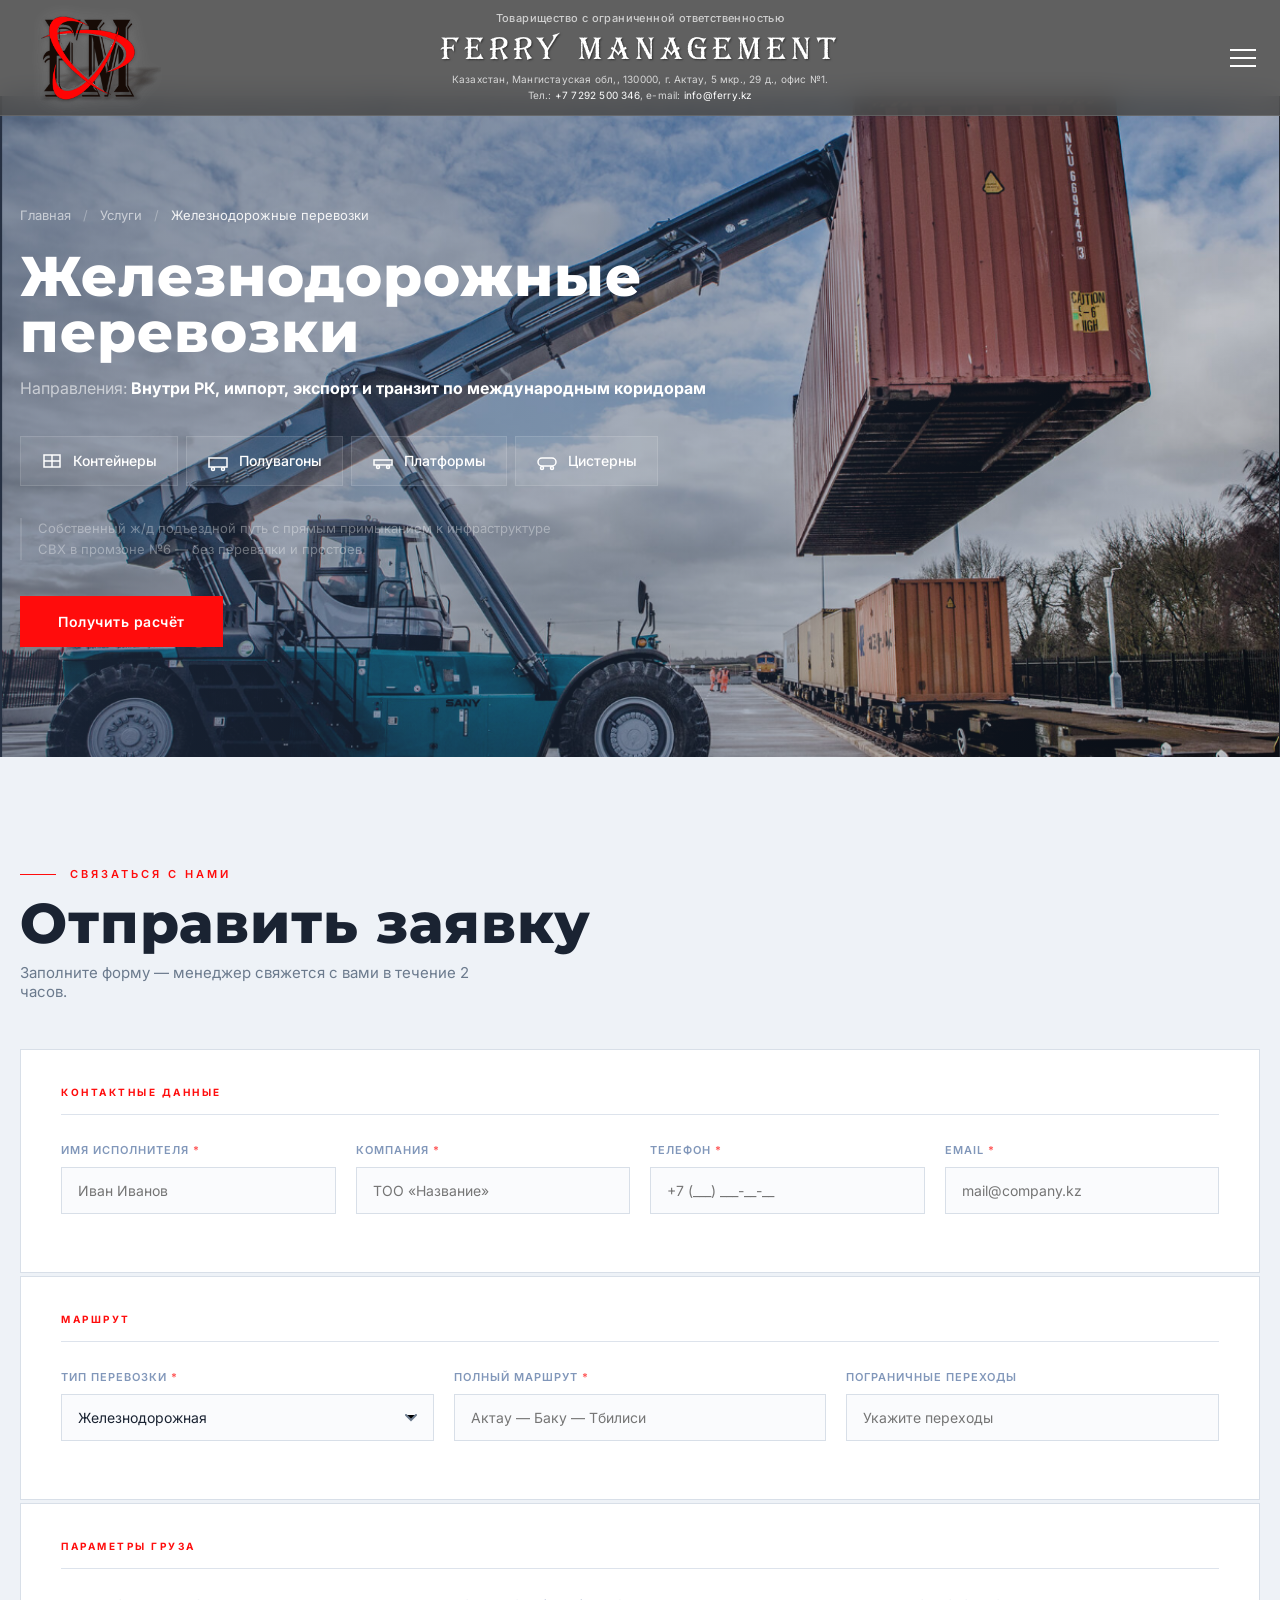
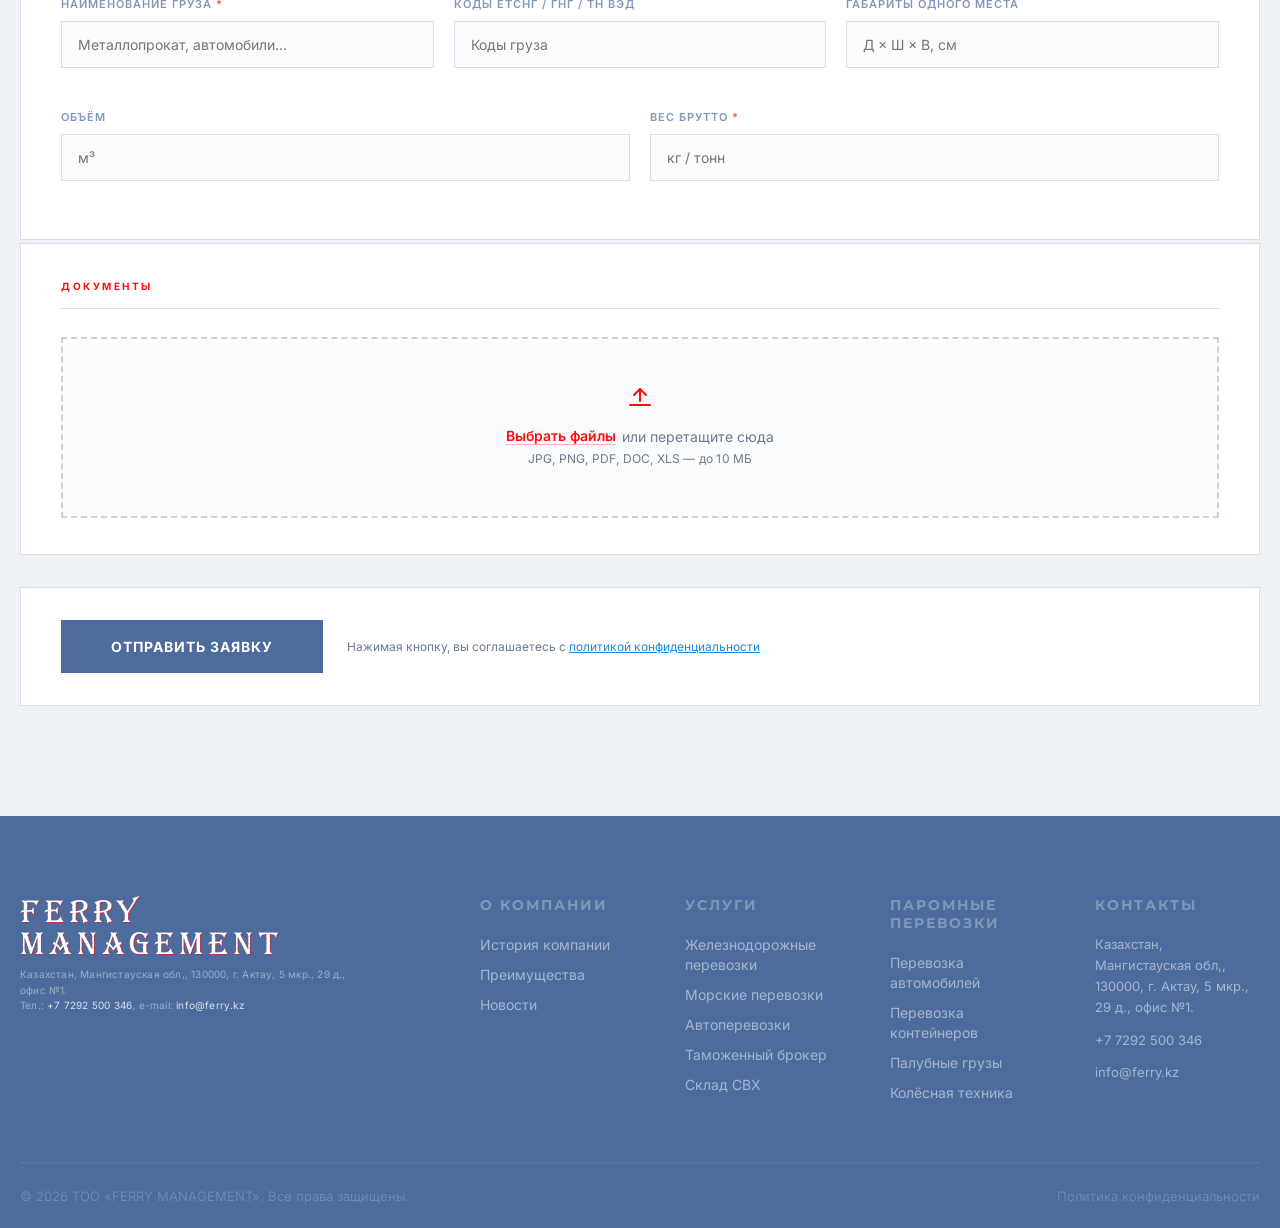
<file: services/rail.html>
<!DOCTYPE html>
<html lang="ru">

<head>
	<meta charset="UTF-8">
	<meta name="viewport" content="width=device-width, initial-scale=1.0">
	<title>Железнодорожные перевозки — Ferry Management</title>
	<link rel="preconnect" href="https://fonts.googleapis.com">
	<link rel="preconnect" href="https://fonts.gstatic.com" crossorigin>
	<link
		href="https://fonts.googleapis.com/css2?family=Inter:wght@300;400;500;600;700&family=Montserrat:wght@600;700;800&display=swap"
		rel="stylesheet">
	<link rel="stylesheet" href="../style.css">
</head>

<body class="inner_page">

	<header class="site_header" id="site_header">
		<div class="site_header_inner">
			<div class="header_logo">
				<a href="../index.html" class="header_logo_img_link" aria-label="Ferry Management — на главную">
					<img class="header_logo_img" src="../img/logosmallwhite.png" alt="Ferry Management">
				</a>
				<div class="header_logo_text">
					<span class="header_logo_form">Товарищество с ограниченной ответственностью</span>
					<a href="../index.html" class="header_logo_name ff3">FERRY MANAGEMENT</a>
					<span class="header_logo_address">Казахстан, Мангистауская обл,, 130000, г.&nbsp;Актау, 5&nbsp;мкр.,
						29&nbsp;д., офис&nbsp;№1. <br>
						Тел.: <a href="tel:+77292500346">+7&nbsp;7292&nbsp;500&nbsp;346</a>, e-mail: <a
							href="mailto:info@ferry.kz">info@ferry.kz</a></span>
				</div>
			</div>

			<div class="header_dropdown" id="header_dropdown">
				<nav class="header_nav">
					<ul class="header_nav_list">
						<li><a href="../about.html" class="header_nav_link">О компании</a></li>
						<li><a href="../index.html#services" class="header_nav_link">Услуги</a></li>
						<li><a href="sea.html" class="header_nav_link">Паромные перевозки</a></li>
						<li><a href="../news.html" class="header_nav_link">Новости</a></li>
						<li><a href="../contacts.html" class="header_nav_link">Контакты</a></li>
					</ul>
				</nav>
				<div class="header_actions">
					<a href="#form" class="btn_cta">Заказать перевозку</a>
				</div>
			</div>

			<button class="header_burger" id="header_burger" aria-label="Меню">
				<span></span>
				<span></span>
				<span></span>
			</button>
		</div>
	</header>

	<main>

		<section class="ferry_section" id="ferry">
			<img class="ferry_bg" src="../img/avtopogruzka.png" alt="Железнодорожные перевозки">
			<div class="ferry_section_inner">
				<div class="ferry_content fade_in">
					<nav class="banner_crumbs" aria-label="Хлебные крошки">
						<a href="../index.html">Главная</a>
						<span class="banner_crumbs_sep">/</span>
						<a href="../index.html#services">Услуги</a>
						<span class="banner_crumbs_sep">/</span>
						<span class="banner_crumbs_current">Железнодорожные перевозки</span>
					</nav>
					<h2 class="section_title section_title_light ff2">Железнодорожные перевозки</h2>
					<p class="ferry_route">Направления: <strong>Внутри РК, импорт, экспорт и транзит по международным коридорам</strong></p>
					<div class="ferry_cargo">
						<div class="ferry_cargo_item">
							<svg width="22" height="22" viewBox="0 0 22 22" fill="none">
								<rect x="3" y="5" width="16" height="12" stroke="currentColor" stroke-width="1.5" />
								<path d="M3 11H19" stroke="currentColor" stroke-width="1.5" />
								<path d="M11 5V17" stroke="currentColor" stroke-width="1.5" />
							</svg>
							Контейнеры
						</div>
						<div class="ferry_cargo_item">
							<svg width="22" height="22" viewBox="0 0 22 22" fill="none">
								<rect x="2" y="8" width="18" height="9" stroke="currentColor" stroke-width="1.5" />
								<circle cx="6" cy="19" r="1.5" stroke="currentColor" stroke-width="1.5" />
								<circle cx="16" cy="19" r="1.5" stroke="currentColor" stroke-width="1.5" />
							</svg>
							Полувагоны
						</div>
						<div class="ferry_cargo_item">
							<svg width="22" height="22" viewBox="0 0 22 22" fill="none">
								<rect x="2" y="10" width="18" height="5" stroke="currentColor" stroke-width="1.5" />
								<circle cx="6" cy="17" r="1.5" stroke="currentColor" stroke-width="1.5" />
								<circle cx="16" cy="17" r="1.5" stroke="currentColor" stroke-width="1.5" />
							</svg>
							Платформы
						</div>
						<div class="ferry_cargo_item">
							<svg width="22" height="22" viewBox="0 0 22 22" fill="none">
								<rect x="2" y="8" width="18" height="8" rx="4" stroke="currentColor" stroke-width="1.5" />
								<circle cx="6" cy="18" r="1.5" stroke="currentColor" stroke-width="1.5" />
								<circle cx="16" cy="18" r="1.5" stroke="currentColor" stroke-width="1.5" />
							</svg>
							Цистерны
						</div>
					</div>
					<p class="ferry_notice">Собственный ж/д подъездной путь с прямым примыканием к инфраструктуре СВХ в промзоне №6 — без перевалки и простоев.</p>
					<a href="#form" class="btn_accent">Получить расчёт</a>
				</div>
			</div>
		</section>

		<section class="form_section" id="form">
			<div class="form_section_inner">
				<div class="form_head fade_in">
					<p class="section_eyebrow">Связаться с нами</p>
					<h2 class="section_title ff2">Отправить заявку</h2>
					<p class="form_sub">Заполните форму — менеджер свяжется с вами в течение 2 часов.</p>
				</div>
				<form class="request_form fade_in" id="request_form" action="mailto:info@ferry.kz" method="post"
					enctype="multipart/form-data" novalidate>

					<div class="form_block">
						<p class="form_block_title">Контактные данные</p>
						<div class="form_row form_row_4">
							<div class="form_group">
								<label class="form_label" for="f_name">Имя исполнителя <span class="form_req">*</span></label>
								<input class="form_input" type="text" id="f_name" name="name" placeholder="Иван Иванов">
								<span class="form_error" id="err_name"></span>
							</div>
							<div class="form_group">
								<label class="form_label" for="f_company">Компания <span class="form_req">*</span></label>
								<input class="form_input" type="text" id="f_company" name="company"
									placeholder="ТОО «Название»">
								<span class="form_error" id="err_company"></span>
							</div>
							<div class="form_group">
								<label class="form_label" for="f_phone">Телефон <span class="form_req">*</span></label>
								<input class="form_input" type="tel" id="f_phone" name="phone" placeholder="+7 (___) ___-__-__">
								<span class="form_error" id="err_phone"></span>
							</div>
							<div class="form_group">
								<label class="form_label" for="f_email">Email <span class="form_req">*</span></label>
								<input class="form_input" type="email" id="f_email" name="email" placeholder="mail@company.kz">
								<span class="form_error" id="err_email"></span>
							</div>
						</div>
					</div>

					<div class="form_block">
						<p class="form_block_title">Маршрут</p>
						<div class="form_row form_row_3">
							<div class="form_group">
								<label class="form_label" for="f_type">Тип перевозки <span class="form_req">*</span></label>
								<select class="form_input form_select" id="f_type" name="transport_type">
									<option value="">— Выберите тип —</option>
									<option value="railway" selected>Железнодорожная</option>
									<option value="sea">Морская</option>
									<option value="auto">Автомобильная</option>
									<option value="multi">Мультимодальная</option>
								</select>
								<span class="form_error" id="err_type"></span>
							</div>
							<div class="form_group">
								<label class="form_label" for="f_route">Полный маршрут <span class="form_req">*</span></label>
								<input class="form_input" type="text" id="f_route" name="route"
									placeholder="Актау — Баку — Тбилиси">
								<span class="form_error" id="err_route"></span>
							</div>
							<div class="form_group">
								<label class="form_label" for="f_border">Пограничные переходы</label>
								<input class="form_input" type="text" id="f_border" name="border_crossings"
									placeholder="Укажите переходы">
							</div>
						</div>
					</div>

					<div class="form_block">
						<p class="form_block_title">Параметры груза</p>
						<div class="form_row form_row_3">
							<div class="form_group">
								<label class="form_label" for="f_cargo">Наименование груза <span
										class="form_req">*</span></label>
								<input class="form_input" type="text" id="f_cargo" name="cargo_name"
									placeholder="Металлопрокат, автомобили...">
								<span class="form_error" id="err_cargo"></span>
							</div>
							<div class="form_group">
								<label class="form_label" for="f_codes">Коды ЕТСНГ / ГНГ / ТН ВЭД</label>
								<input class="form_input" type="text" id="f_codes" name="cargo_codes" placeholder="Коды груза">
							</div>
							<div class="form_group">
								<label class="form_label" for="f_dims">Габариты одного места</label>
								<input class="form_input" type="text" id="f_dims" name="dimensions" placeholder="Д × Ш × В, см">
							</div>
						</div>
						<div class="form_row">
							<div class="form_group">
								<label class="form_label" for="f_volume">Объём</label>
								<input class="form_input" type="text" id="f_volume" name="volume" placeholder="м³">
							</div>
							<div class="form_group">
								<label class="form_label" for="f_weight">Вес брутто <span class="form_req">*</span></label>
								<input class="form_input" type="text" id="f_weight" name="weight" placeholder="кг / тонн">
								<span class="form_error" id="err_weight"></span>
							</div>
						</div>
					</div>

					<div class="form_block">
						<p class="form_block_title">Документы</p>
						<div class="file_drop" id="file_drop">
							<div class="file_drop_icon">
								<svg width="32" height="32" viewBox="0 0 32 32" fill="none">
									<path d="M16 22V10" stroke="currentColor" stroke-width="2" stroke-linecap="round" />
									<path d="M10 16L16 10L22 16" stroke="currentColor" stroke-width="2" stroke-linecap="round"
										stroke-linejoin="round" />
									<path d="M6 26H26" stroke="currentColor" stroke-width="2" stroke-linecap="round" />
								</svg>
							</div>
							<div class="file_drop_body">
								<label class="file_drop_btn" for="f_file">Выбрать файлы</label>
								<span class="file_drop_or">или перетащите сюда</span>
							</div>
							<p class="file_drop_hint">JPG, PNG, PDF, DOC, XLS — до 10 МБ</p>
							<p class="file_drop_names" id="file_names"></p>
							<input type="file" id="f_file" name="cargo_file"
								accept=".jpg,.jpeg,.png,.pdf,.doc,.docx,.xls,.xlsx" multiple>
						</div>
					</div>

					<div class="form_footer">
						<input class="btn_submit" type="submit" value="Отправить заявку">
						<span class="form_agree">Нажимая кнопку, вы соглашаетесь с <a href="#">политикой
								конфиденциальности</a></span>
					</div>

				</form>
			</div>
		</section>

	</main>

	<footer class="site_footer" id="contacts">
		<div class="site_footer_inner">
			<div class="footer_top">
				<div class="footer_brand">
					<div class="header_logo_text">
						<a href="../index.html" class="header_logo_name ff3">FERRY MANAGEMENT</a>
						<span class="header_logo_address">Казахстан, Мангистауская обл,, 130000, г.&nbsp;Актау, 5&nbsp;мкр.,
							29&nbsp;д., офис&nbsp;№1. <br>
							Тел.: <a href="tel:+77292500346">+7&nbsp;7292&nbsp;500&nbsp;346</a>, e-mail: <a
								href="mailto:info@ferry.kz">info@ferry.kz</a></span>
					</div>
				</div>
				<div class="footer_col">
					<h4 class="footer_col_title ff2">О компании</h4>
					<ul class="footer_links">
						<li><a href="../about.html">История компании</a></li>
						<li><a href="../index.html#usp">Преимущества</a></li>
						<li><a href="../news.html">Новости</a></li>
					</ul>
				</div>
				<div class="footer_col">
					<h4 class="footer_col_title ff2">Услуги</h4>
					<ul class="footer_links">
						<li><a href="rail.html">Железнодорожные перевозки</a></li>
						<li><a href="sea.html">Морские перевозки</a></li>
						<li><a href="auto.html">Автоперевозки</a></li>
						<li><a href="broker.html">Таможенный брокер</a></li>
						<li><a href="warehouse.html">Склад СВХ</a></li>
					</ul>
				</div>
				<div class="footer_col">
					<h4 class="footer_col_title ff2">Паромные перевозки</h4>
					<ul class="footer_links">
						<li><a href="sea.html">Перевозка автомобилей</a></li>
						<li><a href="sea.html">Перевозка контейнеров</a></li>
						<li><a href="sea.html">Палубные грузы</a></li>
						<li><a href="sea.html">Колёсная техника</a></li>
					</ul>
				</div>
				<div class="footer_col">
					<h4 class="footer_col_title ff2">Контакты</h4>
					<ul class="footer_contacts">
						<li>Казахстан, Мангистауская обл,, 130000, г.&nbsp;Актау, 5&nbsp;мкр., 29&nbsp;д., офис&nbsp;№1.</li>
						<li><a href="tel:+77292500346">+7&nbsp;7292&nbsp;500&nbsp;346</a></li>
						<li><a href="mailto:info@ferry.kz">info@ferry.kz</a></li>
					</ul>
				</div>
			</div>
			<div class="footer_bottom">
				<span>© 2026 ТОО «FERRY MANAGEMENT». Все права защищены.</span>
				<a href="#">Политика конфиденциальности</a>
			</div>
		</div>
	</footer>

	<script src="../main.js"></script>
</body>

</html>
</file>
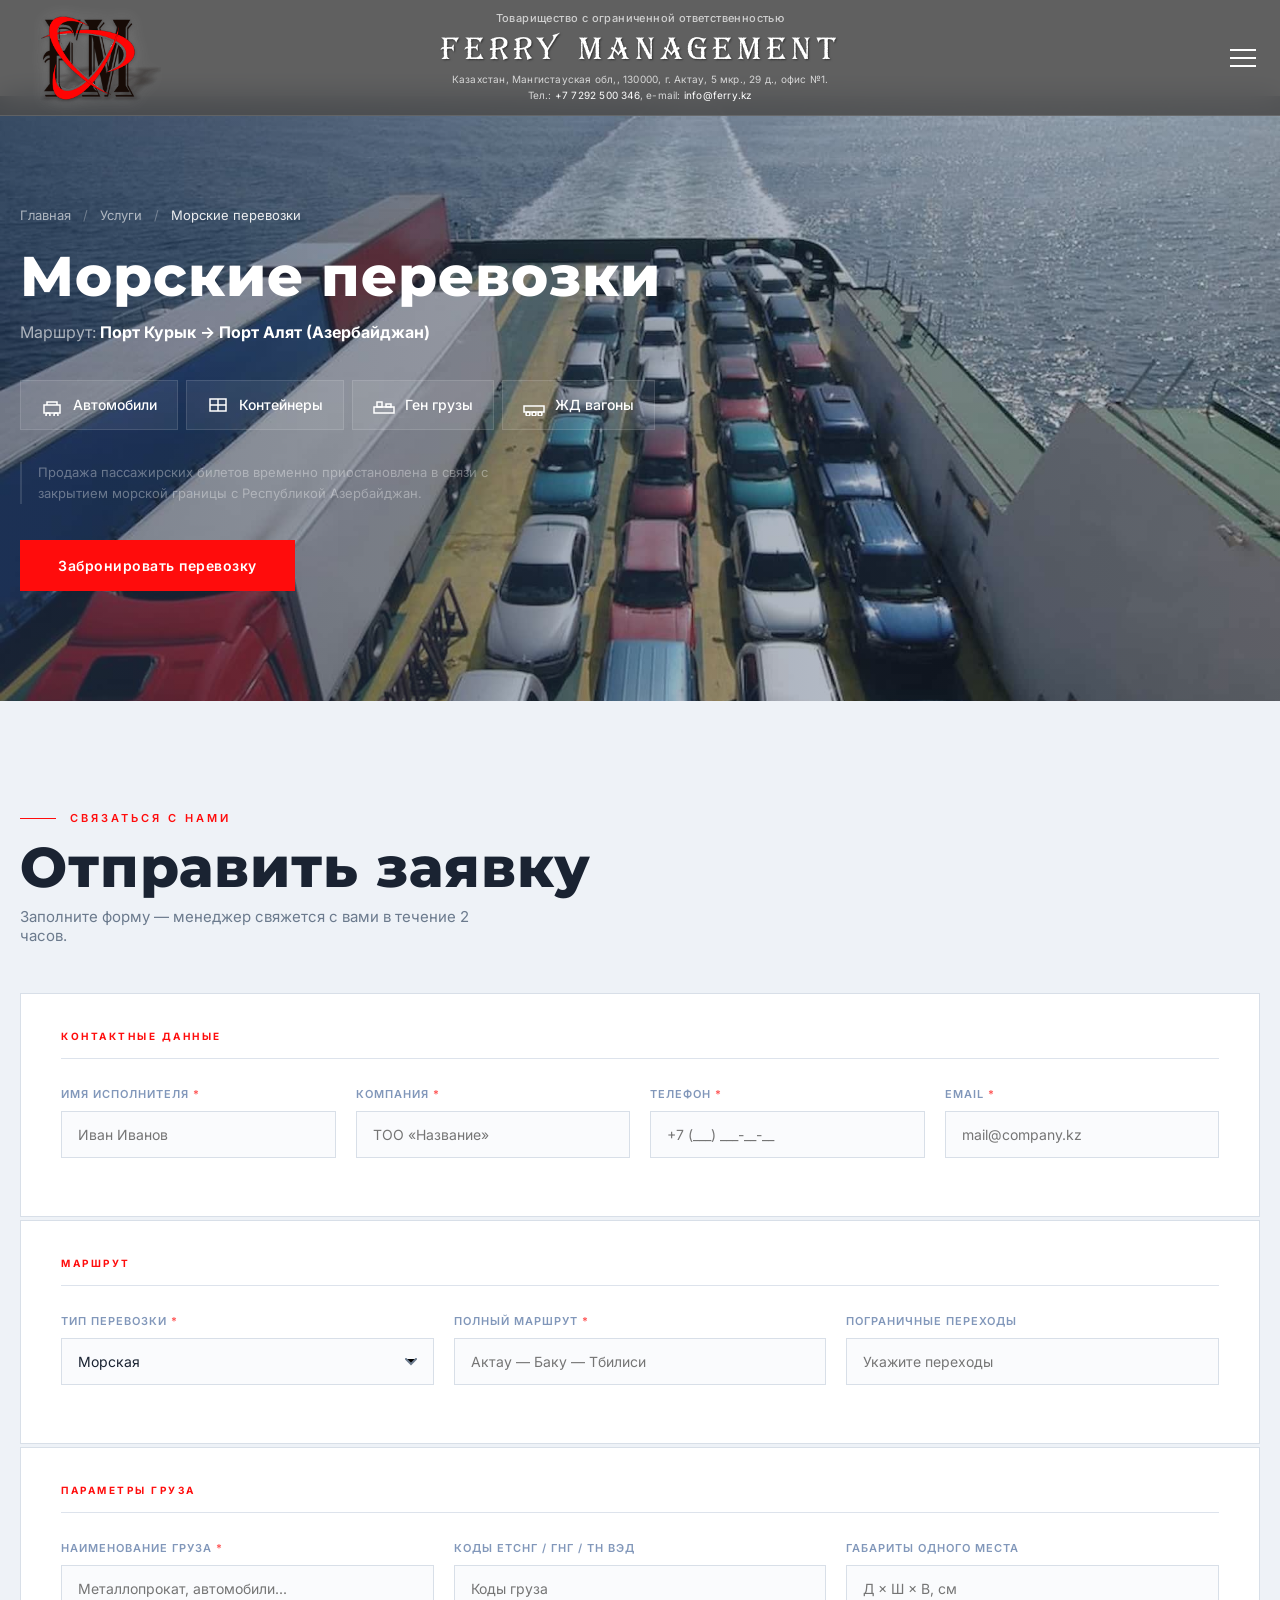
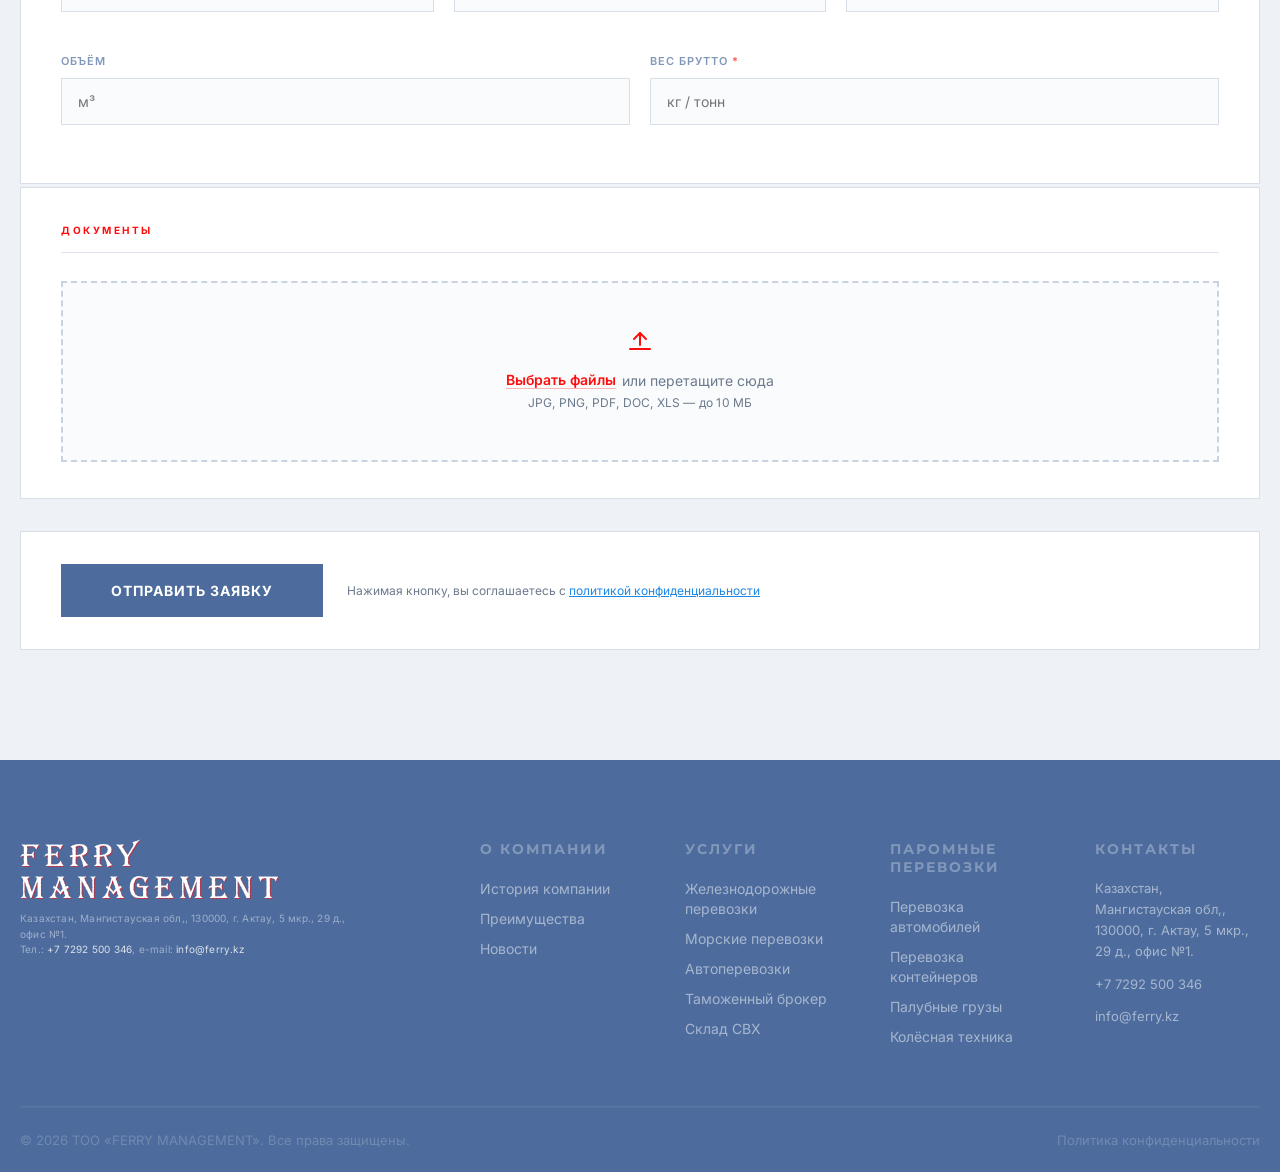
<file: services/sea.html>
<!DOCTYPE html>
<html lang="ru">

<head>
	<meta charset="UTF-8">
	<meta name="viewport" content="width=device-width, initial-scale=1.0">
	<title>Морские перевозки — Ferry Management</title>
	<link rel="preconnect" href="https://fonts.googleapis.com">
	<link rel="preconnect" href="https://fonts.gstatic.com" crossorigin>
	<link
		href="https://fonts.googleapis.com/css2?family=Inter:wght@300;400;500;600;700&family=Montserrat:wght@600;700;800&display=swap"
		rel="stylesheet">
	<link rel="stylesheet" href="../style.css">
</head>

<body class="inner_page">

	<header class="site_header" id="site_header">
		<div class="site_header_inner">
			<div class="header_logo">
				<a href="../index.html" class="header_logo_img_link" aria-label="Ferry Management — на главную">
					<img class="header_logo_img" src="../img/logosmallwhite.png" alt="Ferry Management">
				</a>
				<div class="header_logo_text">
					<span class="header_logo_form">Товарищество с ограниченной ответственностью</span>
					<a href="../index.html" class="header_logo_name ff3">FERRY MANAGEMENT</a>
					<span class="header_logo_address">Казахстан, Мангистауская обл,, 130000, г.&nbsp;Актау, 5&nbsp;мкр.,
						29&nbsp;д., офис&nbsp;№1. <br>
						Тел.: <a href="tel:+77292500346">+7&nbsp;7292&nbsp;500&nbsp;346</a>, e-mail: <a
							href="mailto:info@ferry.kz">info@ferry.kz</a></span>
				</div>
			</div>

			<div class="header_dropdown" id="header_dropdown">
				<nav class="header_nav">
					<ul class="header_nav_list">
						<li><a href="../about.html" class="header_nav_link">О компании</a></li>
						<li><a href="../index.html#services" class="header_nav_link">Услуги</a></li>
						<li><a href="sea.html" class="header_nav_link">Паромные перевозки</a></li>
						<li><a href="../news.html" class="header_nav_link">Новости</a></li>
						<li><a href="../contacts.html" class="header_nav_link">Контакты</a></li>
					</ul>
				</nav>
				<div class="header_actions">
					<a href="#form" class="btn_cta">Заказать перевозку</a>
				</div>
			</div>

			<button class="header_burger" id="header_burger" aria-label="Меню">
				<span></span>
				<span></span>
				<span></span>
			</button>
		</div>
	</header>

	<main>

		<section class="ferry_section" id="ferry">
			<img class="ferry_bg" src="../img/parom.jpg" alt="Паромные перевозки по Каспийскому морю">
			<div class="ferry_section_inner">
				<div class="ferry_content fade_in">
					<nav class="banner_crumbs" aria-label="Хлебные крошки">
						<a href="../index.html">Главная</a>
						<span class="banner_crumbs_sep">/</span>
						<a href="../index.html#services">Услуги</a>
						<span class="banner_crumbs_sep">/</span>
						<span class="banner_crumbs_current">Морские перевозки</span>
					</nav>
					<h2 class="section_title section_title_light ff2">Морские перевозки</h2>
					<p class="ferry_route">Маршрут: <strong>Порт Курык → Порт Алят (Азербайджан)</strong></p>
					<div class="ferry_cargo">
						<div class="ferry_cargo_item">
							<svg width="22" height="22" viewBox="0 0 22 22" fill="none">
								<rect x="3" y="11" width="16" height="8" stroke="currentColor" stroke-width="1.5" />
								<path d="M6 11V8H16V11" stroke="currentColor" stroke-width="1.5" />
								<circle cx="7" cy="21" r="2" stroke="currentColor" stroke-width="1.5" />
								<circle cx="15" cy="21" r="2" stroke="currentColor" stroke-width="1.5" />
							</svg>
							Автомобили
						</div>
						<div class="ferry_cargo_item">
							<svg width="22" height="22" viewBox="0 0 22 22" fill="none">
								<rect x="3" y="5" width="16" height="12" stroke="currentColor" stroke-width="1.5" />
								<path d="M3 11H19" stroke="currentColor" stroke-width="1.5" />
								<path d="M11 5V17" stroke="currentColor" stroke-width="1.5" />
							</svg>
							Контейнеры
						</div>
						<div class="ferry_cargo_item">
							<svg width="22" height="22" viewBox="0 0 22 22" fill="none">
								<rect x="1" y="13" width="20" height="6" stroke="currentColor" stroke-width="1.5" />
								<rect x="4" y="8" width="5" height="5" stroke="currentColor" stroke-width="1.5" />
								<rect x="13" y="10" width="5" height="3" stroke="currentColor" stroke-width="1.5" />
							</svg>
							Ген грузы
						</div>
						<div class="ferry_cargo_item">
							<svg width="22" height="22" viewBox="0 0 22 22" fill="none">
								<rect x="1" y="12" width="20" height="6" stroke="currentColor" stroke-width="1.5" />
								<circle cx="5" cy="20" r="2" stroke="currentColor" stroke-width="1.5" />
								<circle cx="11" cy="20" r="2" stroke="currentColor" stroke-width="1.5" />
								<circle cx="17" cy="20" r="2" stroke="currentColor" stroke-width="1.5" />
							</svg>
							ЖД вагоны
						</div>
					</div>
					<p class="ferry_notice">Продажа пассажирских билетов временно приостановлена в связи с закрытием
						морской границы с Республикой Азербайджан.</p>
					<a href="#form" class="btn_accent">Забронировать перевозку</a>
				</div>
			</div>
		</section>

		<section class="form_section" id="form">
			<div class="form_section_inner">
				<div class="form_head fade_in">
					<p class="section_eyebrow">Связаться с нами</p>
					<h2 class="section_title ff2">Отправить заявку</h2>
					<p class="form_sub">Заполните форму — менеджер свяжется с вами в течение 2 часов.</p>
				</div>
				<form class="request_form fade_in" id="request_form" action="mailto:info@ferry.kz" method="post"
					enctype="multipart/form-data" novalidate>

					<div class="form_block">
						<p class="form_block_title">Контактные данные</p>
						<div class="form_row form_row_4">
							<div class="form_group">
								<label class="form_label" for="f_name">Имя исполнителя <span class="form_req">*</span></label>
								<input class="form_input" type="text" id="f_name" name="name" placeholder="Иван Иванов">
								<span class="form_error" id="err_name"></span>
							</div>
							<div class="form_group">
								<label class="form_label" for="f_company">Компания <span class="form_req">*</span></label>
								<input class="form_input" type="text" id="f_company" name="company"
									placeholder="ТОО «Название»">
								<span class="form_error" id="err_company"></span>
							</div>
							<div class="form_group">
								<label class="form_label" for="f_phone">Телефон <span class="form_req">*</span></label>
								<input class="form_input" type="tel" id="f_phone" name="phone" placeholder="+7 (___) ___-__-__">
								<span class="form_error" id="err_phone"></span>
							</div>
							<div class="form_group">
								<label class="form_label" for="f_email">Email <span class="form_req">*</span></label>
								<input class="form_input" type="email" id="f_email" name="email" placeholder="mail@company.kz">
								<span class="form_error" id="err_email"></span>
							</div>
						</div>
					</div>

					<div class="form_block">
						<p class="form_block_title">Маршрут</p>
						<div class="form_row form_row_3">
							<div class="form_group">
								<label class="form_label" for="f_type">Тип перевозки <span class="form_req">*</span></label>
								<select class="form_input form_select" id="f_type" name="transport_type">
									<option value="">— Выберите тип —</option>
									<option value="railway">Железнодорожная</option>
									<option value="sea" selected>Морская</option>
									<option value="auto">Автомобильная</option>
									<option value="multi">Мультимодальная</option>
								</select>
								<span class="form_error" id="err_type"></span>
							</div>
							<div class="form_group">
								<label class="form_label" for="f_route">Полный маршрут <span class="form_req">*</span></label>
								<input class="form_input" type="text" id="f_route" name="route"
									placeholder="Актау — Баку — Тбилиси">
								<span class="form_error" id="err_route"></span>
							</div>
							<div class="form_group">
								<label class="form_label" for="f_border">Пограничные переходы</label>
								<input class="form_input" type="text" id="f_border" name="border_crossings"
									placeholder="Укажите переходы">
							</div>
						</div>
					</div>

					<div class="form_block">
						<p class="form_block_title">Параметры груза</p>
						<div class="form_row form_row_3">
							<div class="form_group">
								<label class="form_label" for="f_cargo">Наименование груза <span
										class="form_req">*</span></label>
								<input class="form_input" type="text" id="f_cargo" name="cargo_name"
									placeholder="Металлопрокат, автомобили...">
								<span class="form_error" id="err_cargo"></span>
							</div>
							<div class="form_group">
								<label class="form_label" for="f_codes">Коды ЕТСНГ / ГНГ / ТН ВЭД</label>
								<input class="form_input" type="text" id="f_codes" name="cargo_codes" placeholder="Коды груза">
							</div>
							<div class="form_group">
								<label class="form_label" for="f_dims">Габариты одного места</label>
								<input class="form_input" type="text" id="f_dims" name="dimensions" placeholder="Д × Ш × В, см">
							</div>
						</div>
						<div class="form_row">
							<div class="form_group">
								<label class="form_label" for="f_volume">Объём</label>
								<input class="form_input" type="text" id="f_volume" name="volume" placeholder="м³">
							</div>
							<div class="form_group">
								<label class="form_label" for="f_weight">Вес брутто <span class="form_req">*</span></label>
								<input class="form_input" type="text" id="f_weight" name="weight" placeholder="кг / тонн">
								<span class="form_error" id="err_weight"></span>
							</div>
						</div>
					</div>

					<div class="form_block">
						<p class="form_block_title">Документы</p>
						<div class="file_drop" id="file_drop">
							<div class="file_drop_icon">
								<svg width="32" height="32" viewBox="0 0 32 32" fill="none">
									<path d="M16 22V10" stroke="currentColor" stroke-width="2" stroke-linecap="round" />
									<path d="M10 16L16 10L22 16" stroke="currentColor" stroke-width="2" stroke-linecap="round"
										stroke-linejoin="round" />
									<path d="M6 26H26" stroke="currentColor" stroke-width="2" stroke-linecap="round" />
								</svg>
							</div>
							<div class="file_drop_body">
								<label class="file_drop_btn" for="f_file">Выбрать файлы</label>
								<span class="file_drop_or">или перетащите сюда</span>
							</div>
							<p class="file_drop_hint">JPG, PNG, PDF, DOC, XLS — до 10 МБ</p>
							<p class="file_drop_names" id="file_names"></p>
							<input type="file" id="f_file" name="cargo_file"
								accept=".jpg,.jpeg,.png,.pdf,.doc,.docx,.xls,.xlsx" multiple>
						</div>
					</div>

					<div class="form_footer">
						<input class="btn_submit" type="submit" value="Отправить заявку">
						<span class="form_agree">Нажимая кнопку, вы соглашаетесь с <a href="#">политикой
								конфиденциальности</a></span>
					</div>

				</form>
			</div>
		</section>

	</main>

	<footer class="site_footer" id="contacts">
		<div class="site_footer_inner">
			<div class="footer_top">
				<div class="footer_brand">
					<div class="header_logo_text">
						<a href="../index.html" class="header_logo_name ff3">FERRY MANAGEMENT</a>
						<span class="header_logo_address">Казахстан, Мангистауская обл,, 130000, г.&nbsp;Актау, 5&nbsp;мкр.,
							29&nbsp;д., офис&nbsp;№1. <br>
							Тел.: <a href="tel:+77292500346">+7&nbsp;7292&nbsp;500&nbsp;346</a>, e-mail: <a
								href="mailto:info@ferry.kz">info@ferry.kz</a></span>
					</div>
				</div>
				<div class="footer_col">
					<h4 class="footer_col_title ff2">О компании</h4>
					<ul class="footer_links">
						<li><a href="../about.html">История компании</a></li>
						<li><a href="../index.html#usp">Преимущества</a></li>
						<li><a href="../news.html">Новости</a></li>
					</ul>
				</div>
				<div class="footer_col">
					<h4 class="footer_col_title ff2">Услуги</h4>
					<ul class="footer_links">
						<li><a href="rail.html">Железнодорожные перевозки</a></li>
						<li><a href="sea.html">Морские перевозки</a></li>
						<li><a href="auto.html">Автоперевозки</a></li>
						<li><a href="broker.html">Таможенный брокер</a></li>
						<li><a href="warehouse.html">Склад СВХ</a></li>
					</ul>
				</div>
				<div class="footer_col">
					<h4 class="footer_col_title ff2">Паромные перевозки</h4>
					<ul class="footer_links">
						<li><a href="sea.html">Перевозка автомобилей</a></li>
						<li><a href="sea.html">Перевозка контейнеров</a></li>
						<li><a href="sea.html">Палубные грузы</a></li>
						<li><a href="sea.html">Колёсная техника</a></li>
					</ul>
				</div>
				<div class="footer_col">
					<h4 class="footer_col_title ff2">Контакты</h4>
					<ul class="footer_contacts">
						<li>Казахстан, Мангистауская обл,, 130000, г.&nbsp;Актау, 5&nbsp;мкр., 29&nbsp;д., офис&nbsp;№1.</li>
						<li><a href="tel:+77292500346">+7&nbsp;7292&nbsp;500&nbsp;346</a></li>
						<li><a href="mailto:info@ferry.kz">info@ferry.kz</a></li>
					</ul>
				</div>
			</div>
			<div class="footer_bottom">
				<span>© 2026 ТОО «FERRY MANAGEMENT». Все права защищены.</span>
				<a href="#">Политика конфиденциальности</a>
			</div>
		</div>
	</footer>

	<script src="../main.js"></script>
</body>

</html>
</file>
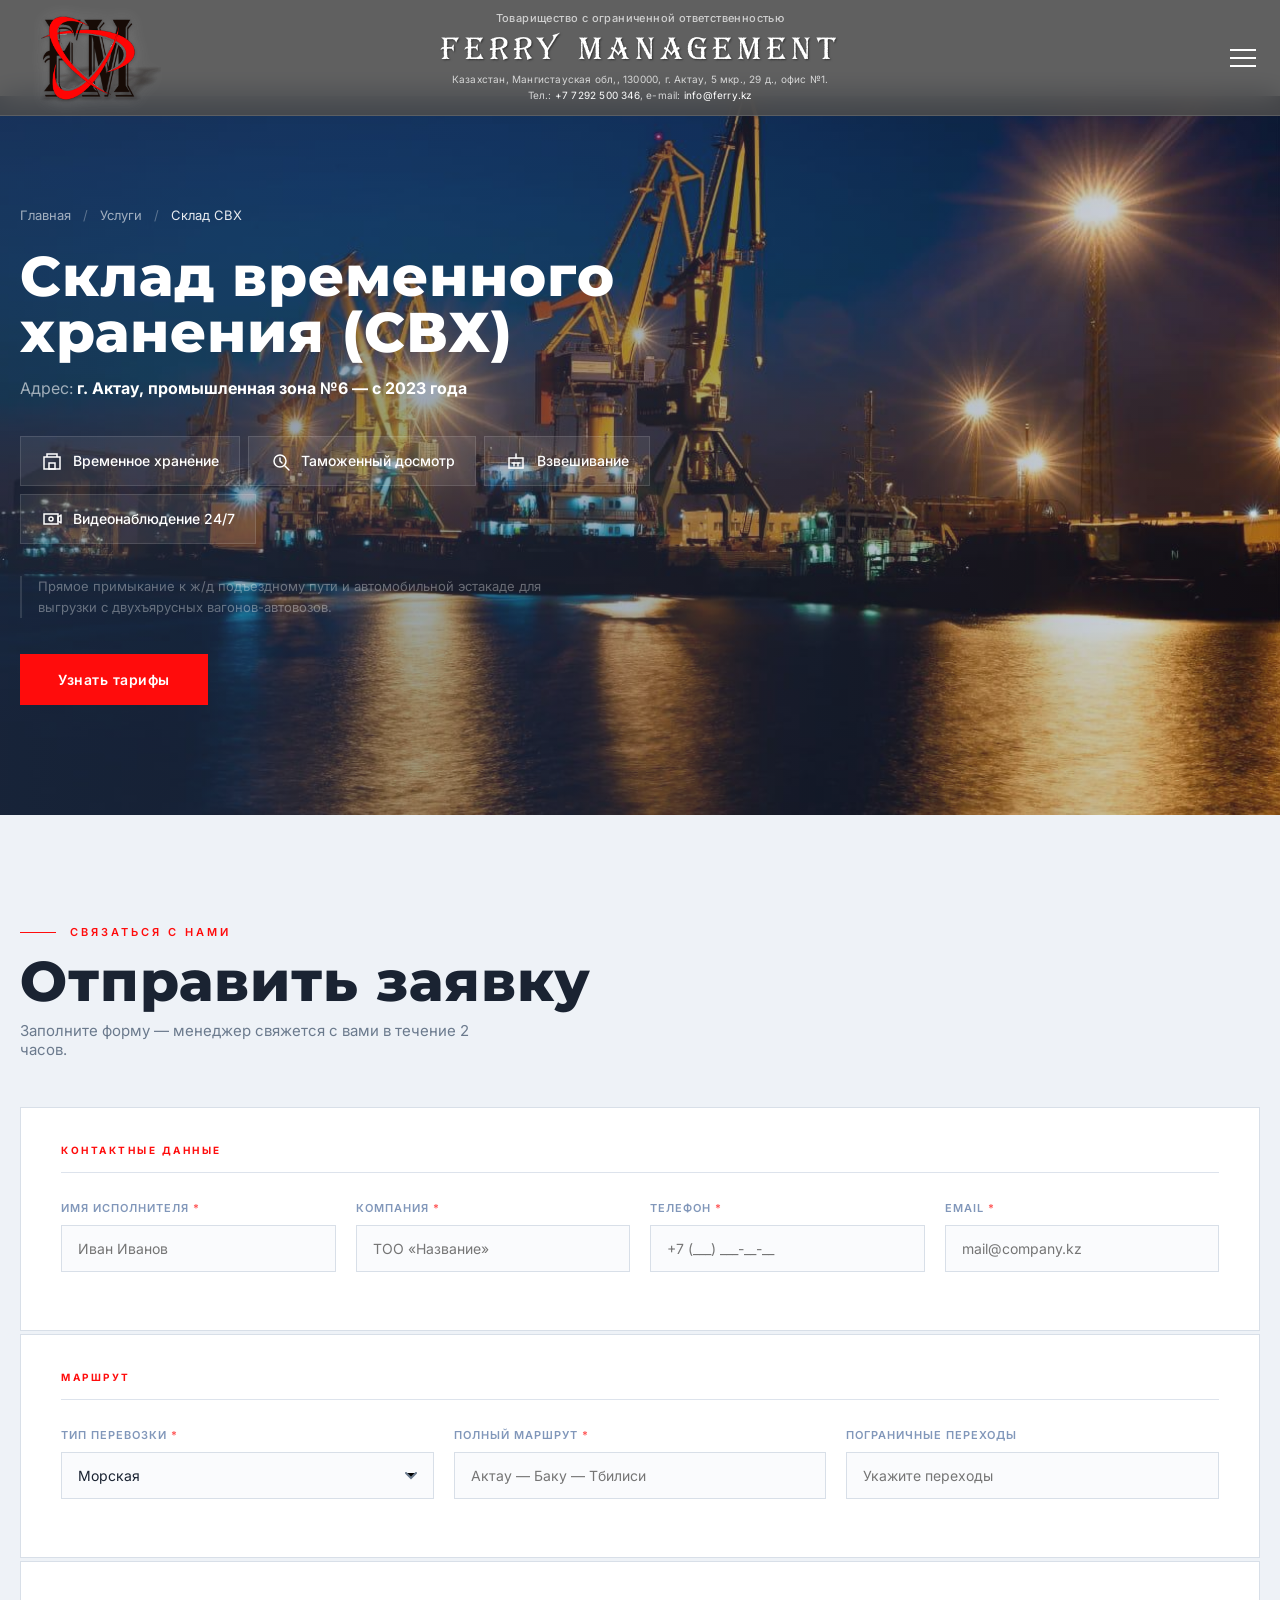
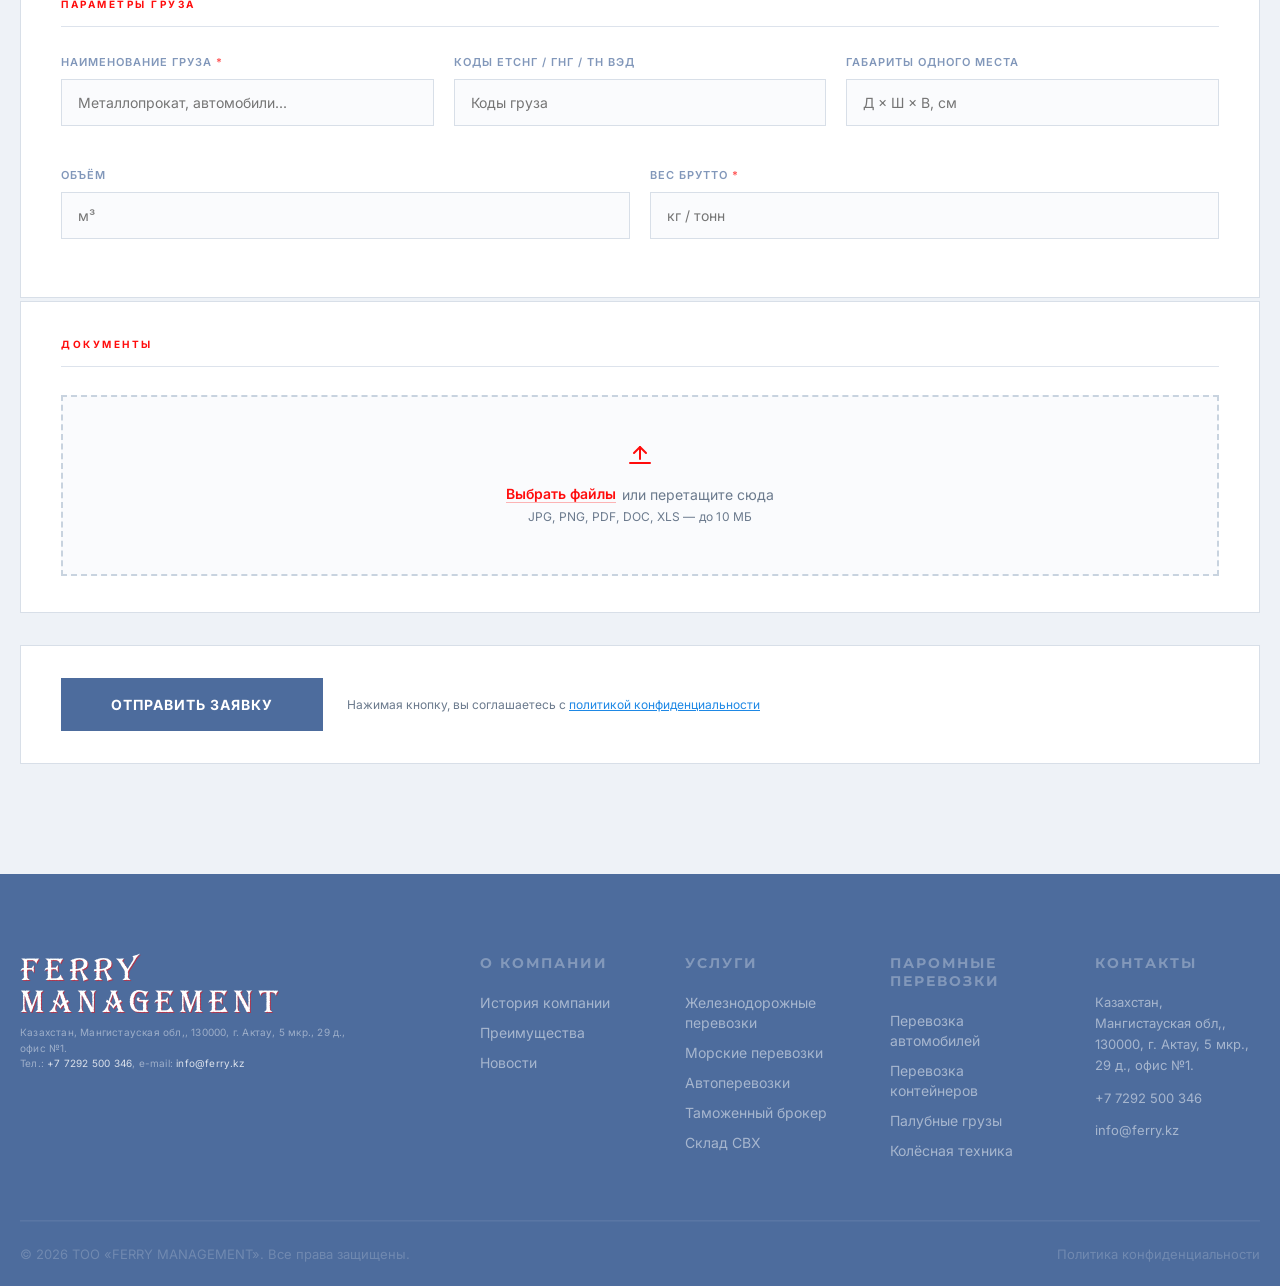
<file: services/warehouse.html>
<!DOCTYPE html>
<html lang="ru">

<head>
	<meta charset="UTF-8">
	<meta name="viewport" content="width=device-width, initial-scale=1.0">
	<title>Склад временного хранения (СВХ) — Ferry Management</title>
	<link rel="preconnect" href="https://fonts.googleapis.com">
	<link rel="preconnect" href="https://fonts.gstatic.com" crossorigin>
	<link
		href="https://fonts.googleapis.com/css2?family=Inter:wght@300;400;500;600;700&family=Montserrat:wght@600;700;800&display=swap"
		rel="stylesheet">
	<link rel="stylesheet" href="../style.css">
</head>

<body class="inner_page">

	<header class="site_header" id="site_header">
		<div class="site_header_inner">
			<div class="header_logo">
				<a href="../index.html" class="header_logo_img_link" aria-label="Ferry Management — на главную">
					<img class="header_logo_img" src="../img/logosmallwhite.png" alt="Ferry Management">
				</a>
				<div class="header_logo_text">
					<span class="header_logo_form">Товарищество с ограниченной ответственностью</span>
					<a href="../index.html" class="header_logo_name ff3">FERRY MANAGEMENT</a>
					<span class="header_logo_address">Казахстан, Мангистауская обл,, 130000, г.&nbsp;Актау, 5&nbsp;мкр.,
						29&nbsp;д., офис&nbsp;№1. <br>
						Тел.: <a href="tel:+77292500346">+7&nbsp;7292&nbsp;500&nbsp;346</a>, e-mail: <a
							href="mailto:info@ferry.kz">info@ferry.kz</a></span>
				</div>
			</div>

			<div class="header_dropdown" id="header_dropdown">
				<nav class="header_nav">
					<ul class="header_nav_list">
						<li><a href="../about.html" class="header_nav_link">О компании</a></li>
						<li><a href="../index.html#services" class="header_nav_link">Услуги</a></li>
						<li><a href="sea.html" class="header_nav_link">Паромные перевозки</a></li>
						<li><a href="../news.html" class="header_nav_link">Новости</a></li>
						<li><a href="../contacts.html" class="header_nav_link">Контакты</a></li>
					</ul>
				</nav>
				<div class="header_actions">
					<a href="#form" class="btn_cta">Заказать перевозку</a>
				</div>
			</div>

			<button class="header_burger" id="header_burger" aria-label="Меню">
				<span></span>
				<span></span>
				<span></span>
			</button>
		</div>
	</header>

	<main>

		<section class="ferry_section" id="ferry">
			<img class="ferry_bg" src="../img/port3.png" alt="Склад временного хранения">
			<div class="ferry_section_inner">
				<div class="ferry_content fade_in">
					<nav class="banner_crumbs" aria-label="Хлебные крошки">
						<a href="../index.html">Главная</a>
						<span class="banner_crumbs_sep">/</span>
						<a href="../index.html#services">Услуги</a>
						<span class="banner_crumbs_sep">/</span>
						<span class="banner_crumbs_current">Склад СВХ</span>
					</nav>
					<h2 class="section_title section_title_light ff2">Склад временного хранения (СВХ)</h2>
					<p class="ferry_route">Адрес: <strong>г. Актау, промышленная зона №6 — с 2023 года</strong></p>
					<div class="ferry_cargo">
						<div class="ferry_cargo_item">
							<svg width="22" height="22" viewBox="0 0 22 22" fill="none">
								<rect x="3" y="7" width="16" height="12" stroke="currentColor" stroke-width="1.5" />
								<path d="M6 7V4H16V7" stroke="currentColor" stroke-width="1.5" />
								<rect x="8" y="13" width="6" height="6" stroke="currentColor" stroke-width="1.5" />
							</svg>
							Временное хранение
						</div>
						<div class="ferry_cargo_item">
							<svg width="22" height="22" viewBox="0 0 22 22" fill="none">
								<circle cx="11" cy="11" r="6" stroke="currentColor" stroke-width="1.5" />
								<path d="M16 16L20 20" stroke="currentColor" stroke-width="1.5" stroke-linecap="round" />
								<path d="M11 8V11L13 13" stroke="currentColor" stroke-width="1.5" stroke-linecap="round" />
							</svg>
							Таможенный досмотр
						</div>
						<div class="ferry_cargo_item">
							<svg width="22" height="22" viewBox="0 0 22 22" fill="none">
								<rect x="4" y="8" width="14" height="10" stroke="currentColor" stroke-width="1.5" />
								<path d="M11 8V4" stroke="currentColor" stroke-width="1.5" stroke-linecap="round" />
								<path d="M7 13H15" stroke="currentColor" stroke-width="1.5" stroke-linecap="round" />
								<path d="M9 13V16M13 13V16" stroke="currentColor" stroke-width="1.5" stroke-linecap="round" />
							</svg>
							Взвешивание
						</div>
						<div class="ferry_cargo_item">
							<svg width="22" height="22" viewBox="0 0 22 22" fill="none">
								<rect x="3" y="6" width="14" height="10" stroke="currentColor" stroke-width="1.5" />
								<path d="M17 9L20 7V15L17 13V9Z" stroke="currentColor" stroke-width="1.5" stroke-linejoin="round" />
								<circle cx="10" cy="11" r="2" stroke="currentColor" stroke-width="1.5" />
							</svg>
							Видеонаблюдение 24/7
						</div>
					</div>
					<p class="ferry_notice">Прямое примыкание к ж/д подъездному пути и автомобильной эстакаде для выгрузки с двухъярусных вагонов-автовозов.</p>
					<a href="#form" class="btn_accent">Узнать тарифы</a>
				</div>
			</div>
		</section>

		<section class="form_section" id="form">
			<div class="form_section_inner">
				<div class="form_head fade_in">
					<p class="section_eyebrow">Связаться с нами</p>
					<h2 class="section_title ff2">Отправить заявку</h2>
					<p class="form_sub">Заполните форму — менеджер свяжется с вами в течение 2 часов.</p>
				</div>
				<form class="request_form fade_in" id="request_form" action="mailto:info@ferry.kz" method="post"
					enctype="multipart/form-data" novalidate>

					<div class="form_block">
						<p class="form_block_title">Контактные данные</p>
						<div class="form_row form_row_4">
							<div class="form_group">
								<label class="form_label" for="f_name">Имя исполнителя <span class="form_req">*</span></label>
								<input class="form_input" type="text" id="f_name" name="name" placeholder="Иван Иванов">
								<span class="form_error" id="err_name"></span>
							</div>
							<div class="form_group">
								<label class="form_label" for="f_company">Компания <span class="form_req">*</span></label>
								<input class="form_input" type="text" id="f_company" name="company"
									placeholder="ТОО «Название»">
								<span class="form_error" id="err_company"></span>
							</div>
							<div class="form_group">
								<label class="form_label" for="f_phone">Телефон <span class="form_req">*</span></label>
								<input class="form_input" type="tel" id="f_phone" name="phone" placeholder="+7 (___) ___-__-__">
								<span class="form_error" id="err_phone"></span>
							</div>
							<div class="form_group">
								<label class="form_label" for="f_email">Email <span class="form_req">*</span></label>
								<input class="form_input" type="email" id="f_email" name="email" placeholder="mail@company.kz">
								<span class="form_error" id="err_email"></span>
							</div>
						</div>
					</div>

					<div class="form_block">
						<p class="form_block_title">Маршрут</p>
						<div class="form_row form_row_3">
							<div class="form_group">
								<label class="form_label" for="f_type">Тип перевозки <span class="form_req">*</span></label>
								<select class="form_input form_select" id="f_type" name="transport_type">
									<option value="">— Выберите тип —</option>
									<option value="railway">Железнодорожная</option>
									<option value="sea" selected>Морская</option>
									<option value="auto">Автомобильная</option>
									<option value="multi">Мультимодальная</option>
								</select>
								<span class="form_error" id="err_type"></span>
							</div>
							<div class="form_group">
								<label class="form_label" for="f_route">Полный маршрут <span class="form_req">*</span></label>
								<input class="form_input" type="text" id="f_route" name="route"
									placeholder="Актау — Баку — Тбилиси">
								<span class="form_error" id="err_route"></span>
							</div>
							<div class="form_group">
								<label class="form_label" for="f_border">Пограничные переходы</label>
								<input class="form_input" type="text" id="f_border" name="border_crossings"
									placeholder="Укажите переходы">
							</div>
						</div>
					</div>

					<div class="form_block">
						<p class="form_block_title">Параметры груза</p>
						<div class="form_row form_row_3">
							<div class="form_group">
								<label class="form_label" for="f_cargo">Наименование груза <span
										class="form_req">*</span></label>
								<input class="form_input" type="text" id="f_cargo" name="cargo_name"
									placeholder="Металлопрокат, автомобили...">
								<span class="form_error" id="err_cargo"></span>
							</div>
							<div class="form_group">
								<label class="form_label" for="f_codes">Коды ЕТСНГ / ГНГ / ТН ВЭД</label>
								<input class="form_input" type="text" id="f_codes" name="cargo_codes" placeholder="Коды груза">
							</div>
							<div class="form_group">
								<label class="form_label" for="f_dims">Габариты одного места</label>
								<input class="form_input" type="text" id="f_dims" name="dimensions" placeholder="Д × Ш × В, см">
							</div>
						</div>
						<div class="form_row">
							<div class="form_group">
								<label class="form_label" for="f_volume">Объём</label>
								<input class="form_input" type="text" id="f_volume" name="volume" placeholder="м³">
							</div>
							<div class="form_group">
								<label class="form_label" for="f_weight">Вес брутто <span class="form_req">*</span></label>
								<input class="form_input" type="text" id="f_weight" name="weight" placeholder="кг / тонн">
								<span class="form_error" id="err_weight"></span>
							</div>
						</div>
					</div>

					<div class="form_block">
						<p class="form_block_title">Документы</p>
						<div class="file_drop" id="file_drop">
							<div class="file_drop_icon">
								<svg width="32" height="32" viewBox="0 0 32 32" fill="none">
									<path d="M16 22V10" stroke="currentColor" stroke-width="2" stroke-linecap="round" />
									<path d="M10 16L16 10L22 16" stroke="currentColor" stroke-width="2" stroke-linecap="round"
										stroke-linejoin="round" />
									<path d="M6 26H26" stroke="currentColor" stroke-width="2" stroke-linecap="round" />
								</svg>
							</div>
							<div class="file_drop_body">
								<label class="file_drop_btn" for="f_file">Выбрать файлы</label>
								<span class="file_drop_or">или перетащите сюда</span>
							</div>
							<p class="file_drop_hint">JPG, PNG, PDF, DOC, XLS — до 10 МБ</p>
							<p class="file_drop_names" id="file_names"></p>
							<input type="file" id="f_file" name="cargo_file"
								accept=".jpg,.jpeg,.png,.pdf,.doc,.docx,.xls,.xlsx" multiple>
						</div>
					</div>

					<div class="form_footer">
						<input class="btn_submit" type="submit" value="Отправить заявку">
						<span class="form_agree">Нажимая кнопку, вы соглашаетесь с <a href="#">политикой
								конфиденциальности</a></span>
					</div>

				</form>
			</div>
		</section>

	</main>

	<footer class="site_footer" id="contacts">
		<div class="site_footer_inner">
			<div class="footer_top">
				<div class="footer_brand">
					<div class="header_logo_text">
						<a href="../index.html" class="header_logo_name ff3">FERRY MANAGEMENT</a>
						<span class="header_logo_address">Казахстан, Мангистауская обл,, 130000, г.&nbsp;Актау, 5&nbsp;мкр.,
							29&nbsp;д., офис&nbsp;№1. <br>
							Тел.: <a href="tel:+77292500346">+7&nbsp;7292&nbsp;500&nbsp;346</a>, e-mail: <a
								href="mailto:info@ferry.kz">info@ferry.kz</a></span>
					</div>
				</div>
				<div class="footer_col">
					<h4 class="footer_col_title ff2">О компании</h4>
					<ul class="footer_links">
						<li><a href="../about.html">История компании</a></li>
						<li><a href="../index.html#usp">Преимущества</a></li>
						<li><a href="../news.html">Новости</a></li>
					</ul>
				</div>
				<div class="footer_col">
					<h4 class="footer_col_title ff2">Услуги</h4>
					<ul class="footer_links">
						<li><a href="rail.html">Железнодорожные перевозки</a></li>
						<li><a href="sea.html">Морские перевозки</a></li>
						<li><a href="auto.html">Автоперевозки</a></li>
						<li><a href="broker.html">Таможенный брокер</a></li>
						<li><a href="warehouse.html">Склад СВХ</a></li>
					</ul>
				</div>
				<div class="footer_col">
					<h4 class="footer_col_title ff2">Паромные перевозки</h4>
					<ul class="footer_links">
						<li><a href="sea.html">Перевозка автомобилей</a></li>
						<li><a href="sea.html">Перевозка контейнеров</a></li>
						<li><a href="sea.html">Палубные грузы</a></li>
						<li><a href="sea.html">Колёсная техника</a></li>
					</ul>
				</div>
				<div class="footer_col">
					<h4 class="footer_col_title ff2">Контакты</h4>
					<ul class="footer_contacts">
						<li>Казахстан, Мангистауская обл,, 130000, г.&nbsp;Актау, 5&nbsp;мкр., 29&nbsp;д., офис&nbsp;№1.</li>
						<li><a href="tel:+77292500346">+7&nbsp;7292&nbsp;500&nbsp;346</a></li>
						<li><a href="mailto:info@ferry.kz">info@ferry.kz</a></li>
					</ul>
				</div>
			</div>
			<div class="footer_bottom">
				<span>© 2026 ТОО «FERRY MANAGEMENT». Все права защищены.</span>
				<a href="#">Политика конфиденциальности</a>
			</div>
		</div>
	</footer>

	<script src="../main.js"></script>
</body>

</html>
</file>
<file: style.css>
@font-face {
	font-family: "Bay Tavern X";
	src:
		local("Bay Tavern X Plain Regular"),
		local("BayTavernXPlain-Regular"),
		local("Bay Tavern X Plain"),
		url("fonts/Bay%20Tavern%20X%20Plain%20Regular.otf") format("opentype");
	font-weight: 400;
	font-style: normal;
	font-display: swap;
}
*,
*::before,
*::after {
	box-sizing: border-box;
	margin: 0;
	padding: 0;
}
html,
body {
	overflow-x: hidden;
}
:root {
	/* Шрифты. Меняй здесь — применится по всему сайту.
       В HTML используются классы .ff1, .ff2, .ff3. */
	--ff1: "Inter", sans-serif; /* основной текст */
	--ff2: "Montserrat", sans-serif; /* заголовки, акценты */
	--ff3: "Bay Tavern X", serif; /* лого / классическая антиква */
	
	/* было */
	/* --navy: #0b1728; */
	/* стало */
	/* --navy: #2a3d5c; */
	/* стало 2 */
	--navy: #4d6c9d;

	--navy_mid: #34486a;
	--navy_dim: #2f415f;
	--blue: #1565c0;
	--blue_hi: #1e88e5;
	--accent: #ff0c0c; /* фирменный красный из логотипа */
	--accent_hi: #ff2e2e;
	--accent_dim: #c20a0a;
	--white: #ffffff;
	--off_white: #f4f6f9;
	--border: #dde3ec;
	--muted: #6b7a8d;
	--text: #1a2332;
}
.ff1 {
	font-family: var(--ff1);
}
.ff2 {
	font-family: var(--ff2);
}
.ff3 {
	font-family: var(--ff3);
}
html {
	scroll-behavior: smooth;
}
body {
	font-family: var(--ff1);
	font-size: 16px;
	color: var(--text);
	background: var(--white);
	min-width: 320px;
}
input,
select,
textarea,
button {
	font-family: inherit;
}
img {
	display: block;
	max-width: 100%;
}
a {
	text-decoration: none;
	color: inherit;
}
ul {
	list-style: none;
}
[class$="_inner"] {
	position: relative;
	z-index: 2;
	max-width: 1280px;
	margin: 0 auto;
	padding: 0 20px;
}
.section_eyebrow {
	display: flex;
	align-items: center;
	font-size: 11px;
	font-weight: 600;
	letter-spacing: 3px;
	text-transform: uppercase;
	color: var(--accent);
	margin-bottom: 14px;
}
.section_eyebrow::before {
	content: "";
	width: 36px;
	height: 1px;
	background: var(--accent);
	margin-right: 14px;
	flex-shrink: 0;
}
.section_eyebrow_light {
	color: var(--accent);
}
.section_title {
	font-weight: 800;
	font-size: 56px;
	letter-spacing: 1px;
	line-height: 1;
	color: var(--text);
}
.section_title.ff3 {
	font-weight: 400;
	font-size: 68px;
	letter-spacing: 0.5px;
	line-height: 1.05;
	text-shadow: 1px 1px 0 rgba(0, 0, 0, 0.25);
}
.section_title_light {
	color: var(--white);
}
.section_title_light.ff3 {
	text-shadow: 2px 2px 0 rgba(0, 0, 0, 0.5);
}
@media (max-width: 850px) {
	.section_title {
		font-size: 40px;
	}
	.section_title.ff3 {
		font-size: 46px;
	}
	.section_eyebrow::before {
		width: 24px;
		margin-right: 10px;
	}
}
.link_arrow {
	display: inline-flex;
	align-items: center;
	font-size: 13px;
	font-weight: 600;
	color: var(--blue_hi);
	margin-top: 28px;
	transition: color 0.2s;
}
.link_arrow span {
	margin-left: 6px;
	transition: transform 0.2s;
}
.link_arrow:hover {
	color: var(--blue);
}
.link_arrow:hover span {
	transform: translateX(4px);
}
.btn_accent {
	display: inline-block;
	background: var(--accent);
	color: var(--white);
	font-size: 14px;
	font-weight: 600;
	letter-spacing: 0.5px;
	padding: 15px 36px;
	border: 2px solid var(--accent);
	cursor: pointer;
	transition:
		background 0.2s,
		border-color 0.2s;
	white-space: nowrap;
}
.btn_accent:hover {
	background: var(--accent_hi);
	border-color: var(--accent_hi);
}
.btn_ghost {
	display: inline-block;
	background: transparent;
	color: var(--white);
	font-size: 14px;
	font-weight: 600;
	letter-spacing: 0.5px;
	padding: 15px 36px;
	border: 2px solid rgba(255, 255, 255, 0.35);
	cursor: pointer;
	transition:
		border-color 0.2s,
		background 0.2s;
	white-space: nowrap;
	margin-left: 16px;
}
.btn_ghost:hover {
	border-color: rgba(255, 255, 255, 0.7);
	background: rgba(255, 255, 255, 0.06);
}
.btn_outline {
	display: inline-block;
	background: transparent;
	color: var(--text);
	font-size: 14px;
	font-weight: 600;
	letter-spacing: 0.5px;
	padding: 14px 40px;
	border: 2px solid var(--border);
	cursor: pointer;
	transition:
		border-color 0.2s,
		color 0.2s;
}
.btn_outline:hover {
	border-color: var(--blue);
	color: var(--blue);
}
/* ── HEADER ── */
.site_header {
	position: fixed;
	top: 0;
	left: 0;
	right: 0;
	z-index: 100;
	background: rgba(74, 74, 74, 0.88);
	-webkit-backdrop-filter: blur(14px);
	backdrop-filter: blur(14px);
	border-bottom: 1px solid rgba(255, 255, 255, 0.12);
	transition:
		background 0.3s,
		box-shadow 0.3s,
		border-color 0.3s;
}
.site_header.scrolled {
	background: rgba(58, 58, 58, 0.95);
	border-bottom-color: rgba(255, 255, 255, 0.16);
	box-shadow: 0 2px 24px rgba(0, 0, 0, 0.35);
}
.site_header_inner {
	display: grid;
	grid-template-columns: 1fr auto 1fr;
	align-items: center;
	min-height: 96px;
	padding: 12px 24px;
}
.header_logo_img_link {
	grid-column: 1;
	justify-self: start;
}
.header_logo_text {
	grid-column: 2;
	justify-self: center;
}
.header_burger {
	grid-column: 3;
	justify-self: end;
}
.header_logo {
	display: contents;
}
.header_logo_img_link {
	flex-shrink: 0;
	display: block;
}
.header_logo_img {
	height: 88px;
	width: auto;
	display: block;
	filter: drop-shadow(0 2px 8px rgba(255, 255, 255, 0.25)) drop-shadow(0 1px 2px rgba(0, 0, 0, 0.4));
}
.header_logo_text {
	display: flex;
	flex-direction: column;
	align-items: center;
	text-align: center;
	min-width: 0;
}
.header_logo_form {
	font-size: 11px;
	font-weight: 500;
	color: rgba(255, 255, 255, 0.7);
	letter-spacing: 0.4px;
	line-height: 1.2;
	margin-bottom: 8px;
}
.header_logo_name {
	font-weight: 700;
	font-size: 32px;
	letter-spacing: 5px;
	text-transform: uppercase;
	color: #fff;
	line-height: 1;
	text-decoration: none;
}
.header_logo_name.ff3 {
	font-weight: 400;
	color: #fff;
	text-shadow: 1px 1px 2px rgba(0, 0, 0, 0.5);
}
.header_logo_address {
	font-size: 10px;
	font-weight: 400;
	color: rgba(255, 255, 255, 0.75);
	letter-spacing: 0.2px;
	line-height: 1.55;
	margin-top: 7px;
	max-width: 480px;
}
.header_logo_address a {
	color: #fff;
	transition: color 0.2s;
}
.header_logo_address a:hover {
	color: var(--accent);
}
.header_dropdown {
	display: none;
	position: absolute;
	top: 100%;
	right: 24px;
	min-width: 280px;
	background: rgba(0, 0, 0, 0.75);
	-webkit-backdrop-filter: blur(14px);
	backdrop-filter: blur(14px);
	border-top: 2px solid var(--accent);
	border-right: 1px solid rgba(255, 255, 255, 0.1);
	border-bottom: 1px solid rgba(255, 255, 255, 0.1);
	border-left: 1px solid rgba(255, 255, 255, 0.1);
	flex-direction: column;
	align-items: flex-start;
	padding: 20px 28px 24px;
	z-index: 99;
	box-shadow: 0 12px 24px rgba(0, 0, 0, 0.35);
}
.header_dropdown.open {
	display: flex;
}
.header_nav {
	width: 100%;
}
.header_nav_list {
	display: flex;
	flex-direction: column;
	align-items: flex-end;
	width: 100%;
}
.header_nav_list li + li {
	margin-top: 4px;
}
.header_nav_link {
	display: block;
	padding: 10px 0;
	font-size: 16px;
	font-weight: 500;
	color: #fff;
	letter-spacing: 0.3px;
	transition: color 0.2s;
}
.header_nav_link:hover {
	color: var(--accent);
}
.header_actions {
	display: flex;
	flex-direction: column;
	align-items: flex-end;
	width: 100%;
	margin-top: 20px;
	padding-top: 20px;
	border-top: 1px solid rgba(255, 255, 255, 0.12);
}
.btn_cta {
	display: inline-block;
	background: var(--accent);
	color: var(--white);
	font-size: 13px;
	font-weight: 600;
	letter-spacing: 0.4px;
	padding: 10px 22px;
	border: 2px solid var(--accent);
	white-space: nowrap;
	transition: background 0.2s;
}
.btn_cta:hover {
	background: var(--accent_hi);
	border-color: var(--accent_hi);
}
.header_burger {
	display: flex;
	flex-direction: column;
	justify-content: space-between;
	width: 26px;
	height: 18px;
	background: none;
	border: none;
	cursor: pointer;
	flex-shrink: 0;
}
.header_burger span {
	display: block;
	width: 100%;
	height: 2px;
	background: #fff;
	transition:
		transform 0.3s,
		opacity 0.3s;
}
.header_burger.open span:nth-child(1) {
	transform: translateY(8px) rotate(45deg);
}
.header_burger.open span:nth-child(2) {
	opacity: 0;
}
.header_burger.open span:nth-child(3) {
	transform: translateY(-8px) rotate(-45deg);
}
@media (max-width: 850px) {
	.site_header_inner {
		grid-template-columns: auto 1fr auto;
		min-height: 64px;
		padding: 0 16px;
	}
	.header_logo_img {
		height: 42px;
	}
	.site_header .header_logo_form {
		display: none;
	}
	.site_header .header_logo_address {
		display: none;
	}
	.site_header .header_logo_name {
		font-size: 14px;
		letter-spacing: 2px;
	}
	.header_dropdown {
		right: 16px;
	}
	.header_nav_link {
		font-size: 17px;
	}
	.btn_cta {
		padding: 12px 28px;
		font-size: 14px;
	}
}
/* ── INNER PAGE (no hero) ── */
body.inner_page main {
	padding-top: 96px;
}
@media (max-width: 850px) {
	body.inner_page main {
		padding-top: 64px;
	}
}
/* ── HERO ── */
.hero_section {
	position: relative;
	min-height: 100vh;
	display: flex;
	flex-direction: column;
	overflow: hidden;
}
.hero_bg {
	position: absolute;
	inset: 0;
	width: 100%;
	height: 100%;
	object-fit: cover;
	z-index: 0;
}
.hero_section::before {
	content: "";
	position: absolute;
	inset: 0;
	/* background: linear-gradient(
		105deg,
		rgba(42, 61, 92, 0.85) 0%,
		rgba(42, 61, 92, 0.68) 50%,
		rgba(42, 61, 92, 0.45) 100%
	); */
	background: linear-gradient(
		105deg,
		rgba(42, 61, 92, 0.35) 0%,
		rgba(42, 61, 92, 0.28) 50%,
		rgba(42, 61, 92, 0.15) 100%
	);
	z-index: 1;
}
.hero_section_inner {
	flex: 1;
	width: 100%;
	display: flex;
	flex-direction: column;
	justify-content: center;
	align-items: flex-start;
	padding-top: 100px;
	padding-bottom: 60px;
}
.hero_content {
	width: 100%;
	max-width: 100%;
	margin-left: 0;
}
.hero_eyebrow {
	font-size: 11px;
	font-weight: 500;
	letter-spacing: 3px;
	text-transform: uppercase;
	color: rgba(255, 255, 255, 0.45);
	margin-bottom: 24px;
}
.hero_title {
	font-weight: 800;
	font-size: 88px;
	line-height: 0.94;
	letter-spacing: 0px;
	color: var(--white);
	text-transform: uppercase;
	margin-bottom: 32px;
	display: flex;
	flex-direction: column;
}
.hero_title_line {
	display: block;
}
.hero_title_accent {
	color: var(--accent);
}
.hero_sub {
	font-size: 18px;
	font-weight: 300;
	color: rgba(255, 255, 255, 0.65);
	line-height: 1.65;
	margin-bottom: 44px;
	max-width: 560px;
}
.hero_actions {
	display: flex;
	align-items: center;
}
.about_stats_bar {
	position: relative;
	background: var(--off_white);
	border: 1px solid var(--border);
	border-top: 2px solid var(--accent);
	margin-bottom: 28px;
}
.about_stats_bar_inner {
	display: flex;
	align-items: stretch;
	justify-content: space-between;
	padding: 0 24px;
}
.about_stat {
	display: flex;
	flex-direction: column;
	justify-content: center;
	padding: 26px 0;
	min-width: 0;
}
.about_stat_div {
	width: 1px;
	background: var(--border);
	margin: 20px 48px;
	flex-shrink: 0;
}
.about_stat strong {
	font-weight: 700;
	font-size: 32px;
	letter-spacing: 0.5px;
	color: var(--text);
	line-height: 1;
}
.about_stat span {
	font-size: 12px;
	color: var(--muted);
	margin-top: 6px;
	letter-spacing: 0.3px;
	text-transform: uppercase;
}
@media (max-width: 850px) {
	.hero_title {
		font-size: 46px;
	}
	.hero_sub {
		font-size: 16px;
	}
	.hero_actions {
		flex-direction: column;
		align-items: flex-start;
	}
	.btn_ghost {
		margin-left: 0;
		margin-top: 12px;
	}
	.about_stats_bar_inner {
		flex-wrap: wrap;
		padding: 0 16px;
	}
	.about_stat {
		width: 50%;
		padding: 20px 0;
	}
	.about_stat_div {
		display: none;
	}
}
@media (max-width: 600px) {
	.hero_title {
		font-size: 42px;
	}
}
@media (max-width: 480px) {
	.hero_title {
		font-size: 36px;
	}
	.about_stat {
		width: 100%;
	}
}
@media (max-width: 360px) {
	.hero_title {
		font-size: 30px;
	}
}
/* ── ABOUT ── */
.about_section {
	padding: 110px 0;
	background: var(--white);
}
.about_section_inner {
	display: flex;
	flex-direction: column;
}
.about_top {
	display: flex;
	align-items: flex-start;
	margin-bottom: 48px;
}
.about_left {
	flex: 1;
	padding-right: 80px;
}
.about_right {
	flex-shrink: 0;
	width: 440px;
}
.about_text {
	font-size: 16px;
	font-weight: 400;
	color: var(--muted);
	line-height: 1.8;
	margin-top: 18px;
}
.about_img_wrap {
	position: relative;
}
.about_img {
	width: 100%;
	height: 360px;
	object-fit: cover;
	display: block;
}
.about_img_badge {
	position: absolute;
	bottom: 16px;
	right: 16px;
	background: var(--accent);
	padding: 12px 18px;
	display: flex;
	flex-direction: column;
}
.about_img_badge strong {
	font-weight: 700;
	font-size: 22px;
	letter-spacing: 1px;
	color: var(--white);
	line-height: 1;
}
.about_img_badge span {
	font-size: 11px;
	color: rgba(255, 255, 255, 0.8);
	margin-top: 2px;
}
@media (max-width: 850px) {
	.about_section {
		padding: 72px 0;
	}
	.about_top {
		flex-direction: column;
		margin-bottom: 36px;
	}
	.about_left {
		padding-right: 0;
		margin-bottom: 44px;
	}
	.about_right {
		width: 100%;
	}
	.about_img {
		height: 280px;
	}
}
/* ── SERVICES ── */
.services_section {
	padding: 110px 0;
	background: var(--navy);
	border-bottom: 2px solid var(--accent);
}
.services_head {
	margin-bottom: 56px;
}
.services_grid {
	display: grid;
	grid-template-columns: repeat(3, 1fr);
	gap: 2px;
	background: rgba(255, 255, 255, 0.06);
}
.service_card {
	background: var(--navy_mid);
	padding: 40px 36px;
	position: relative;
	overflow: hidden;
}
.service_card_bg {
	position: absolute;
	inset: 0;
	width: 100%;
	height: 100%;
	object-fit: cover;
	z-index: 0;
	transition: transform 0.5s ease;
}
.service_card::before {
	content: "";
	position: absolute;
	inset: 0;
	background: linear-gradient(160deg, rgba(42, 61, 92, 0.7) 0%, rgba(42, 61, 92, 0.85) 100%);
	z-index: 1;
	transition: background 0.35s;
}
.service_card::after {
	content: "";
	position: absolute;
	bottom: 0;
	left: 0;
	width: 0;
	height: 3px;
	background: var(--accent);
	transition: width 0.35s;
	z-index: 3;
}
.service_card:hover .service_card_bg {
	transform: scale(1.06);
}
.service_card:hover::before {
	background: linear-gradient(160deg, rgba(42, 61, 92, 0.55) 0%, rgba(42, 61, 92, 0.7) 100%);
}
.service_card:hover::after {
	width: 100%;
}
.service_card_top {
	display: flex;
	align-items: flex-start;
	justify-content: space-between;
	margin-bottom: 24px;
	position: relative;
	z-index: 2;
}
.service_icon {
	color: var(--white);
}
.service_num {
	font-weight: 700;
	font-size: 36px;
	letter-spacing: 1px;
	color: rgba(255, 255, 255, 0.18);
	line-height: 1;
}
.service_title {
	font-weight: 700;
	font-size: 24px;
	letter-spacing: 0.5px;
	color: var(--white);
	margin-bottom: 12px;
	line-height: 1.1;
	position: relative;
	z-index: 2;
}
.service_desc {
	font-size: 14px;
	color: rgba(255, 255, 255, 0.58);
	line-height: 1.65;
	margin-bottom: 24px;
	position: relative;
	z-index: 2;
}
.service_link {
	font-size: 13px;
	font-weight: 600;
	color: var(--accent);
	transition: color 0.2s;
	text-decoration: none;
}
.service_link::before {
	content: "";
	position: absolute;
	inset: 0;
	z-index: 4;
}
.service_link span {
	position: relative;
	z-index: 2;
}
.service_link:hover {
	color: var(--accent_hi);
}
@media (max-width: 850px) {
	.services_section {
		padding: 72px 0;
	}
	.services_grid {
		grid-template-columns: repeat(2, 1fr);
	}
}
@media (max-width: 480px) {
	.services_grid {
		grid-template-columns: 1fr;
	}
}
/* ── USP ── */
.usp_section {
	padding: 110px 0;
	background: var(--navy);
	position: relative;
	overflow: hidden;
}
.usp_section::before {
	content: "";
	position: absolute;
	top: -300px;
	right: -300px;
	width: 700px;
	height: 700px;
	border-radius: 50%;
	background: radial-gradient(circle, rgba(21, 101, 192, 0.1) 0%, transparent 65%);
	pointer-events: none;
}
.usp_head {
	margin-bottom: 64px;
}
.usp_grid {
	display: grid;
	grid-template-columns: repeat(3, 1fr);
	gap: 1px;
	background: rgba(255, 255, 255, 0.05);
}
.usp_item {
	padding: 52px 44px;
	background: var(--navy);
	position: relative;
	overflow: hidden;
	transition: background 0.25s;
}
.usp_item:hover {
	background: var(--navy_mid);
}
.usp_bg_num {
	position: absolute;
	bottom: -20px;
	right: -8px;
	font-weight: 800;
	font-size: 120px;
	letter-spacing: 2px;
	color: rgba(255, 255, 255, 0.04);
	line-height: 1;
	pointer-events: none;
	user-select: none;
}
.usp_title {
	font-weight: 700;
	font-size: 26px;
	letter-spacing: 0.5px;
	color: var(--white);
	margin-bottom: 14px;
	line-height: 1;
}
.usp_desc {
	font-size: 14px;
	color: rgba(255, 255, 255, 0.45);
	line-height: 1.7;
	position: relative;
	z-index: 1;
}
@media (max-width: 850px) {
	.usp_section {
		padding: 72px 0;
	}
	.usp_grid {
		grid-template-columns: repeat(2, 1fr);
	}
	.usp_item {
		padding: 36px 28px;
	}
}
@media (max-width: 480px) {
	.usp_grid {
		grid-template-columns: 1fr;
	}
}
/* ── ROUTES ── */
.routes_section {
	padding: 110px 0;
	background: var(--white);
}
.routes_head {
	margin-bottom: 56px;
}
.routes_list {
	display: flex;
	flex-direction: column;
}
.route_row {
	display: flex;
	align-items: center;
	padding: 32px 36px;
	border: 1px solid var(--border);
	background: var(--off_white);
	transition:
		background 0.2s,
		border-color 0.2s;
}
.route_row + .route_row {
	margin-top: 4px;
}
.route_row:hover {
	background: #fff5f5;
	border-color: #ffcfcf;
}
.route_index {
	font-weight: 800;
	font-size: 40px;
	letter-spacing: 1px;
	color: var(--border);
	flex-shrink: 0;
	width: 56px;
	line-height: 1;
}
.route_flow {
	display: flex;
	align-items: center;
	flex-wrap: wrap;
	flex: 1;
	margin-left: 24px;
}
.route_node {
	font-weight: 700;
	font-size: 24px;
	letter-spacing: 0.5px;
	color: var(--text);
	white-space: nowrap;
}
.route_dest {
	color: var(--accent);
}
.route_arr {
	font-size: 18px;
	color: var(--muted);
	margin-left: 10px;
	margin-right: 10px;
	flex-shrink: 0;
}
.route_note {
	font-size: 13px;
	color: var(--muted);
	margin-left: 36px;
	flex-shrink: 0;
	max-width: 260px;
	text-align: right;
	line-height: 1.5;
}
@media (max-width: 850px) {
	.routes_section {
		padding: 72px 0;
	}
	.route_row {
		flex-direction: column;
		align-items: flex-start;
		padding: 24px 20px;
	}
	.route_flow {
		margin-left: 0;
		margin-top: 10px;
		flex-wrap: wrap;
	}
	.route_node {
		font-size: 18px;
	}
	.route_note {
		margin-left: 0;
		margin-top: 10px;
		text-align: left;
		max-width: 100%;
	}
}
/* ── FERRY ── */
.ferry_section {
	padding: 110px 0;
	position: relative;
	overflow: hidden;
}
.ferry_bg {
	position: absolute;
	inset: 0;
	width: 100%;
	height: 100%;
	object-fit: cover;
	z-index: 0;
}
.ferry_section::before {
	content: "";
	position: absolute;
	inset: 0;
	/* было */
	/* background: linear-gradient(
		to right,
		rgba(42, 61, 92, 0.88) 0%,
		rgba(42, 61, 92, 0.72) 55%,
		rgba(42, 61, 92, 0.5) 100%
	); */
	/* стало */
	background: linear-gradient(
		to right,
		rgba(42, 61, 92, 0.55) 0%,
		rgba(42, 61, 92, 0.4) 55%,
		rgba(42, 61, 92, 0.2) 100%
	);
	/* background: linear-gradient(
		to right,
		rgba(42, 61, 92, 0.2) 0%,
		rgba(42, 61, 92, 0.2) 55%,
		rgba(42, 61, 92, 0.2) 100%
	); */
	z-index: 1;
}
.ferry_content {
	max-width: 700px;
}
.ferry_route {
	font-size: 16px;
	color: rgba(255, 255, 255, 0.6);
	margin-top: 16px;
	margin-bottom: 36px;
	line-height: 1.5;
}
.ferry_route strong {
	color: var(--white);
}
.ferry_cargo {
	display: flex;
	flex-wrap: wrap;
	margin: -8px 0 0 -8px;
	margin-bottom: 32px;
}
.ferry_cargo_item {
	display: flex;
	align-items: center;
	padding: 13px 20px;
	background: rgba(255, 255, 255, 0.07);
	border: 1px solid rgba(255, 255, 255, 0.12);
	color: var(--white);
	font-size: 14px;
	font-weight: 500;
	margin: 8px 0 0 8px;
	transition:
		background 0.2s,
		border-color 0.2s;
}
.ferry_cargo_item:hover {
	background: rgba(255, 255, 255, 0.13);
	border-color: rgba(255, 255, 255, 0.25);
}
.ferry_cargo_item svg {
	margin-right: 10px;
	flex-shrink: 0;
}
.ferry_notice {
	font-size: 13px;
	color: rgba(255, 255, 255, 0.35);
	line-height: 1.65;
	margin-bottom: 36px;
	max-width: 540px;
	padding-left: 16px;
	border-left: 2px solid rgba(255, 255, 255, 0.12);
}
@media (max-width: 850px) {
	.ferry_section {
		padding: 72px 0;
	}
}
/* ── NEWS ── */
.news_section {
	padding: 110px 0;
	background: var(--off_white);
}
.news_head {
	margin-bottom: 56px;
}
.news_grid {
	display: grid;
	grid-template-columns: repeat(3, 1fr);
	gap: 24px;
}
.news_card {
	background: var(--white);
	border: 1px solid var(--border);
	overflow: hidden;
	transition:
		box-shadow 0.25s,
		transform 0.25s;
}
.news_card:hover {
	box-shadow: 0 12px 48px rgba(0, 0, 0, 0.09);
	transform: translateY(-4px);
}
.news_card_img_wrap {
	overflow: hidden;
}
.news_card_img {
	width: 100%;
	height: 210px;
	object-fit: cover;
	display: block;
	transition: transform 0.4s;
}
.news_card:hover .news_card_img {
	transform: scale(1.04);
}
.news_card_body {
	padding: 28px 28px 32px;
}
.news_date {
	font-size: 11px;
	font-weight: 600;
	letter-spacing: 1.5px;
	text-transform: uppercase;
	color: var(--muted);
}
.news_title {
	font-weight: 700;
	font-size: 22px;
	letter-spacing: 0.3px;
	color: var(--text);
	line-height: 1.15;
	margin-top: 10px;
	margin-bottom: 12px;
}
.news_excerpt {
	font-size: 14px;
	color: var(--muted);
	line-height: 1.65;
	margin-bottom: 20px;
}
.news_more {
	margin-top: 48px;
	text-align: center;
}
@media (max-width: 850px) {
	.news_section {
		padding: 72px 0;
	}
	.news_grid {
		grid-template-columns: 1fr;
		gap: 16px;
	}
}
/* ── RESTRICTIONS ── */
.restrict_section {
	padding: 110px 0;
	background: var(--navy);
	border-top: 2px solid var(--accent);
}
.restrict_head {
	margin-bottom: 56px;
}
.restrict_sub {
	font-size: 15px;
	color: rgba(255, 255, 255, 0.45);
	line-height: 1.7;
	margin-top: 16px;
	max-width: 640px;
}
.restrict_grid {
	display: grid;
	grid-template-columns: repeat(2, 1fr);
	gap: 2px;
	background: rgba(255, 255, 255, 0.05);
	margin-bottom: 36px;
}
.restrict_item {
	display: flex;
	align-items: flex-start;
	padding: 24px 28px;
	background: var(--navy);
	transition: background 0.2s;
}
.restrict_item:hover {
	background: var(--navy_mid);
}
.restrict_icon {
	flex-shrink: 0;
	width: 36px;
	height: 36px;
	display: flex;
	align-items: center;
	justify-content: center;
	color: var(--accent);
	margin-right: 16px;
	margin-top: 2px;
}
.restrict_text {
	display: flex;
	flex-direction: column;
}
.restrict_text strong {
	font-size: 15px;
	font-weight: 600;
	color: var(--white);
	line-height: 1.2;
	margin-bottom: 4px;
}
.restrict_text span {
	font-size: 13px;
	color: rgba(255, 255, 255, 0.35);
	line-height: 1.5;
}
.restrict_note {
	font-size: 13px;
	color: rgba(255, 255, 255, 0.3);
	line-height: 1.6;
	padding-left: 16px;
	border-left: 2px solid rgba(255, 255, 255, 0.1);
}
.restrict_note a {
	color: var(--accent);
	text-decoration: underline;
	text-underline-offset: 3px;
	transition: color 0.2s;
}
.restrict_note a:hover {
	color: var(--accent_hi);
}
@media (max-width: 850px) {
	.restrict_section {
		padding: 72px 0;
	}
	.restrict_grid {
		grid-template-columns: 1fr;
	}
	.restrict_item {
		padding: 20px 20px;
	}
}
/* ── PARTNERS ── */
.partners_section {
	padding: 72px 0;
	background: var(--white);
	border-top: 1px solid var(--border);
	border-bottom: 1px solid var(--border);
}
.partners_head {
	margin-bottom: 44px;
	text-align: center;
}
.partners_title {
	font-weight: 800;
	font-size: 32px;
	letter-spacing: 1px;
	color: var(--text);
}
.partners_logos {
	display: flex;
	align-items: center;
	justify-content: center;
	flex-wrap: wrap;
	margin: -16px 0 0 -24px;
}
.partner_item {
	margin: 16px 0 0 24px;
	flex-shrink: 0;
	opacity: 0.55;
	filter: grayscale(1);
	transition:
		opacity 0.25s,
		filter 0.25s;
}
.partner_item:hover {
	opacity: 1;
	filter: grayscale(0);
}
.partner_item img {
	height: 56px;
	width: auto;
	display: block;
}
@media (max-width: 850px) {
	.partners_section {
		padding: 56px 0;
	}
	.partners_title {
		font-size: 26px;
	}
	.partner_item img {
		height: 46px;
	}
}
/* ── FORM ── */
.form_section {
	padding: 110px 0;
	background: #eef2f7;
}
.form_head {
	margin-bottom: 48px;
}
.form_sub {
	font-size: 15px;
	color: var(--muted);
	margin-top: 12px;
	max-width: 480px;
}
.request_form {
	width: 100%;
}
.form_block {
	background: var(--white);
	border: 1px solid #d8dfe8;
	padding: 36px 40px;
	margin-bottom: 3px;
}
.form_block_title {
	font-size: 10px;
	font-weight: 700;
	text-transform: uppercase;
	letter-spacing: 2.5px;
	color: var(--accent);
	margin-bottom: 28px;
	padding-bottom: 16px;
	border-bottom: 1px solid var(--border);
}
.form_row {
	display: grid;
	grid-template-columns: 1fr 1fr;
	gap: 20px;
	margin-bottom: 20px;
}
.form_row:last-child {
	margin-bottom: 0;
}
.form_row_3 {
	grid-template-columns: repeat(3, 1fr);
}
.form_row_4 {
	grid-template-columns: repeat(4, 1fr);
}
.form_row_single {
	grid-template-columns: 1fr;
}
.form_group {
	display: flex;
	flex-direction: column;
}
.form_label {
	font-size: 11px;
	font-weight: 600;
	text-transform: uppercase;
	letter-spacing: 1px;
	color: var(--navy);
	margin-bottom: 10px;
	opacity: 0.7;
}
.form_req {
	color: var(--accent);
	opacity: 1;
}
.form_input {
	font-size: 14px;
	color: var(--text);
	background: #fafbfd;
	border: 1.5px solid #d8dfe8;
	padding: 14px 16px;
	outline: none;
	transition:
		border-color 0.18s,
		box-shadow 0.18s,
		background 0.18s;
	width: 100%;
	appearance: none;
}
.form_input:focus {
	border-color: var(--accent);
	background: var(--white);
	box-shadow: inset 3px 0 0 var(--accent);
}
.form_input.error {
	border-color: #e53935;
	box-shadow: inset 3px 0 0 #e53935;
}
.form_select {
	cursor: pointer;
	background-image: url("data:image/svg+xml,%3Csvg xmlns='http://www.w3.org/2000/svg' width='12' height='8' viewBox='0 0 12 8'%3E%3Cpath d='M1 1L6 6L11 1' stroke='%236B7A8D' stroke-width='2' stroke-linecap='round'/%3E%3C/svg%3E");
	background-repeat: no-repeat;
	background-position: right 16px center;
	padding-right: 42px;
}
.form_error {
	font-size: 12px;
	color: #e53935;
	margin-top: 6px;
	min-height: 16px;
}
.form_footer {
	display: flex;
	align-items: center;
	margin-top: 32px;
	padding: 32px 40px;
	background: var(--white);
	border: 1px solid #d8dfe8;
}
.btn_submit {
	font-size: 14px;
	font-weight: 700;
	letter-spacing: 1px;
	text-transform: uppercase;
	color: var(--white);
	background: var(--navy);
	border: 2px solid var(--navy);
	padding: 16px 48px;
	cursor: pointer;
	transition:
		background 0.2s,
		border-color 0.2s;
	flex-shrink: 0;
}
.btn_submit:hover {
	background: var(--accent);
	border-color: var(--accent);
}
.form_agree {
	font-size: 12px;
	color: var(--muted);
	margin-left: 24px;
	line-height: 1.6;
}
.form_agree a {
	color: var(--blue_hi);
	text-decoration: underline;
}
.file_drop {
	border: 2px dashed #c8d3df;
	background: #fafbfd;
	padding: 40px 28px;
	display: flex;
	flex-direction: column;
	align-items: center;
	text-align: center;
	cursor: pointer;
	transition:
		border-color 0.2s,
		background 0.2s;
	position: relative;
}
.file_drop:hover,
.file_drop.drag_over {
	border-color: var(--accent);
	background: #fff5f5;
}
.file_drop input[type="file"] {
	position: absolute;
	inset: 0;
	width: 100%;
	height: 100%;
	opacity: 0;
	cursor: pointer;
}
.file_drop_icon {
	color: var(--accent);
	margin-bottom: 12px;
}
.file_drop_body {
	display: flex;
	align-items: center;
	margin-bottom: 6px;
}
.file_drop_btn {
	font-size: 14px;
	font-weight: 600;
	color: var(--accent);
	cursor: pointer;
	border-bottom: 1px solid rgba(255, 12, 12, 0.3);
	transition: color 0.2s;
}
.file_drop_btn:hover {
	color: var(--accent_hi);
}
.file_drop_or {
	font-size: 14px;
	color: var(--muted);
	margin-left: 6px;
}
.file_drop_hint {
	font-size: 12px;
	color: var(--muted);
	letter-spacing: 0.2px;
}
.file_drop_names {
	font-size: 13px;
	font-weight: 500;
	color: var(--text);
	margin-top: 10px;
	word-break: break-all;
}
@media (max-width: 850px) {
	.form_section {
		padding: 72px 0;
	}
	.form_block {
		padding: 24px 20px;
	}
	.form_row_4 {
		grid-template-columns: 1fr 1fr;
	}
	.form_row_3 {
		grid-template-columns: 1fr 1fr;
	}
	.form_row {
		grid-template-columns: 1fr;
	}
	.form_footer {
		flex-direction: column;
		align-items: flex-start;
		padding: 24px 20px;
	}
	.btn_submit {
		width: 100%;
	}
	.form_agree {
		margin-left: 0;
		margin-top: 14px;
	}
}
/* ── FOOTER ── */
.site_footer {
	background: var(--navy);
	padding: 80px 0 0;
}
.footer_top {
	display: flex;
	align-items: flex-start;
	padding-bottom: 60px;
	border-bottom: 1px solid rgba(255, 255, 255, 0.07);
}
.footer_brand {
	flex-shrink: 0;
	width: 360px;
	margin-right: 60px;
}
.footer_brand .header_logo_text {
	align-items: flex-start;
	text-align: left;
}
.footer_brand .header_logo_name {
	color: var(--white);
}
.footer_brand .header_logo_name.ff3 {
	color: var(--white);
	text-shadow: 1px 1px 0 rgba(255, 12, 12, 0.55);
}
.footer_brand .header_logo_address {
	color: rgba(255, 255, 255, 0.45);
}
.footer_brand .header_logo_address a {
	color: rgba(255, 255, 255, 0.8);
}
.footer_brand .header_logo_address a:hover {
	color: var(--accent);
}
.footer_col {
	flex: 1;
	margin-left: 40px;
}
.footer_col_title {
	font-weight: 700;
	font-size: 14px;
	letter-spacing: 2px;
	text-transform: uppercase;
	color: rgba(255, 255, 255, 0.3);
	margin-bottom: 20px;
}
.footer_links li + li {
	margin-top: 10px;
}
.footer_links a {
	font-size: 14px;
	color: rgba(255, 255, 255, 0.5);
	transition: color 0.2s;
}
.footer_links a:hover {
	color: var(--white);
}
.footer_contacts {
	display: flex;
	flex-direction: column;
}
.footer_contacts li {
	font-size: 13px;
	color: rgba(255, 255, 255, 0.5);
	line-height: 1.6;
}
.footer_contacts li + li {
	margin-top: 12px;
}
.footer_contacts a {
	color: rgba(255, 255, 255, 0.5);
	transition: color 0.2s;
}
.footer_contacts a:hover {
	color: var(--white);
}
.footer_bottom {
	display: flex;
	align-items: center;
	justify-content: space-between;
	padding: 24px 0;
	border-top: 1px solid rgba(255, 255, 255, 0.04);
}
.footer_bottom span {
	font-size: 13px;
	color: rgba(255, 255, 255, 0.2);
}
.footer_bottom a {
	font-size: 13px;
	color: rgba(255, 255, 255, 0.2);
	transition: color 0.2s;
}
.footer_bottom a:hover {
	color: rgba(255, 255, 255, 0.5);
}
@media (max-width: 850px) {
	.footer_top {
		flex-direction: column;
		padding-bottom: 40px;
	}
	.footer_brand {
		width: 100%;
		margin-right: 0;
		margin-bottom: 40px;
	}
	.footer_brand .header_logo_text {
		align-items: center;
		text-align: center;
	}
	.footer_brand .header_logo_name {
		font-size: 24px;
		letter-spacing: 3px;
	}
	.footer_col {
		margin-left: 0;
		margin-top: 32px;
		width: 100%;
	}
	.footer_bottom {
		flex-direction: column;
		align-items: flex-start;
	}
	.footer_bottom a {
		margin-top: 8px;
	}
	.site_footer {
		padding: 56px 0 0;
	}
}
/* ── ANIMATION ── */
@keyframes fadeUp {
	from {
		opacity: 0;
		transform: translateY(20px);
	}
	to {
		opacity: 1;
		transform: translateY(0);
	}
}
.hero_eyebrow {
	animation: fadeUp 0.7s ease 0.1s both;
}
.hero_title_line:nth-child(1) {
	animation: fadeUp 0.7s ease 0.22s both;
}
.hero_title_line:nth-child(2) {
	animation: fadeUp 0.7s ease 0.36s both;
}
.hero_title_line:nth-child(3) {
	animation: fadeUp 0.7s ease 0.5s both;
}
.hero_sub {
	animation: fadeUp 0.7s ease 0.64s both;
}
.hero_actions {
	animation: fadeUp 0.7s ease 0.78s both;
}
.fade_in {
	opacity: 0;
	transform: translateY(28px);
	transition:
		opacity 0.65s ease,
		transform 0.65s ease;
}
.fade_in.visible {
	opacity: 1;
	transform: translateY(0);
}
.services_grid .fade_in:nth-child(2) {
	transition-delay: 90ms;
}
.services_grid .fade_in:nth-child(3) {
	transition-delay: 180ms;
}
.services_grid .fade_in:nth-child(4) {
	transition-delay: 270ms;
}
.services_grid .fade_in:nth-child(5) {
	transition-delay: 360ms;
}
.services_grid .fade_in:nth-child(6) {
	transition-delay: 450ms;
}
.usp_grid .fade_in:nth-child(2) {
	transition-delay: 90ms;
}
.usp_grid .fade_in:nth-child(3) {
	transition-delay: 180ms;
}
.usp_grid .fade_in:nth-child(4) {
	transition-delay: 270ms;
}
.usp_grid .fade_in:nth-child(5) {
	transition-delay: 360ms;
}
.usp_grid .fade_in:nth-child(6) {
	transition-delay: 450ms;
}
.news_grid .fade_in:nth-child(2) {
	transition-delay: 90ms;
}
.news_grid .fade_in:nth-child(3) {
	transition-delay: 180ms;
}
/* ── BANNER CRUMBS (inside ferry_section) ── */
.banner_crumbs {
	font-size: 13px;
	line-height: 1.5;
	margin-bottom: 22px;
	color: rgba(255, 255, 255, 0.6);
}
.banner_crumbs a {
	color: rgba(255, 255, 255, 0.6);
	text-decoration: none;
	transition: color 0.2s;
}
.banner_crumbs a:hover {
	color: var(--accent);
}
.banner_crumbs_sep {
	margin: 0 8px;
	color: rgba(255, 255, 255, 0.3);
}
.banner_crumbs_current {
	color: rgba(255, 255, 255, 0.9);
}

/* ── BANNER META (eyebrow inside ferry_section, e.g. article date) ── */
.banner_meta {
	font-size: 12px;
	letter-spacing: 1.5px;
	text-transform: uppercase;
	color: rgba(255, 255, 255, 0.55);
	margin-bottom: 14px;
}

/* ── ARTICLE BODY (single news) ── */
.article_section {
	padding: 80px 0 110px;
	background: var(--white);
}
.article_body {
	max-width: 760px;
	margin: 0 auto;
	font-size: 16px;
	line-height: 1.75;
	color: var(--text);
}
.article_body > * + * {
	margin-top: 20px;
}
.article_body h2 {
	font-size: 26px;
	line-height: 1.3;
	margin-top: 40px;
	color: var(--text);
}
.article_body h3 {
	font-size: 20px;
	line-height: 1.35;
	margin-top: 32px;
	color: var(--text);
}
.article_body ul {
	padding-left: 22px;
}
.article_body ul li {
	margin-bottom: 8px;
}
.article_body strong {
	color: var(--text);
	font-weight: 600;
}
.article_body img {
	width: 100%;
	height: auto;
}
.article_back {
	max-width: 760px;
	margin: 48px auto 0;
}
@media (max-width: 850px) {
	.article_section {
		padding: 48px 0 72px;
	}
	.article_body {
		font-size: 15px;
	}
}

/* ── CONTACTS PAGE ── */
.contacts_section {
	padding: 80px 0 110px;
	background: var(--white);
}
.contacts_grid {
	display: grid;
	grid-template-columns: repeat(2, 1fr);
	gap: 16px;
	margin-bottom: 48px;
}
.contact_card {
	padding: 32px 28px;
	background: var(--off_white);
	border: 1px solid var(--border);
	transition: border-color 0.2s;
}
.contact_card:hover {
	border-color: var(--accent);
}
.contact_card_icon {
	width: 48px;
	height: 48px;
	display: flex;
	align-items: center;
	justify-content: center;
	background: var(--white);
	color: var(--accent);
	margin-bottom: 18px;
	border: 1px solid var(--border);
}
.contact_card_label {
	font-size: 12px;
	letter-spacing: 1.5px;
	text-transform: uppercase;
	color: var(--muted);
	margin-bottom: 8px;
}
.contact_card_value {
	font-size: 17px;
	color: var(--text);
	line-height: 1.5;
}
.contact_card_value a {
	color: var(--text);
	text-decoration: none;
	transition: color 0.2s;
}
.contact_card_value a:hover {
	color: var(--accent);
}
.contacts_map {
	width: 100%;
	min-height: 400px;
	background: var(--off_white);
	border: 1px solid var(--border);
	overflow: hidden;
}
.contacts_map iframe {
	display: block;
	width: 100%;
	border: 0;
}
@media (max-width: 850px) {
	.contacts_section {
		padding: 48px 0 72px;
	}
	.contacts_grid {
		grid-template-columns: 1fr;
	}
	.contact_card {
		padding: 24px 22px;
	}
}
</file>
